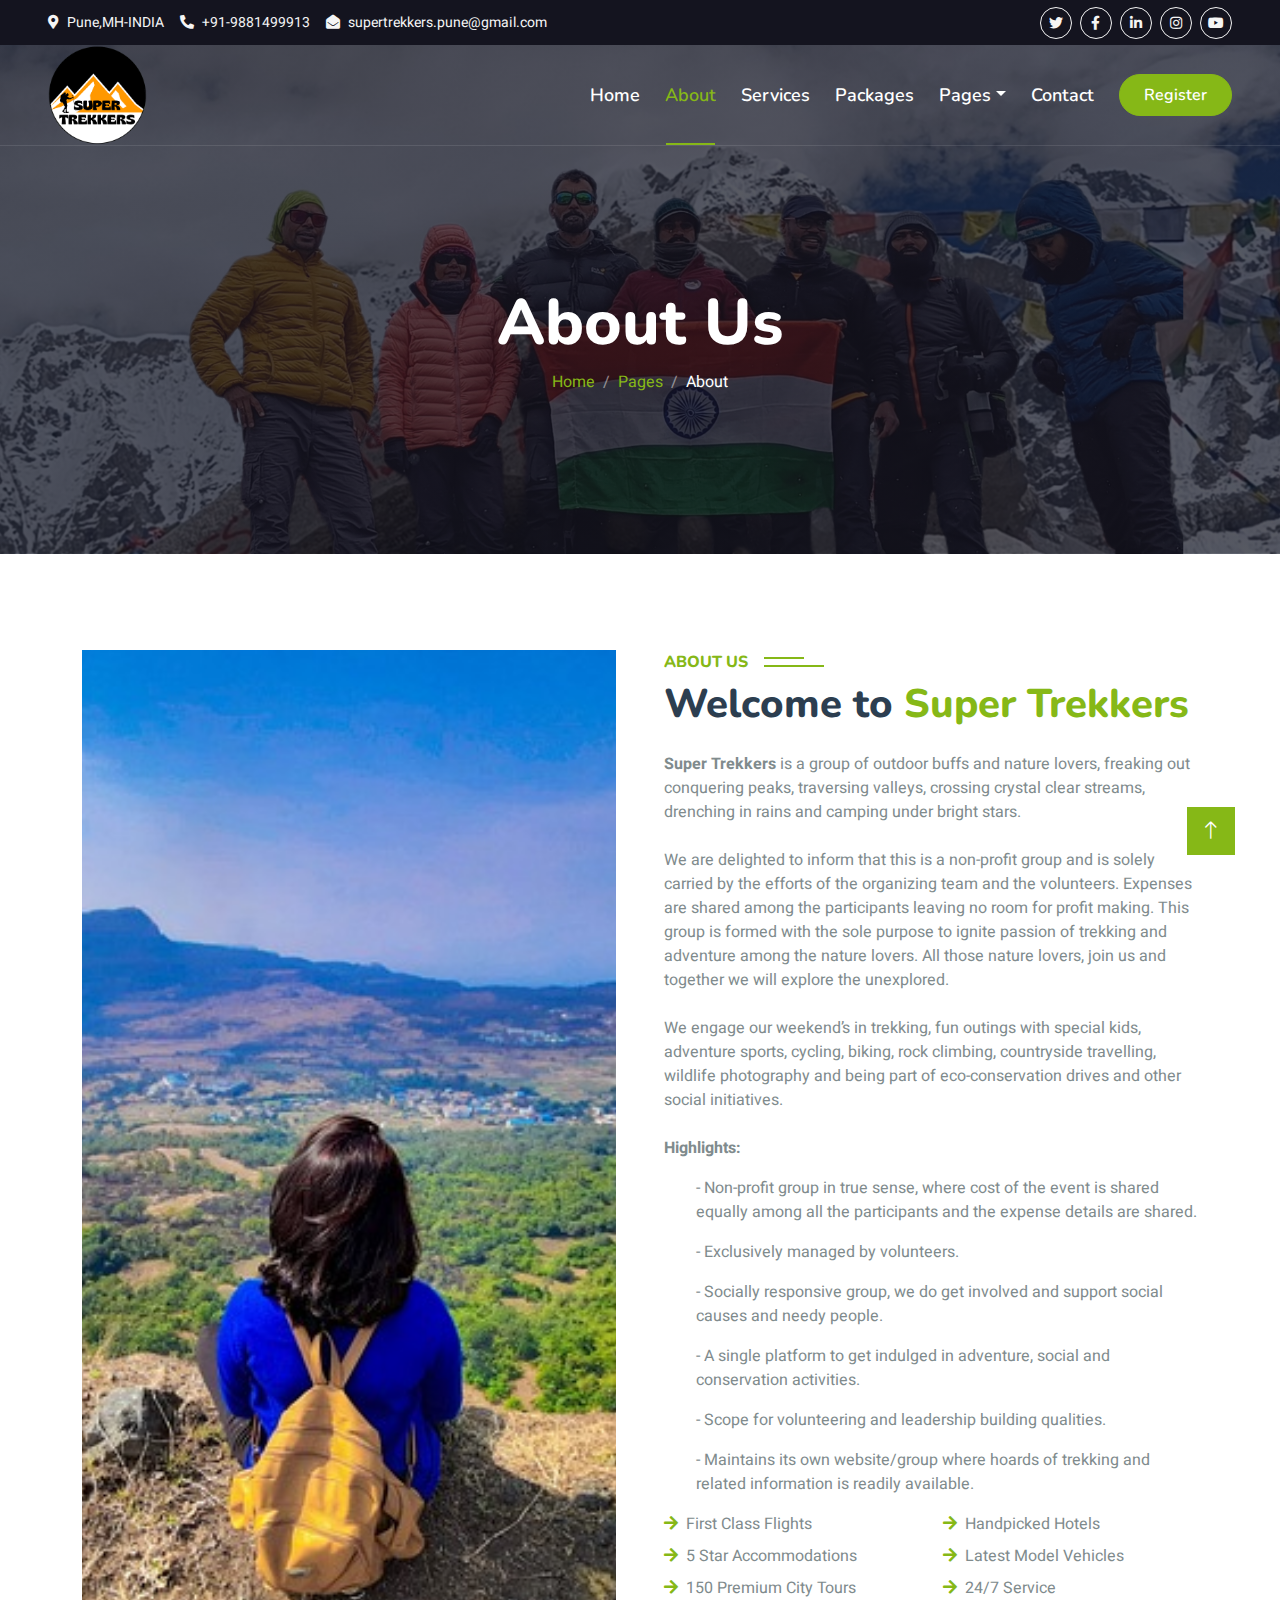
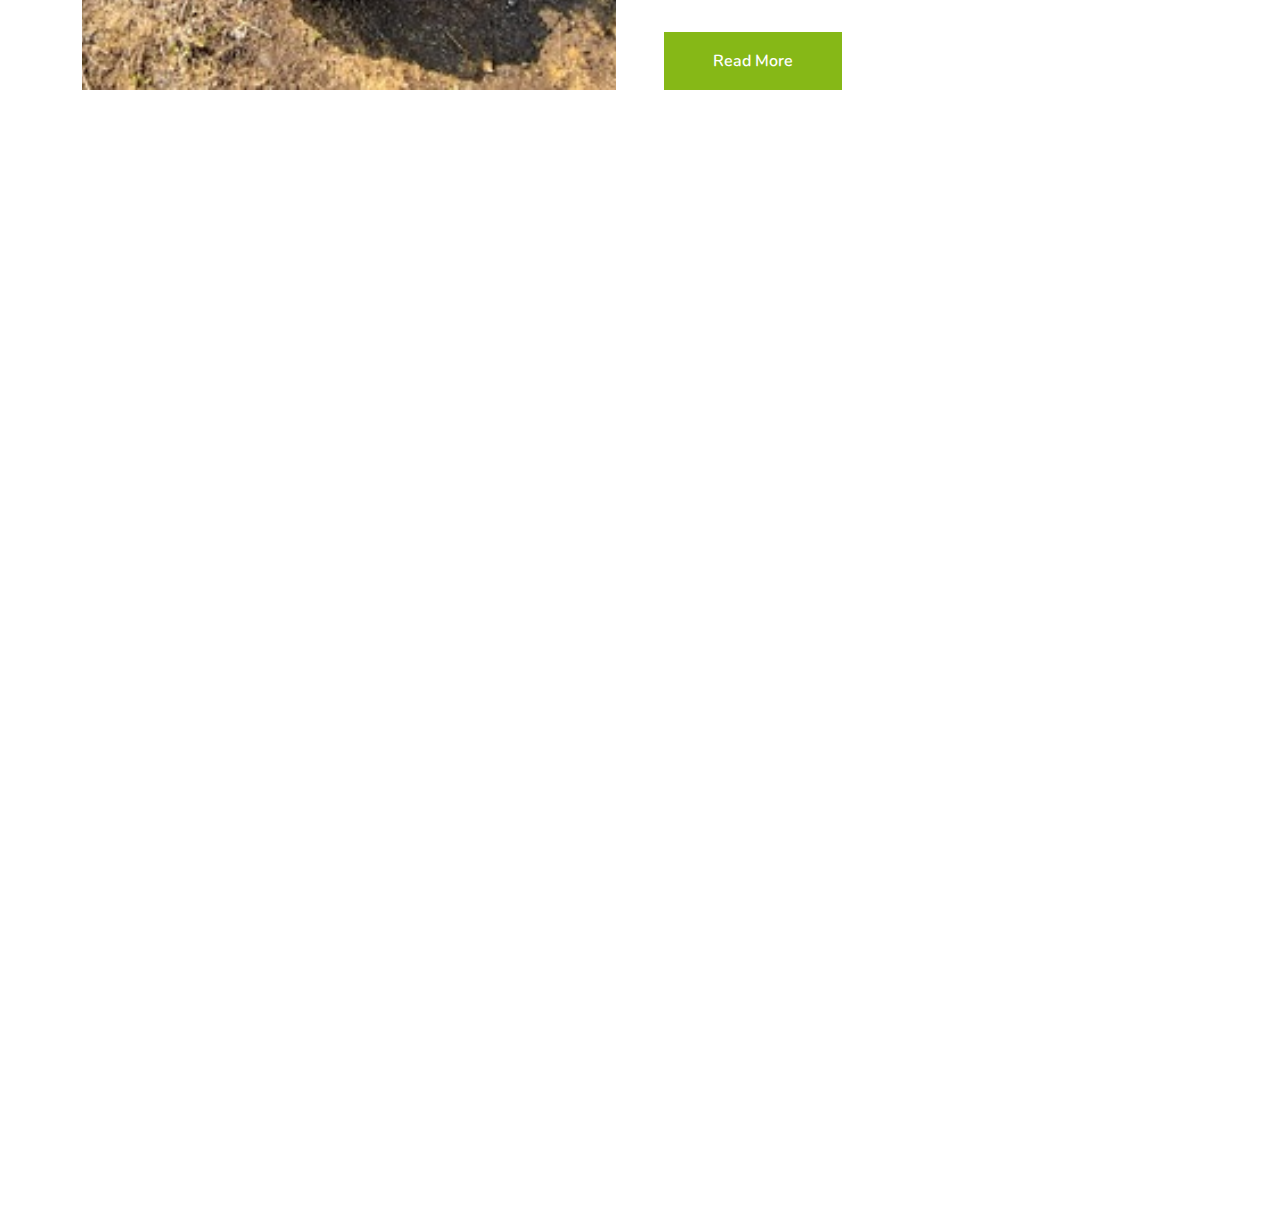
<file: about.html>
<!DOCTYPE html>
<html lang="en">

<head>
    <meta charset="utf-8">
    <title>Super Trekkers - Let's be in life with nature</title>
    <meta content="width=device-width, initial-scale=1.0" name="viewport">
    <meta content="" name="keywords">
    <meta content="" name="description">

    <!-- Favicon -->
    <link href="img/favicon.ico" rel="icon">

    <!-- Google Web Fonts -->
    <link rel="preconnect" href="https://fonts.googleapis.com">
    <link rel="preconnect" href="https://fonts.gstatic.com" crossorigin>
    <link href="https://fonts.googleapis.com/css2?family=Heebo:wght@400;500;600&family=Nunito:wght@600;700;800&display=swap" rel="stylesheet">

    <!-- Icon Font Stylesheet -->
    <link href="https://cdnjs.cloudflare.com/ajax/libs/font-awesome/5.10.0/css/all.min.css" rel="stylesheet">
    <link href="https://cdn.jsdelivr.net/npm/bootstrap-icons@1.4.1/font/bootstrap-icons.css" rel="stylesheet">

    <!-- Libraries Stylesheet -->
    <link href="lib/animate/animate.min.css" rel="stylesheet">
    <link href="lib/owlcarousel/assets/owl.carousel.min.css" rel="stylesheet">
    <link href="lib/tempusdominus/css/tempusdominus-bootstrap-4.min.css" rel="stylesheet" />

    <!-- Customized Bootstrap Stylesheet -->
    <link href="css/bootstrap.min.css" rel="stylesheet">

    <!-- Template Stylesheet -->
    <link href="css/style.css" rel="stylesheet">
</head>

<body>
    <!-- Spinner Start -->
    <div id="spinner" class="show bg-white position-fixed translate-middle w-100 vh-100 top-50 start-50 d-flex align-items-center justify-content-center">
        <div class="spinner-border text-primary" style="width: 3rem; height: 3rem;" role="status">
            <span class="sr-only">Loading...</span>
        </div>
    </div>
    <!-- Spinner End -->


    <!-- Topbar Start -->
    <div class="container-fluid bg-dark px-5 d-none d-lg-block">
        <div class="row gx-0">
            <div class="col-lg-8 text-center text-lg-start mb-2 mb-lg-0">
                <div class="d-inline-flex align-items-center" style="height: 45px;">
                    <small class="me-3 text-light"><i class="fa fa-map-marker-alt me-2"></i>Pune,MH-INDIA</small>
                    <small class="me-3 text-light"><i class="fa fa-phone-alt me-2"></i>+91-9881499913</small>
                    <small class="text-light"><i class="fa fa-envelope-open me-2"></i>supertrekkers.pune@gmail.com</small>
                </div>
            </div>
            <div class="col-lg-4 text-center text-lg-end">
                <div class="d-inline-flex align-items-center" style="height: 45px;">
                    <a class="btn btn-sm btn-outline-light btn-sm-square rounded-circle me-2" href=""><i class="fab fa-twitter fw-normal"></i></a>
                    <a class="btn btn-sm btn-outline-light btn-sm-square rounded-circle me-2" href=""><i class="fab fa-facebook-f fw-normal"></i></a>
                    <a class="btn btn-sm btn-outline-light btn-sm-square rounded-circle me-2" href=""><i class="fab fa-linkedin-in fw-normal"></i></a>
                    <a class="btn btn-sm btn-outline-light btn-sm-square rounded-circle me-2" href=""><i class="fab fa-instagram fw-normal"></i></a>
                    <a class="btn btn-sm btn-outline-light btn-sm-square rounded-circle" href=""><i class="fab fa-youtube fw-normal"></i></a>
                </div>
            </div>
        </div>
    </div>
    <!-- Topbar End -->


    <!-- Navbar & Hero Start -->
    <div class="container-fluid position-relative p-0">
        <nav class="navbar navbar-expand-lg navbar-light px-4 px-lg-5 py-3 py-lg-0">
            <a href="" class="navbar-brand p-0">
                <!-- <h1 class="text-primary m-0"><i class="fa fa-map-marker-alt me-3"></i>Super Trekkers</h1> -->
                <img src="img/logo.png" alt="Logo" >
            </a>
            <button class="navbar-toggler" type="button" data-bs-toggle="collapse" data-bs-target="#navbarCollapse">
                <span class="fa fa-bars"></span>
            </button>
            <div class="collapse navbar-collapse" id="navbarCollapse">
                <div class="navbar-nav ms-auto py-0">
                    <a href="index.html" class="nav-item nav-link">Home</a>
                    <a href="about.html" class="nav-item nav-link active">About</a>
                    <a href="service.html" class="nav-item nav-link">Services</a>
                    <a href="package.html" class="nav-item nav-link">Packages</a>
                    <div class="nav-item dropdown">
                        <a href="#" class="nav-link dropdown-toggle" data-bs-toggle="dropdown">Pages</a>
                        <div class="dropdown-menu m-0">
                            <a href="destination.html" class="dropdown-item">Destination</a>
                            <a href="booking.html" class="dropdown-item">Booking</a>
                            <a href="team.html" class="dropdown-item">Travel Guides</a>
                            <a href="testimonial.html" class="dropdown-item">Testimonial</a>
                            <a href="404.html" class="dropdown-item">404 Page</a>
                        </div>
                    </div>
                    <a href="contact.html" class="nav-item nav-link">Contact</a>
                </div>
                <a href="" class="btn btn-primary rounded-pill py-2 px-4">Register</a>
            </div>
        </nav>

        <div class="container-fluid bg-primary py-5 mb-5 hero-header">
            <div class="container py-5">
                <div class="row justify-content-center py-5">
                    <div class="col-lg-10 pt-lg-5 mt-lg-5 text-center">
                        <h1 class="display-3 text-white animated slideInDown">About Us</h1>
                        <nav aria-label="breadcrumb">
                            <ol class="breadcrumb justify-content-center">
                                <li class="breadcrumb-item"><a href="#">Home</a></li>
                                <li class="breadcrumb-item"><a href="#">Pages</a></li>
                                <li class="breadcrumb-item text-white active" aria-current="page">About</li>
                            </ol>
                        </nav>
                    </div>
                </div>
            </div>
        </div>
    </div>
    <!-- Navbar & Hero End -->

   <!-- About Start -->
   <div class="container-xxl py-5">
    <div class="container">
        <div class="row g-5">
            <div class="col-lg-6 wow fadeInUp" data-wow-delay="0.1s" style="min-height: 400px;">
                <div class="position-relative h-100">
                    <img class="img-fluid position-absolute w-100 h-100" src="img/about.jpg" alt="" style="object-fit: cover;">
                </div>
            </div>
            <div class="col-lg-6 wow fadeInUp" data-wow-delay="0.3s">
                <h6 class="section-title bg-white text-start text-primary pe-3">About Us</h6>
                <h1 class="mb-4">Welcome to <span class="text-primary">Super Trekkers</span></h1>
                <p class="mb-4"><strong>Super Trekkers</strong> is a group of outdoor buffs and nature lovers, freaking out  conquering peaks, traversing valleys, crossing crystal clear streams, drenching in rains and camping under bright stars.
      
                <p class="mb-4">We are delighted to inform that this is a non-profit group and is solely carried by the efforts of the organizing team and the volunteers. Expenses are shared among the participants leaving no room for profit making. This group is formed with the sole purpose to ignite passion of trekking and adventure among the nature lovers. All those nature lovers, join us and together we will explore the unexplored. </p>
                <p class="mb-4">We engage our weekend’s in trekking, fun outings with special kids, adventure sports, cycling, biking, rock climbing, countryside travelling, wildlife photography and being part of eco-conservation drives and other social initiatives.
                </p>
                <p><strong> Highlights:</strong></p>
                    <ul>- Non-profit group in true sense, where cost of the event is shared equally among all the participants and the expense details  are shared.</ul>
                    <ul>    - Exclusively managed by volunteers.</ul>
                    <ul>  - Socially responsive group, we do get involved and support social causes and needy people.</ul>
                    <ul>  - A single platform to get indulged in adventure, social and conservation activities.</ul>
                    <ul> - Scope for volunteering and leadership building qualities.</ul>
                    <ul>  - Maintains its own website/group where hoards of trekking and related information is readily available. </ul>

                </p>

                <div class="row gy-2 gx-4 mb-4">
                    <div class="col-sm-6">
                        <p class="mb-0"><i class="fa fa-arrow-right text-primary me-2"></i>First Class Flights</p>
                    </div>
                    <div class="col-sm-6">
                        <p class="mb-0"><i class="fa fa-arrow-right text-primary me-2"></i>Handpicked Hotels</p>
                    </div>
                    <div class="col-sm-6">
                        <p class="mb-0"><i class="fa fa-arrow-right text-primary me-2"></i>5 Star Accommodations</p>
                    </div>
                    <div class="col-sm-6">
                        <p class="mb-0"><i class="fa fa-arrow-right text-primary me-2"></i>Latest Model Vehicles</p>
                    </div>
                    <div class="col-sm-6">
                        <p class="mb-0"><i class="fa fa-arrow-right text-primary me-2"></i>150 Premium City Tours</p>
                    </div>
                    <div class="col-sm-6">
                        <p class="mb-0"><i class="fa fa-arrow-right text-primary me-2"></i>24/7 Service</p>
                    </div>
                </div>
                <a class="btn btn-primary py-3 px-5 mt-2" href="">Read More</a>
            </div>
        </div>
    </div>
</div>
<!-- About End -->
 


    <!-- Team Start -->
    <div class="container-xxl py-5">
        <div class="container">
            <div class="text-center wow fadeInUp" data-wow-delay="0.1s">
                <h6 class="section-title bg-white text-center text-primary px-3">Travel Guide</h6>
                <h1 class="mb-5">Meet Our Guide</h1>
            </div>
            <div class="row g-4">
                <div class="col-lg-3 col-md-6 wow fadeInUp" data-wow-delay="0.1s">
                    <div class="team-item">
                        <div class="overflow-hidden">
                            <img class="img-fluid" src="img/team-1.jpg" alt="">
                        </div>
                        <div class="position-relative d-flex justify-content-center" style="margin-top: -19px;">
                            <a class="btn btn-square mx-1" href=""><i class="fab fa-facebook-f"></i></a>
                            <a class="btn btn-square mx-1" href=""><i class="fab fa-twitter"></i></a>
                            <a class="btn btn-square mx-1" href=""><i class="fab fa-instagram"></i></a>
                        </div>
                        <div class="text-center p-4">
                            <h5 class="mb-0">Full Name</h5>
                            <small>Designation</small>
                        </div>
                    </div>
                </div>
                <div class="col-lg-3 col-md-6 wow fadeInUp" data-wow-delay="0.3s">
                    <div class="team-item">
                        <div class="overflow-hidden">
                            <img class="img-fluid" src="img/team-2.jpg" alt="">
                        </div>
                        <div class="position-relative d-flex justify-content-center" style="margin-top: -19px;">
                            <a class="btn btn-square mx-1" href=""><i class="fab fa-facebook-f"></i></a>
                            <a class="btn btn-square mx-1" href=""><i class="fab fa-twitter"></i></a>
                            <a class="btn btn-square mx-1" href=""><i class="fab fa-instagram"></i></a>
                        </div>
                        <div class="text-center p-4">
                            <h5 class="mb-0">Full Name</h5>
                            <small>Designation</small>
                        </div>
                    </div>
                </div>
                <div class="col-lg-3 col-md-6 wow fadeInUp" data-wow-delay="0.5s">
                    <div class="team-item">
                        <div class="overflow-hidden">
                            <img class="img-fluid" src="img/team-3.jpg" alt="">
                        </div>
                        <div class="position-relative d-flex justify-content-center" style="margin-top: -19px;">
                            <a class="btn btn-square mx-1" href=""><i class="fab fa-facebook-f"></i></a>
                            <a class="btn btn-square mx-1" href=""><i class="fab fa-twitter"></i></a>
                            <a class="btn btn-square mx-1" href=""><i class="fab fa-instagram"></i></a>
                        </div>
                        <div class="text-center p-4">
                            <h5 class="mb-0">Full Name</h5>
                            <small>Designation</small>
                        </div>
                    </div>
                </div>
                <div class="col-lg-3 col-md-6 wow fadeInUp" data-wow-delay="0.7s">
                    <div class="team-item">
                        <div class="overflow-hidden">
                            <img class="img-fluid" src="img/team-4.jpg" alt="">
                        </div>
                        <div class="position-relative d-flex justify-content-center" style="margin-top: -19px;">
                            <a class="btn btn-square mx-1" href=""><i class="fab fa-facebook-f"></i></a>
                            <a class="btn btn-square mx-1" href=""><i class="fab fa-twitter"></i></a>
                            <a class="btn btn-square mx-1" href=""><i class="fab fa-instagram"></i></a>
                        </div>
                        <div class="text-center p-4">
                            <h5 class="mb-0">Full Name</h5>
                            <small>Designation</small>
                        </div>
                    </div>
                </div>
            </div>
        </div>
    </div>
    <!-- Team End -->
        

    <!-- Footer Start -->
    <div class="container-fluid bg-dark text-light footer pt-5 mt-5 wow fadeIn" data-wow-delay="0.1s">
        <div class="container py-5">
            <div class="row g-5">
                <div class="col-lg-3 col-md-6">
                    <h4 class="text-white mb-3">Company</h4>
                    <a class="btn btn-link" href="">About Us</a>
                    <a class="btn btn-link" href="">Contact Us</a>
                    <a class="btn btn-link" href="">Privacy Policy</a>
                    <a class="btn btn-link" href="">Terms & Condition</a>
                    <a class="btn btn-link" href="">FAQs & Help</a>
                </div>
                <div class="col-lg-3 col-md-6">
                    <h4 class="text-white mb-3">Contact</h4>
                    <p class="mb-2"><i class="fa fa-map-marker-alt me-3"></i>Pune,MH-INDIA</p>
                    <p class="mb-2"><i class="fa fa-phone-alt me-3"></i>+91-98814999130</p>
                    <p class="mb-2"><i class="fa fa-envelope me-3"></i>supertrekkers.pune@gmail.com</p>
                    <div class="d-flex pt-2">
                        <a class="btn btn-outline-light btn-social" href=""><i class="fab fa-twitter"></i></a>
                        <a class="btn btn-outline-light btn-social" href=""><i class="fab fa-facebook-f"></i></a>
                        <a class="btn btn-outline-light btn-social" href=""><i class="fab fa-youtube"></i></a>
                        <a class="btn btn-outline-light btn-social" href=""><i class="fab fa-linkedin-in"></i></a>
                    </div>
                </div>
                <div class="col-lg-3 col-md-6">
                    <h4 class="text-white mb-3">Gallery</h4>
                    <div class="row g-2 pt-2">
                        <div class="col-4">
                            <img class="img-fluid bg-light p-1" src="img/package-1.jpg" alt="">
                        </div>
                        <div class="col-4">
                            <img class="img-fluid bg-light p-1" src="img/package-2.jpg" alt="">
                        </div>
                        <div class="col-4">
                            <img class="img-fluid bg-light p-1" src="img/package-3.jpg" alt="">
                        </div>
                        <div class="col-4">
                            <img class="img-fluid bg-light p-1" src="img/package-2.jpg" alt="">
                        </div>
                        <div class="col-4">
                            <img class="img-fluid bg-light p-1" src="img/package-3.jpg" alt="">
                        </div>
                        <div class="col-4">
                            <img class="img-fluid bg-light p-1" src="img/package-1.jpg" alt="">
                        </div>
                    </div>
                </div>
                <div class="col-lg-3 col-md-6">
                    <h4 class="text-white mb-3">Newsletter</h4>
                    <p>Dolor amet sit justo amet elitr clita ipsum elitr est.</p>
                    <div class="position-relative mx-auto" style="max-width: 400px;">
                        <input class="form-control border-primary w-100 py-3 ps-4 pe-5" type="text" placeholder="Your email">
                        <button type="button" class="btn btn-primary py-2 position-absolute top-0 end-0 mt-2 me-2">SignUp</button>
                    </div>
                </div>
            </div>
        </div>
        <div class="container">
            <div class="copyright">
                <div class="row">
                    <div class="col-md-6 text-center text-md-start mb-3 mb-md-0">
                        &copy; <a class="border-bottom" href="#">Your Site Name</a>, All Right Reserved.

                        <!--/*** This template is free as long as you keep the footer author’s credit link/attribution link/backlink. If you'd like to use the template without the footer author’s credit link/attribution link/backlink, you can purchase the Credit Removal License from "https://htmlcodex.com/credit-removal". Thank you for your support. ***/-->
                        Designed By <a class="border-bottom" href="https://htmlcodex.com">HTML Codex</a>
                    </div>
                    <div class="col-md-6 text-center text-md-end">
                        <div class="footer-menu">
                            <a href="">Home</a>
                            <a href="">Cookies</a>
                            <a href="">Help</a>
                            <a href="">FQAs</a>
                        </div>
                    </div>
                </div>
            </div>
        </div>
    </div>
    <!-- Footer End -->


    <!-- Back to Top -->
    <a href="#" class="btn btn-lg btn-primary btn-lg-square back-to-top"><i class="bi bi-arrow-up"></i></a>


    <!-- JavaScript Libraries -->
    <script src="https://code.jquery.com/jquery-3.4.1.min.js"></script>
    <script src="https://cdn.jsdelivr.net/npm/bootstrap@5.0.0/dist/js/bootstrap.bundle.min.js"></script>
    <script src="lib/wow/wow.min.js"></script>
    <script src="lib/easing/easing.min.js"></script>
    <script src="lib/waypoints/waypoints.min.js"></script>
    <script src="lib/owlcarousel/owl.carousel.min.js"></script>
    <script src="lib/tempusdominus/js/moment.min.js"></script>
    <script src="lib/tempusdominus/js/moment-timezone.min.js"></script>
    <script src="lib/tempusdominus/js/tempusdominus-bootstrap-4.min.js"></script>

    <!-- Template Javascript -->
    <script src="js/main.js"></script>
</body>

</html>
</file>
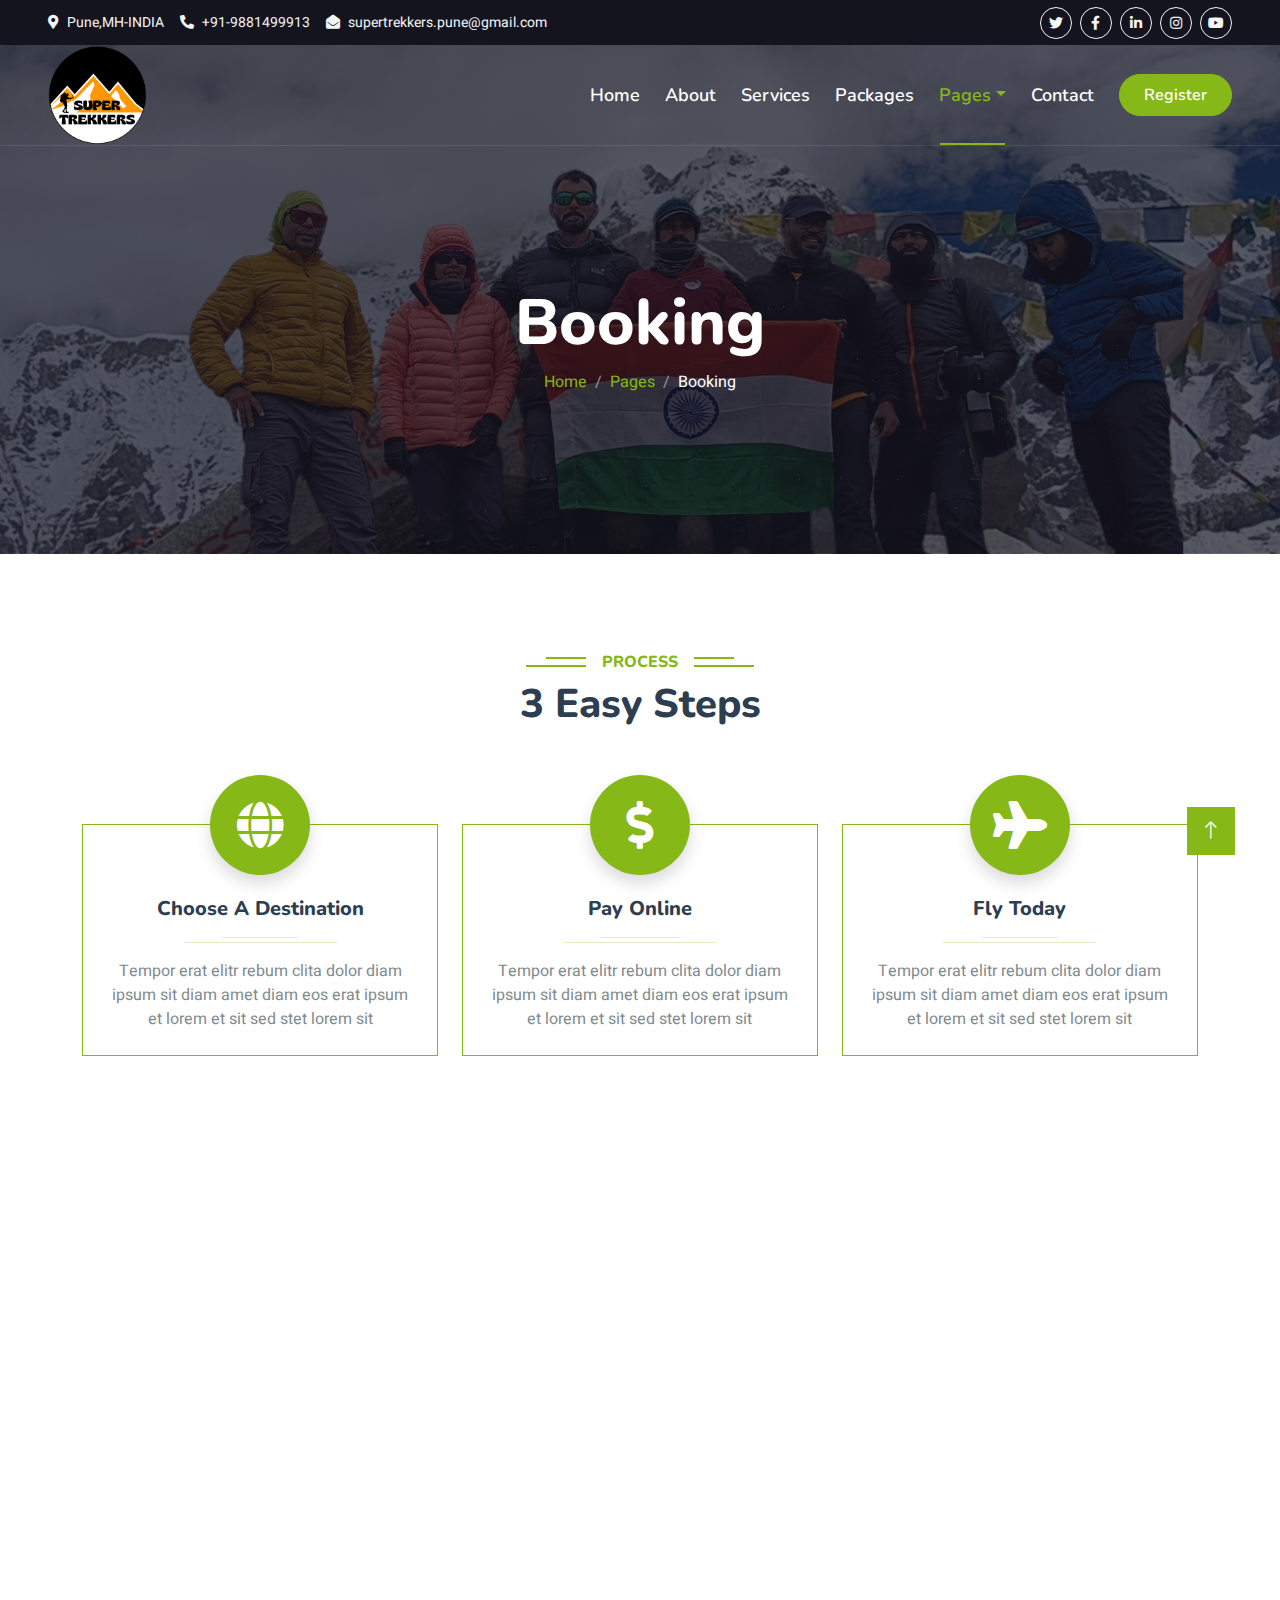
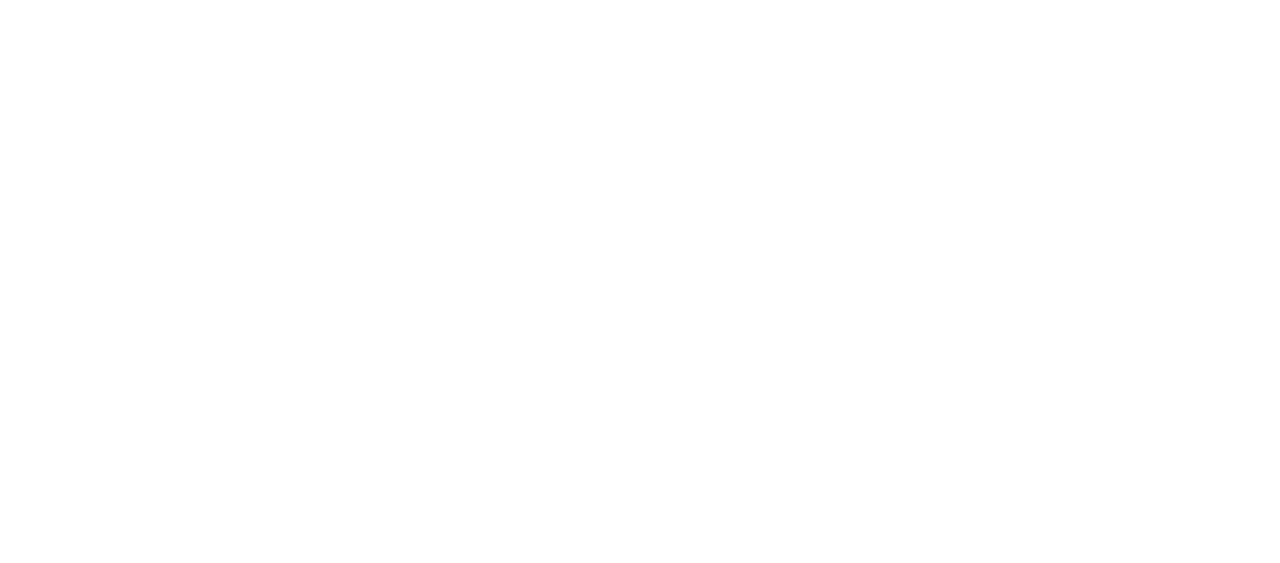
<file: booking.html>
<!DOCTYPE html>
<html lang="en">

<head>
    <meta charset="utf-8">
    <title>Tourist - Travel Agency HTML Template</title>
    <meta content="width=device-width, initial-scale=1.0" name="viewport">
    <meta content="" name="keywords">
    <meta content="" name="description">

    <!-- Favicon -->
    <link href="img/favicon.ico" rel="icon">

    <!-- Google Web Fonts -->
    <link rel="preconnect" href="https://fonts.googleapis.com">
    <link rel="preconnect" href="https://fonts.gstatic.com" crossorigin>
    <link href="https://fonts.googleapis.com/css2?family=Heebo:wght@400;500;600&family=Nunito:wght@600;700;800&display=swap" rel="stylesheet">

    <!-- Icon Font Stylesheet -->
    <link href="https://cdnjs.cloudflare.com/ajax/libs/font-awesome/5.10.0/css/all.min.css" rel="stylesheet">
    <link href="https://cdn.jsdelivr.net/npm/bootstrap-icons@1.4.1/font/bootstrap-icons.css" rel="stylesheet">

    <!-- Libraries Stylesheet -->
    <link href="lib/animate/animate.min.css" rel="stylesheet">
    <link href="lib/owlcarousel/assets/owl.carousel.min.css" rel="stylesheet">
    <link href="lib/tempusdominus/css/tempusdominus-bootstrap-4.min.css" rel="stylesheet" />

    <!-- Customized Bootstrap Stylesheet -->
    <link href="css/bootstrap.min.css" rel="stylesheet">

    <!-- Template Stylesheet -->
    <link href="css/style.css" rel="stylesheet">
</head>

<body>
    <!-- Spinner Start -->
    <div id="spinner" class="show bg-white position-fixed translate-middle w-100 vh-100 top-50 start-50 d-flex align-items-center justify-content-center">
        <div class="spinner-border text-primary" style="width: 3rem; height: 3rem;" role="status">
            <span class="sr-only">Loading...</span>
        </div>
    </div>
    <!-- Spinner End -->


    <!-- Topbar Start -->
    <div class="container-fluid bg-dark px-5 d-none d-lg-block">
        <div class="row gx-0">
            <div class="col-lg-8 text-center text-lg-start mb-2 mb-lg-0">
                <div class="d-inline-flex align-items-center" style="height: 45px;">
                    <small class="me-3 text-light"><i class="fa fa-map-marker-alt me-2"></i>Pune,MH-INDIA</small>
                    <small class="me-3 text-light"><i class="fa fa-phone-alt me-2"></i>+91-9881499913</small>
                    <small class="text-light"><i class="fa fa-envelope-open me-2"></i>supertrekkers.pune@gmail.com</small>
                </div>
            </div>
            <div class="col-lg-4 text-center text-lg-end">
                <div class="d-inline-flex align-items-center" style="height: 45px;">
                    <a class="btn btn-sm btn-outline-light btn-sm-square rounded-circle me-2" href=""><i class="fab fa-twitter fw-normal"></i></a>
                    <a class="btn btn-sm btn-outline-light btn-sm-square rounded-circle me-2" href=""><i class="fab fa-facebook-f fw-normal"></i></a>
                    <a class="btn btn-sm btn-outline-light btn-sm-square rounded-circle me-2" href=""><i class="fab fa-linkedin-in fw-normal"></i></a>
                    <a class="btn btn-sm btn-outline-light btn-sm-square rounded-circle me-2" href=""><i class="fab fa-instagram fw-normal"></i></a>
                    <a class="btn btn-sm btn-outline-light btn-sm-square rounded-circle" href=""><i class="fab fa-youtube fw-normal"></i></a>
                </div>
            </div>
        </div>
    </div>
    <!-- Topbar End -->


    <!-- Navbar & Hero Start -->
    <div class="container-fluid position-relative p-0">
        <nav class="navbar navbar-expand-lg navbar-light px-4 px-lg-5 py-3 py-lg-0">
            <a href="" class="navbar-brand p-0">
                <!-- <h1 class="text-primary m-0"><i class="fa fa-map-marker-alt me-3"></i>Super Trekkers</h1> -->
                <img src="img/logo.png" alt="Logo" >
            </a>
            <button class="navbar-toggler" type="button" data-bs-toggle="collapse" data-bs-target="#navbarCollapse">
                <span class="fa fa-bars"></span>
            </button>
            <div class="collapse navbar-collapse" id="navbarCollapse">
                <div class="navbar-nav ms-auto py-0">
                    <a href="index.html" class="nav-item nav-link">Home</a>
                    <a href="about.html" class="nav-item nav-link">About</a>
                    <a href="service.html" class="nav-item nav-link">Services</a>
                    <a href="package.html" class="nav-item nav-link">Packages</a>
                    <div class="nav-item dropdown">
                        <a href="#" class="nav-link dropdown-toggle active" data-bs-toggle="dropdown">Pages</a>
                        <div class="dropdown-menu m-0">
                            <a href="destination.html" class="dropdown-item">Destination</a>
                            <a href="booking.html" class="dropdown-item active">Booking</a>
                            <a href="team.html" class="dropdown-item">Travel Guides</a>
                            <a href="testimonial.html" class="dropdown-item">Testimonial</a>
                            <a href="404.html" class="dropdown-item">404 Page</a>
                        </div>
                    </div>
                    <a href="contact.html" class="nav-item nav-link">Contact</a>
                </div>
                <a href="" class="btn btn-primary rounded-pill py-2 px-4">Register</a>
            </div>
        </nav>

        <div class="container-fluid bg-primary py-5 mb-5 hero-header">
            <div class="container py-5">
                <div class="row justify-content-center py-5">
                    <div class="col-lg-10 pt-lg-5 mt-lg-5 text-center">
                        <h1 class="display-3 text-white animated slideInDown">Booking</h1>
                        <nav aria-label="breadcrumb">
                            <ol class="breadcrumb justify-content-center">
                                <li class="breadcrumb-item"><a href="#">Home</a></li>
                                <li class="breadcrumb-item"><a href="#">Pages</a></li>
                                <li class="breadcrumb-item text-white active" aria-current="page">Booking</li>
                            </ol>
                        </nav>
                    </div>
                </div>
            </div>
        </div>
    </div>
    <!-- Navbar & Hero End -->


    <!-- Process Start -->
    <div class="container-xxl py-5">
        <div class="container">
            <div class="text-center pb-4 wow fadeInUp" data-wow-delay="0.1s">
                <h6 class="section-title bg-white text-center text-primary px-3">Process</h6>
                <h1 class="mb-5">3 Easy Steps</h1>
            </div>
            <div class="row gy-5 gx-4 justify-content-center">
                <div class="col-lg-4 col-sm-6 text-center pt-4 wow fadeInUp" data-wow-delay="0.1s">
                    <div class="position-relative border border-primary pt-5 pb-4 px-4">
                        <div class="d-inline-flex align-items-center justify-content-center bg-primary rounded-circle position-absolute top-0 start-50 translate-middle shadow" style="width: 100px; height: 100px;">
                            <i class="fa fa-globe fa-3x text-white"></i>
                        </div>
                        <h5 class="mt-4">Choose A Destination</h5>
                        <hr class="w-25 mx-auto bg-primary mb-1">
                        <hr class="w-50 mx-auto bg-primary mt-0">
                        <p class="mb-0">Tempor erat elitr rebum clita dolor diam ipsum sit diam amet diam eos erat ipsum et lorem et sit sed stet lorem sit</p>
                    </div>
                </div>
                <div class="col-lg-4 col-sm-6 text-center pt-4 wow fadeInUp" data-wow-delay="0.3s">
                    <div class="position-relative border border-primary pt-5 pb-4 px-4">
                        <div class="d-inline-flex align-items-center justify-content-center bg-primary rounded-circle position-absolute top-0 start-50 translate-middle shadow" style="width: 100px; height: 100px;">
                            <i class="fa fa-dollar-sign fa-3x text-white"></i>
                        </div>
                        <h5 class="mt-4">Pay Online</h5>
                        <hr class="w-25 mx-auto bg-primary mb-1">
                        <hr class="w-50 mx-auto bg-primary mt-0">
                        <p class="mb-0">Tempor erat elitr rebum clita dolor diam ipsum sit diam amet diam eos erat ipsum et lorem et sit sed stet lorem sit</p>
                    </div>
                </div>
                <div class="col-lg-4 col-sm-6 text-center pt-4 wow fadeInUp" data-wow-delay="0.5s">
                    <div class="position-relative border border-primary pt-5 pb-4 px-4">
                        <div class="d-inline-flex align-items-center justify-content-center bg-primary rounded-circle position-absolute top-0 start-50 translate-middle shadow" style="width: 100px; height: 100px;">
                            <i class="fa fa-plane fa-3x text-white"></i>
                        </div>
                        <h5 class="mt-4">Fly Today</h5>
                        <hr class="w-25 mx-auto bg-primary mb-1">
                        <hr class="w-50 mx-auto bg-primary mt-0">
                        <p class="mb-0">Tempor erat elitr rebum clita dolor diam ipsum sit diam amet diam eos erat ipsum et lorem et sit sed stet lorem sit</p>
                    </div>
                </div>
            </div>
        </div>
    </div>
    <!-- Process Start -->


    <!-- Booking Start -->
    <div class="container-xxl py-5 wow fadeInUp" data-wow-delay="0.1s">
        <div class="container">
            <div class="booking p-5">
                <div class="row g-5 align-items-center">
                    <div class="col-md-6 text-white">
                        <h6 class="text-white text-uppercase">Booking</h6>
                        <h1 class="text-white mb-4">Online Booking</h1>
                        <p class="mb-4">Tempor erat elitr rebum at clita. Diam dolor diam ipsum sit. Aliqu diam amet diam et eos. Clita erat ipsum et lorem et sit.</p>
                        <p class="mb-4">Tempor erat elitr rebum at clita. Diam dolor diam ipsum sit. Aliqu diam amet diam et eos. Clita erat ipsum et lorem et sit, sed stet lorem sit clita duo justo magna dolore erat amet</p>
                        <a class="btn btn-outline-light py-3 px-5 mt-2" href="">Read More</a>
                    </div>
                    <div class="col-md-6">
                        <h1 class="text-white mb-4">Book A Tour</h1>
                        <form>
                            <div class="row g-3">
                                <div class="col-md-6">
                                    <div class="form-floating">
                                        <input type="text" class="form-control bg-transparent" id="name" placeholder="Your Name">
                                        <label for="name">Your Name</label>
                                    </div>
                                </div>
                                <div class="col-md-6">
                                    <div class="form-floating">
                                        <input type="email" class="form-control bg-transparent" id="email" placeholder="Your Email">
                                        <label for="email">Your Email</label>
                                    </div>
                                </div>
                                <div class="col-md-6">
                                    <div class="form-floating date" id="date3" data-target-input="nearest">
                                        <input type="text" class="form-control bg-transparent datetimepicker-input" id="datetime" placeholder="Date & Time" data-target="#date3" data-toggle="datetimepicker" />
                                        <label for="datetime">Date & Time</label>
                                    </div>
                                </div>
                                <div class="col-md-6">
                                    <div class="form-floating">
                                        <select class="form-select bg-transparent" id="select1">
                                            <option value="1">Destination 1</option>
                                            <option value="2">Destination 2</option>
                                            <option value="3">Destination 3</option>
                                        </select>
                                        <label for="select1">Destination</label>
                                    </div>
                                </div>
                                <div class="col-12">
                                    <div class="form-floating">
                                        <textarea class="form-control bg-transparent" placeholder="Special Request" id="message" style="height: 100px"></textarea>
                                        <label for="message">Special Request</label>
                                    </div>
                                </div>
                                <div class="col-12">
                                    <button class="btn btn-outline-light w-100 py-3" type="submit">Book Now</button>
                                </div>
                            </div>
                        </form>
                    </div>
                </div>
            </div>
        </div>
    </div>
    <!-- Booking Start -->
        

    <!-- Footer Start -->
    <div class="container-fluid bg-dark text-light footer pt-5 mt-5 wow fadeIn" data-wow-delay="0.1s">
        <div class="container py-5">
            <div class="row g-5">
                <div class="col-lg-3 col-md-6">
                    <h4 class="text-white mb-3">Company</h4>
                    <a class="btn btn-link" href="">About Us</a>
                    <a class="btn btn-link" href="">Contact Us</a>
                    <a class="btn btn-link" href="">Privacy Policy</a>
                    <a class="btn btn-link" href="">Terms & Condition</a>
                    <a class="btn btn-link" href="">FAQs & Help</a>
                </div>
                <div class="col-lg-3 col-md-6">
                    <h4 class="text-white mb-3">Contact</h4>
                    <p class="mb-2"><i class="fa fa-map-marker-alt me-3"></i>Pune,MH-INDIA</p>
                    <p class="mb-2"><i class="fa fa-phone-alt me-3"></i>+91-98814999130</p>
                    <p class="mb-2"><i class="fa fa-envelope me-3"></i>supertrekkers.pune@gmail.com</p>
                    <div class="d-flex pt-2">
                        <a class="btn btn-outline-light btn-social" href=""><i class="fab fa-twitter"></i></a>
                        <a class="btn btn-outline-light btn-social" href=""><i class="fab fa-facebook-f"></i></a>
                        <a class="btn btn-outline-light btn-social" href=""><i class="fab fa-youtube"></i></a>
                        <a class="btn btn-outline-light btn-social" href=""><i class="fab fa-linkedin-in"></i></a>
                    </div>
                </div>
                <div class="col-lg-3 col-md-6">
                    <h4 class="text-white mb-3">Gallery</h4>
                    <div class="row g-2 pt-2">
                        <div class="col-4">
                            <img class="img-fluid bg-light p-1" src="img/package-1.jpg" alt="">
                        </div>
                        <div class="col-4">
                            <img class="img-fluid bg-light p-1" src="img/package-2.jpg" alt="">
                        </div>
                        <div class="col-4">
                            <img class="img-fluid bg-light p-1" src="img/package-3.jpg" alt="">
                        </div>
                        <div class="col-4">
                            <img class="img-fluid bg-light p-1" src="img/package-2.jpg" alt="">
                        </div>
                        <div class="col-4">
                            <img class="img-fluid bg-light p-1" src="img/package-3.jpg" alt="">
                        </div>
                        <div class="col-4">
                            <img class="img-fluid bg-light p-1" src="img/package-1.jpg" alt="">
                        </div>
                    </div>
                </div>
                <div class="col-lg-3 col-md-6">
                    <h4 class="text-white mb-3">Newsletter</h4>
                    <p>Dolor amet sit justo amet elitr clita ipsum elitr est.</p>
                    <div class="position-relative mx-auto" style="max-width: 400px;">
                        <input class="form-control border-primary w-100 py-3 ps-4 pe-5" type="text" placeholder="Your email">
                        <button type="button" class="btn btn-primary py-2 position-absolute top-0 end-0 mt-2 me-2">SignUp</button>
                    </div>
                </div>
            </div>
        </div>
        <div class="container">
            <div class="copyright">
                <div class="row">
                    <div class="col-md-6 text-center text-md-start mb-3 mb-md-0">
                        &copy; <a class="border-bottom" href="#">Your Site Name</a>, All Right Reserved.

                        <!--/*** This template is free as long as you keep the footer author’s credit link/attribution link/backlink. If you'd like to use the template without the footer author’s credit link/attribution link/backlink, you can purchase the Credit Removal License from "https://htmlcodex.com/credit-removal". Thank you for your support. ***/-->
                        Designed By <a class="border-bottom" href="https://htmlcodex.com">HTML Codex</a>
                    </div>
                    <div class="col-md-6 text-center text-md-end">
                        <div class="footer-menu">
                            <a href="">Home</a>
                            <a href="">Cookies</a>
                            <a href="">Help</a>
                            <a href="">FQAs</a>
                        </div>
                    </div>
                </div>
            </div>
        </div>
    </div>
    <!-- Footer End -->


    <!-- Back to Top -->
    <a href="#" class="btn btn-lg btn-primary btn-lg-square back-to-top"><i class="bi bi-arrow-up"></i></a>


    <!-- JavaScript Libraries -->
    <script src="https://code.jquery.com/jquery-3.4.1.min.js"></script>
    <script src="https://cdn.jsdelivr.net/npm/bootstrap@5.0.0/dist/js/bootstrap.bundle.min.js"></script>
    <script src="lib/wow/wow.min.js"></script>
    <script src="lib/easing/easing.min.js"></script>
    <script src="lib/waypoints/waypoints.min.js"></script>
    <script src="lib/owlcarousel/owl.carousel.min.js"></script>
    <script src="lib/tempusdominus/js/moment.min.js"></script>
    <script src="lib/tempusdominus/js/moment-timezone.min.js"></script>
    <script src="lib/tempusdominus/js/tempusdominus-bootstrap-4.min.js"></script>

    <!-- Template Javascript -->
    <script src="js/main.js"></script>
</body>

</html>
</file>
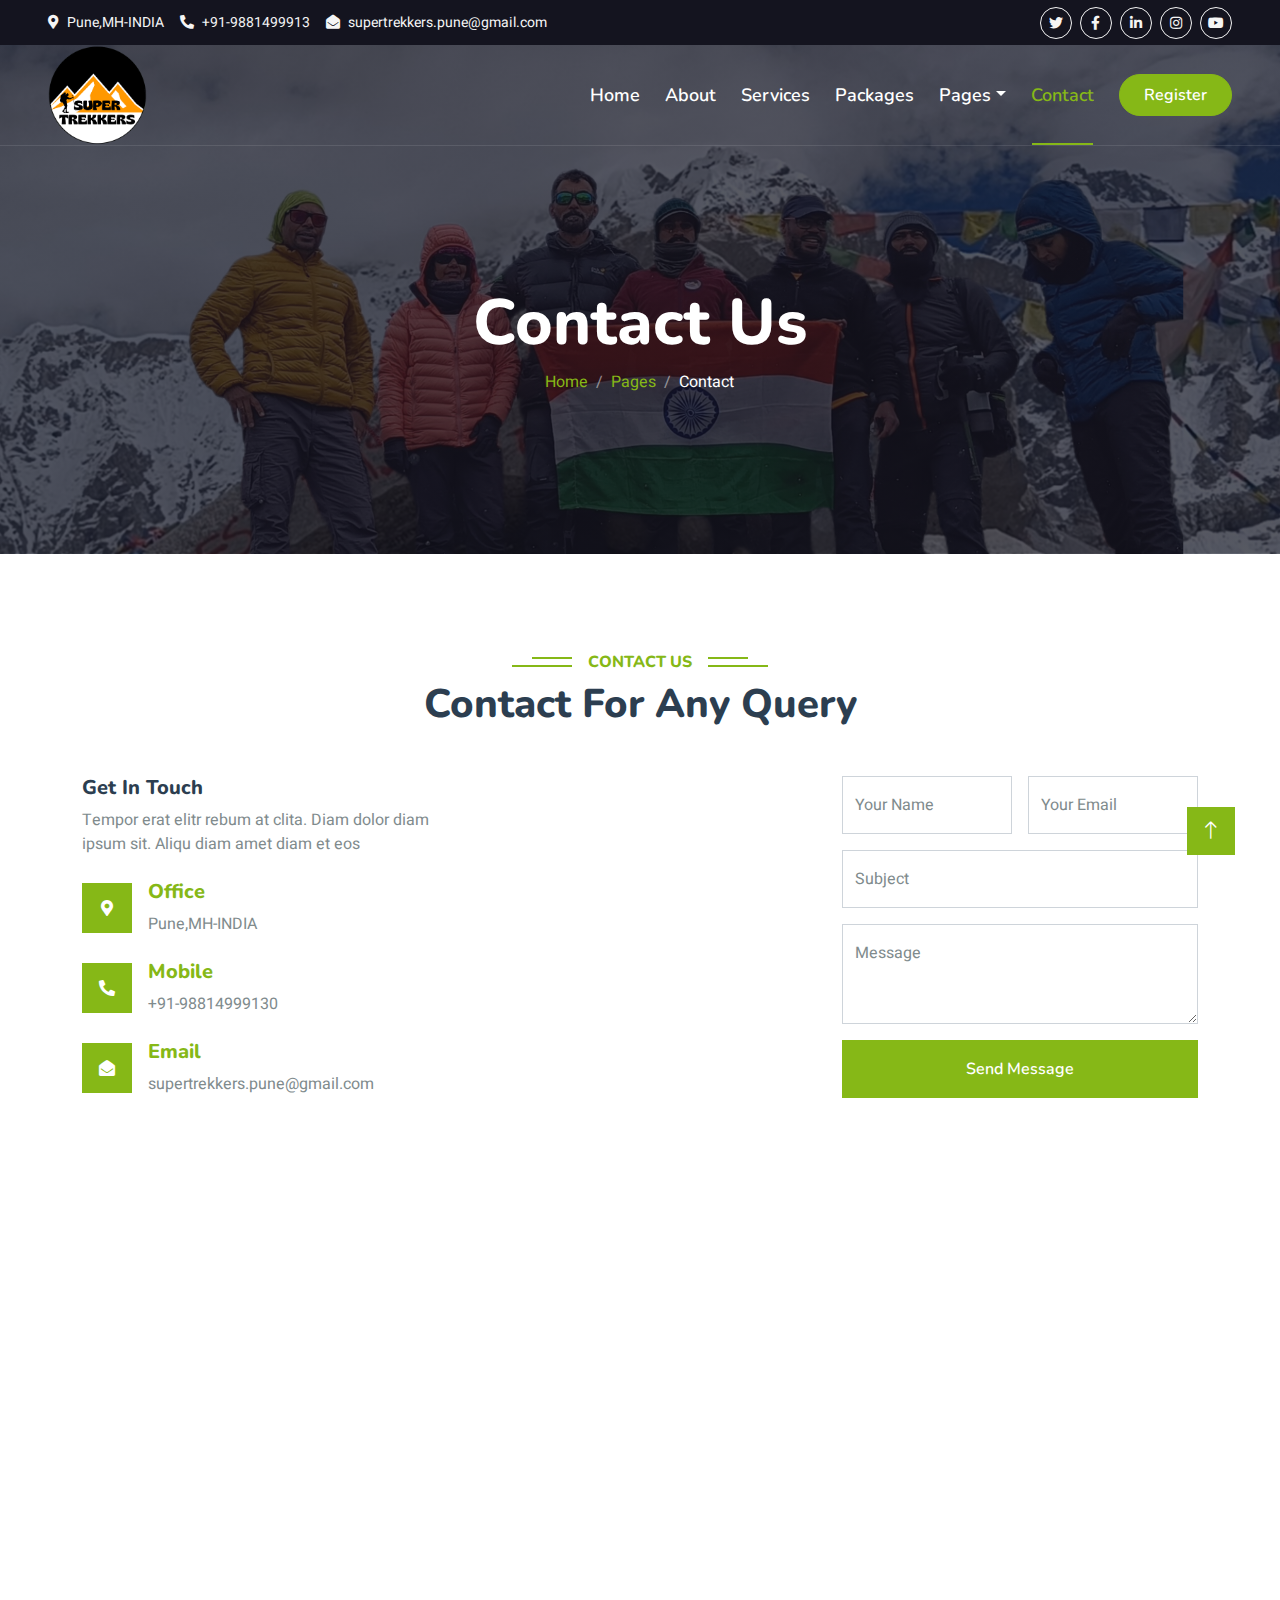
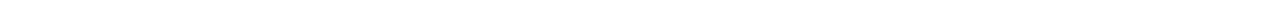
<file: contact.html>
<!DOCTYPE html>
<html lang="en">

<head>
    <meta charset="utf-8">
    <title>Super Trekkers - Let's be in life with nature</title>
    <meta content="width=device-width, initial-scale=1.0" name="viewport">
    <meta content="" name="keywords">
    <meta content="" name="description">

    <!-- Favicon -->
    <link href="img/favicon.ico" rel="icon">

    <!-- Google Web Fonts -->
    <link rel="preconnect" href="https://fonts.googleapis.com">
    <link rel="preconnect" href="https://fonts.gstatic.com" crossorigin>
    <link href="https://fonts.googleapis.com/css2?family=Heebo:wght@400;500;600&family=Nunito:wght@600;700;800&display=swap" rel="stylesheet">

    <!-- Icon Font Stylesheet -->
    <link href="https://cdnjs.cloudflare.com/ajax/libs/font-awesome/5.10.0/css/all.min.css" rel="stylesheet">
    <link href="https://cdn.jsdelivr.net/npm/bootstrap-icons@1.4.1/font/bootstrap-icons.css" rel="stylesheet">

    <!-- Libraries Stylesheet -->
    <link href="lib/animate/animate.min.css" rel="stylesheet">
    <link href="lib/owlcarousel/assets/owl.carousel.min.css" rel="stylesheet">
    <link href="lib/tempusdominus/css/tempusdominus-bootstrap-4.min.css" rel="stylesheet" />

    <!-- Customized Bootstrap Stylesheet -->
    <link href="css/bootstrap.min.css" rel="stylesheet">

    <!-- Template Stylesheet -->
    <link href="css/style.css" rel="stylesheet">
</head>

<body>
    <!-- Spinner Start -->
    <div id="spinner" class="show bg-white position-fixed translate-middle w-100 vh-100 top-50 start-50 d-flex align-items-center justify-content-center">
        <div class="spinner-border text-primary" style="width: 3rem; height: 3rem;" role="status">
            <span class="sr-only">Loading...</span>
        </div>
    </div>
    <!-- Spinner End -->


    <!-- Topbar Start -->
    <div class="container-fluid bg-dark px-5 d-none d-lg-block">
        <div class="row gx-0">
            <div class="col-lg-8 text-center text-lg-start mb-2 mb-lg-0">
                <div class="d-inline-flex align-items-center" style="height: 45px;">
                    <small class="me-3 text-light"><i class="fa fa-map-marker-alt me-2"></i>Pune,MH-INDIA</small>
                    <small class="me-3 text-light"><i class="fa fa-phone-alt me-2"></i>+91-9881499913</small>
                    <small class="text-light"><i class="fa fa-envelope-open me-2"></i>supertrekkers.pune@gmail.com</small>
                </div>
            </div>
            <div class="col-lg-4 text-center text-lg-end">
                <div class="d-inline-flex align-items-center" style="height: 45px;">
                    <a class="btn btn-sm btn-outline-light btn-sm-square rounded-circle me-2" href=""><i class="fab fa-twitter fw-normal"></i></a>
                    <a class="btn btn-sm btn-outline-light btn-sm-square rounded-circle me-2" href=""><i class="fab fa-facebook-f fw-normal"></i></a>
                    <a class="btn btn-sm btn-outline-light btn-sm-square rounded-circle me-2" href=""><i class="fab fa-linkedin-in fw-normal"></i></a>
                    <a class="btn btn-sm btn-outline-light btn-sm-square rounded-circle me-2" href=""><i class="fab fa-instagram fw-normal"></i></a>
                    <a class="btn btn-sm btn-outline-light btn-sm-square rounded-circle" href=""><i class="fab fa-youtube fw-normal"></i></a>
                </div>
            </div>
        </div>
    </div>
    <!-- Topbar End -->


    <!-- Navbar & Hero Start -->
    <div class="container-fluid position-relative p-0">
        <nav class="navbar navbar-expand-lg navbar-light px-4 px-lg-5 py-3 py-lg-0">
            <a href="" class="navbar-brand p-0">
                <!-- <h1 class="text-primary m-0"><i class="fa fa-map-marker-alt me-3"></i>Super Trekkers</h1> -->
                <img src="img/logo.png" alt="Logo" >
            </a>
            <button class="navbar-toggler" type="button" data-bs-toggle="collapse" data-bs-target="#navbarCollapse">
                <span class="fa fa-bars"></span>
            </button>
            <div class="collapse navbar-collapse" id="navbarCollapse">
                <div class="navbar-nav ms-auto py-0">
                    <a href="index.html" class="nav-item nav-link">Home</a>
                    <a href="about.html" class="nav-item nav-link">About</a>
                    <a href="service.html" class="nav-item nav-link">Services</a>
                    <a href="package.html" class="nav-item nav-link">Packages</a>
                    <div class="nav-item dropdown">
                        <a href="#" class="nav-link dropdown-toggle" data-bs-toggle="dropdown">Pages</a>
                        <div class="dropdown-menu m-0">
                            <a href="destination.html" class="dropdown-item">Destination</a>
                            <a href="booking.html" class="dropdown-item">Booking</a>
                            <a href="team.html" class="dropdown-item">Travel Guides</a>
                            <a href="testimonial.html" class="dropdown-item">Testimonial</a>
                            <a href="404.html" class="dropdown-item">404 Page</a>
                        </div>
                    </div>
                    <a href="contact.html" class="nav-item nav-link active">Contact</a>
                </div>
                <a href="" class="btn btn-primary rounded-pill py-2 px-4">Register</a>
            </div>
        </nav>

        <div class="container-fluid bg-primary py-5 mb-5 hero-header">
            <div class="container py-5">
                <div class="row justify-content-center py-5">
                    <div class="col-lg-10 pt-lg-5 mt-lg-5 text-center">
                        <h1 class="display-3 text-white animated slideInDown">Contact Us</h1>
                        <nav aria-label="breadcrumb">
                            <ol class="breadcrumb justify-content-center">
                                <li class="breadcrumb-item"><a href="#">Home</a></li>
                                <li class="breadcrumb-item"><a href="#">Pages</a></li>
                                <li class="breadcrumb-item text-white active" aria-current="page">Contact</li>
                            </ol>
                        </nav>
                    </div>
                </div>
            </div>
        </div>
    </div>
    <!-- Navbar & Hero End -->


    <!-- Contact Start -->
    <div class="container-xxl py-5">
        <div class="container">
            <div class="text-center wow fadeInUp" data-wow-delay="0.1s">
                <h6 class="section-title bg-white text-center text-primary px-3">Contact Us</h6>
                <h1 class="mb-5">Contact For Any Query</h1>
            </div>
            <div class="row g-4">
                <div class="col-lg-4 col-md-6 wow fadeInUp" data-wow-delay="0.1s">
                    <h5>Get In Touch</h5>
                    <p class="mb-4">Tempor erat elitr rebum at clita. Diam dolor diam ipsum sit. Aliqu diam amet diam et eos</p>
                    <div class="d-flex align-items-center mb-4">
                        <div class="d-flex align-items-center justify-content-center flex-shrink-0 bg-primary" style="width: 50px; height: 50px;">
                            <i class="fa fa-map-marker-alt text-white"></i>
                        </div>
                        <div class="ms-3">
                            <h5 class="text-primary">Office</h5>
                            <p class="mb-0">Pune,MH-INDIA</p>
                        </div>
                    </div>
                    <div class="d-flex align-items-center mb-4">
                        <div class="d-flex align-items-center justify-content-center flex-shrink-0 bg-primary" style="width: 50px; height: 50px;">
                            <i class="fa fa-phone-alt text-white"></i>
                        </div>
                        <div class="ms-3">
                            <h5 class="text-primary">Mobile</h5>
                            <p class="mb-0">+91-98814999130</p>
                        </div>
                    </div>
                    <div class="d-flex align-items-center">
                        <div class="d-flex align-items-center justify-content-center flex-shrink-0 bg-primary" style="width: 50px; height: 50px;">
                            <i class="fa fa-envelope-open text-white"></i>
                        </div>
                        <div class="ms-3">
                            <h5 class="text-primary">Email</h5>
                            <p class="mb-0">supertrekkers.pune@gmail.com</p>
                        </div>
                    </div>
                </div>
                <div class="col-lg-4 col-md-6 wow fadeInUp" data-wow-delay="0.3s">
                    <iframe class="position-relative rounded w-100 h-100"
                        src="https://www.google.com/maps/embed?pb=!1m18!1m12!1m3!1d3001156.4288297426!2d-78.01371936852176!3d42.72876761954724!2m3!1f0!2f0!3f0!3m2!1i1024!2i768!4f13.1!3m3!1m2!1s0x4ccc4bf0f123a5a9%3A0xddcfc6c1de189567!2sNew%20York%2C%20USA!5e0!3m2!1sen!2sbd!4v1603794290143!5m2!1sen!2sbd"
                        frameborder="0" style="min-height: 300px; border:0;" allowfullscreen="" aria-hidden="false"
                        tabindex="0"></iframe>
                </div>
                <div class="col-lg-4 col-md-12 wow fadeInUp" data-wow-delay="0.5s">
                    <form>
                        <div class="row g-3">
                            <div class="col-md-6">
                                <div class="form-floating">
                                    <input type="text" class="form-control" id="name" placeholder="Your Name">
                                    <label for="name">Your Name</label>
                                </div>
                            </div>
                            <div class="col-md-6">
                                <div class="form-floating">
                                    <input type="email" class="form-control" id="email" placeholder="Your Email">
                                    <label for="email">Your Email</label>
                                </div>
                            </div>
                            <div class="col-12">
                                <div class="form-floating">
                                    <input type="text" class="form-control" id="subject" placeholder="Subject">
                                    <label for="subject">Subject</label>
                                </div>
                            </div>
                            <div class="col-12">
                                <div class="form-floating">
                                    <textarea class="form-control" placeholder="Leave a message here" id="message" style="height: 100px"></textarea>
                                    <label for="message">Message</label>
                                </div>
                            </div>
                            <div class="col-12">
                                <button class="btn btn-primary w-100 py-3" type="submit">Send Message</button>
                            </div>
                        </div>
                    </form>
                </div>
            </div>
        </div>
    </div>
    <!-- Contact End -->


    <!-- Footer Start -->
    <div class="container-fluid bg-dark text-light footer pt-5 mt-5 wow fadeIn" data-wow-delay="0.1s">
        <div class="container py-5">
            <div class="row g-5">
                <div class="col-lg-3 col-md-6">
                    <h4 class="text-white mb-3">Company</h4>
                    <a class="btn btn-link" href="">About Us</a>
                    <a class="btn btn-link" href="">Contact Us</a>
                    <a class="btn btn-link" href="">Privacy Policy</a>
                    <a class="btn btn-link" href="">Terms & Condition</a>
                    <a class="btn btn-link" href="">FAQs & Help</a>
                </div>
                <div class="col-lg-3 col-md-6">
                    <h4 class="text-white mb-3">Contact</h4>
                    <p class="mb-2"><i class="fa fa-map-marker-alt me-3"></i>Pune,MH-INDIA</p>
                    <p class="mb-2"><i class="fa fa-phone-alt me-3"></i>+91-98814999130</p>
                    <p class="mb-2"><i class="fa fa-envelope me-3"></i>supertrekkers.pune@gmail.com</p>
                    <div class="d-flex pt-2">
                        <a class="btn btn-outline-light btn-social" href=""><i class="fab fa-twitter"></i></a>
                        <a class="btn btn-outline-light btn-social" href=""><i class="fab fa-facebook-f"></i></a>
                        <a class="btn btn-outline-light btn-social" href=""><i class="fab fa-youtube"></i></a>
                        <a class="btn btn-outline-light btn-social" href=""><i class="fab fa-linkedin-in"></i></a>
                    </div>
                </div>
                <div class="col-lg-3 col-md-6">
                    <h4 class="text-white mb-3">Gallery</h4>
                    <div class="row g-2 pt-2">
                        <div class="col-4">
                            <img class="img-fluid bg-light p-1" src="img/package-1.jpg" alt="">
                        </div>
                        <div class="col-4">
                            <img class="img-fluid bg-light p-1" src="img/package-2.jpg" alt="">
                        </div>
                        <div class="col-4">
                            <img class="img-fluid bg-light p-1" src="img/package-3.jpg" alt="">
                        </div>
                        <div class="col-4">
                            <img class="img-fluid bg-light p-1" src="img/package-2.jpg" alt="">
                        </div>
                        <div class="col-4">
                            <img class="img-fluid bg-light p-1" src="img/package-3.jpg" alt="">
                        </div>
                        <div class="col-4">
                            <img class="img-fluid bg-light p-1" src="img/package-1.jpg" alt="">
                        </div>
                    </div>
                </div>
                <div class="col-lg-3 col-md-6">
                    <h4 class="text-white mb-3">Newsletter</h4>
                    <p>Dolor amet sit justo amet elitr clita ipsum elitr est.</p>
                    <div class="position-relative mx-auto" style="max-width: 400px;">
                        <input class="form-control border-primary w-100 py-3 ps-4 pe-5" type="text" placeholder="Your email">
                        <button type="button" class="btn btn-primary py-2 position-absolute top-0 end-0 mt-2 me-2">SignUp</button>
                    </div>
                </div>
            </div>
        </div>
        <div class="container">
            <div class="copyright">
                <div class="row">
                    <div class="col-md-6 text-center text-md-start mb-3 mb-md-0">
                        &copy; <a class="border-bottom" href="#">Your Site Name</a>, All Right Reserved.

                        <!--/*** This template is free as long as you keep the footer author’s credit link/attribution link/backlink. If you'd like to use the template without the footer author’s credit link/attribution link/backlink, you can purchase the Credit Removal License from "https://htmlcodex.com/credit-removal". Thank you for your support. ***/-->
                        Designed By <a class="border-bottom" href="https://htmlcodex.com">HTML Codex</a>
                    </div>
                    <div class="col-md-6 text-center text-md-end">
                        <div class="footer-menu">
                            <a href="">Home</a>
                            <a href="">Cookies</a>
                            <a href="">Help</a>
                            <a href="">FQAs</a>
                        </div>
                    </div>
                </div>
            </div>
        </div>
    </div>
    <!-- Footer End -->


    <!-- Back to Top -->
    <a href="#" class="btn btn-lg btn-primary btn-lg-square back-to-top"><i class="bi bi-arrow-up"></i></a>


    <!-- JavaScript Libraries -->
    <script src="https://code.jquery.com/jquery-3.4.1.min.js"></script>
    <script src="https://cdn.jsdelivr.net/npm/bootstrap@5.0.0/dist/js/bootstrap.bundle.min.js"></script>
    <script src="lib/wow/wow.min.js"></script>
    <script src="lib/easing/easing.min.js"></script>
    <script src="lib/waypoints/waypoints.min.js"></script>
    <script src="lib/owlcarousel/owl.carousel.min.js"></script>
    <script src="lib/tempusdominus/js/moment.min.js"></script>
    <script src="lib/tempusdominus/js/moment-timezone.min.js"></script>
    <script src="lib/tempusdominus/js/tempusdominus-bootstrap-4.min.js"></script>

    <!-- Template Javascript -->
    <script src="js/main.js"></script>
</body>

</html>
</file>
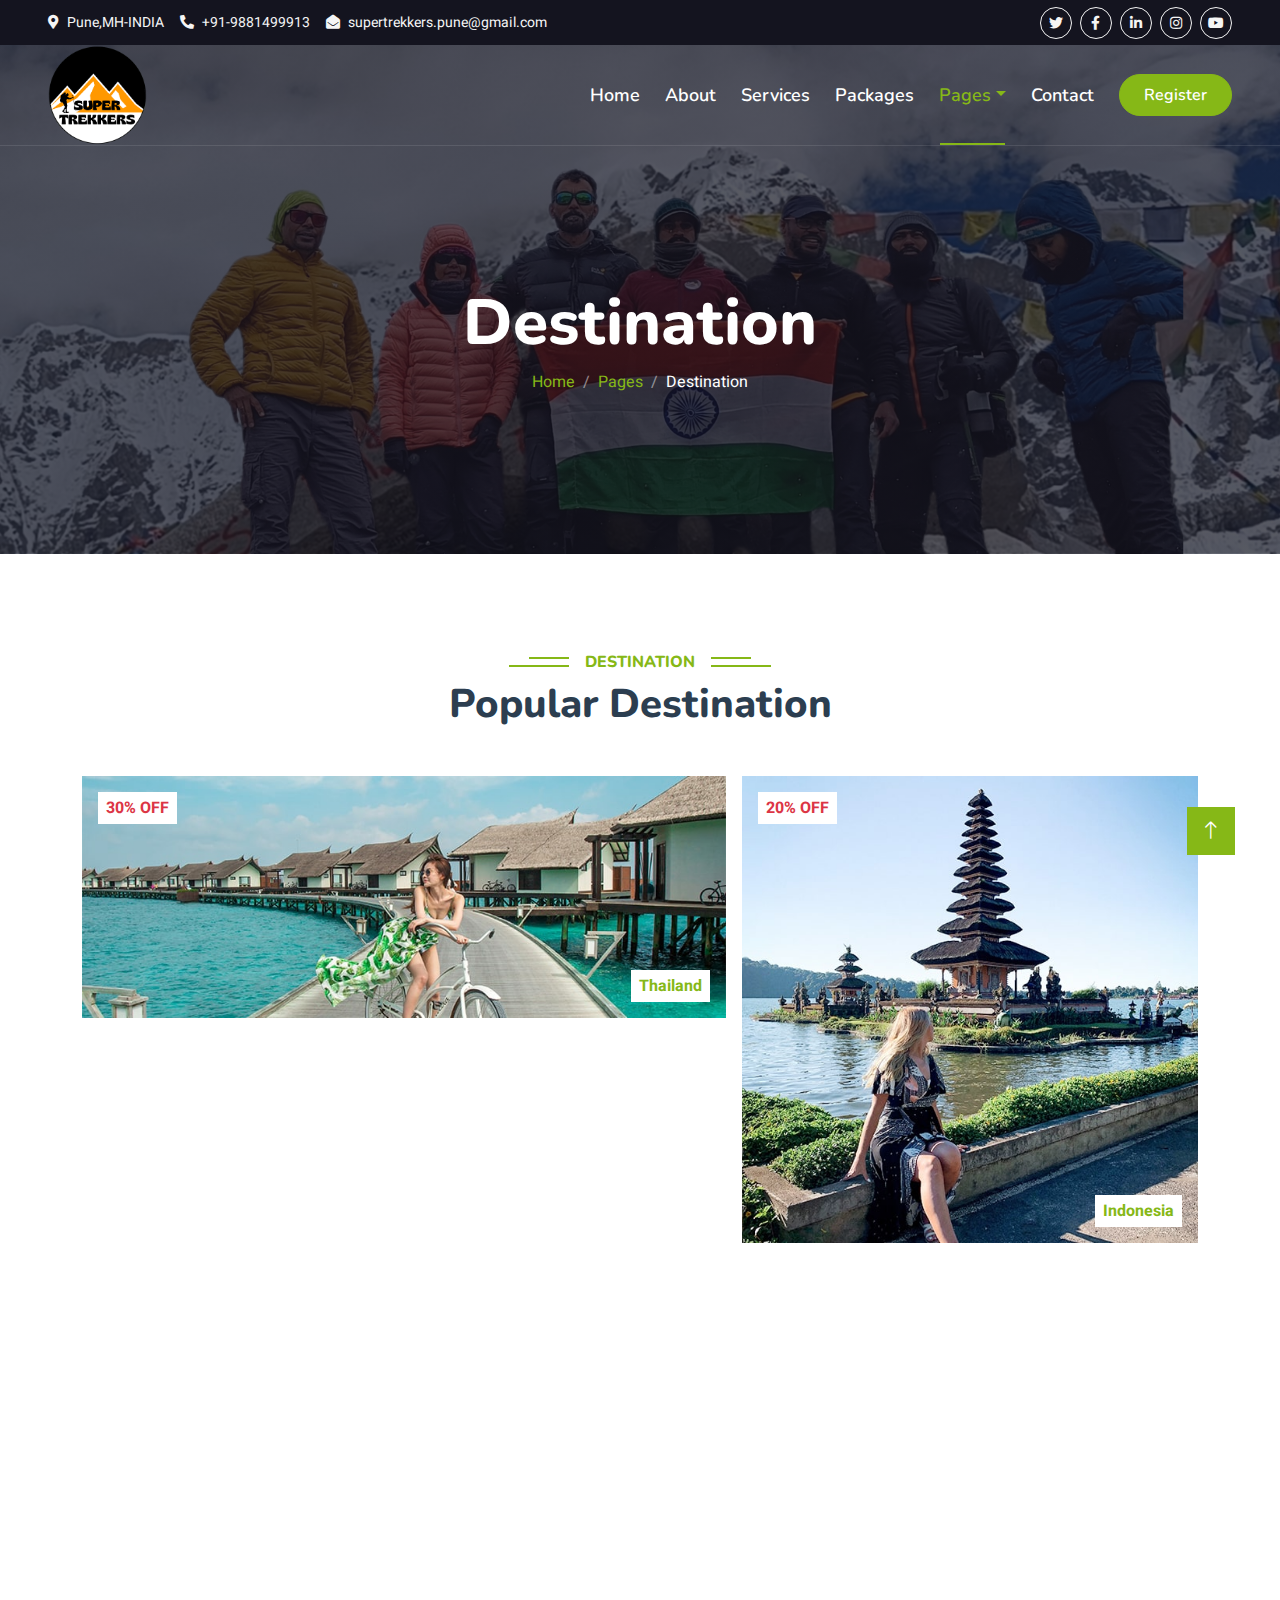
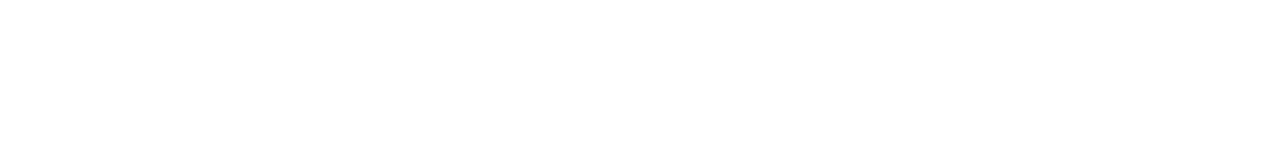
<file: destination.html>
<!DOCTYPE html>
<html lang="en">

<head>
    <meta charset="utf-8">
    <title>Super Trekkers - Let's be in life with nature</title>
    <meta content="width=device-width, initial-scale=1.0" name="viewport">
    <meta content="" name="keywords">
    <meta content="" name="description">

    <!-- Favicon -->
    <link href="img/favicon.ico" rel="icon">

    <!-- Google Web Fonts -->
    <link rel="preconnect" href="https://fonts.googleapis.com">
    <link rel="preconnect" href="https://fonts.gstatic.com" crossorigin>
    <link href="https://fonts.googleapis.com/css2?family=Heebo:wght@400;500;600&family=Nunito:wght@600;700;800&display=swap" rel="stylesheet">

    <!-- Icon Font Stylesheet -->
    <link href="https://cdnjs.cloudflare.com/ajax/libs/font-awesome/5.10.0/css/all.min.css" rel="stylesheet">
    <link href="https://cdn.jsdelivr.net/npm/bootstrap-icons@1.4.1/font/bootstrap-icons.css" rel="stylesheet">

    <!-- Libraries Stylesheet -->
    <link href="lib/animate/animate.min.css" rel="stylesheet">
    <link href="lib/owlcarousel/assets/owl.carousel.min.css" rel="stylesheet">
    <link href="lib/tempusdominus/css/tempusdominus-bootstrap-4.min.css" rel="stylesheet" />

    <!-- Customized Bootstrap Stylesheet -->
    <link href="css/bootstrap.min.css" rel="stylesheet">

    <!-- Template Stylesheet -->
    <link href="css/style.css" rel="stylesheet">
</head>

<body>
    <!-- Spinner Start -->
    <div id="spinner" class="show bg-white position-fixed translate-middle w-100 vh-100 top-50 start-50 d-flex align-items-center justify-content-center">
        <div class="spinner-border text-primary" style="width: 3rem; height: 3rem;" role="status">
            <span class="sr-only">Loading...</span>
        </div>
    </div>
    <!-- Spinner End -->


    <!-- Topbar Start -->
    <div class="container-fluid bg-dark px-5 d-none d-lg-block">
        <div class="row gx-0">
            <div class="col-lg-8 text-center text-lg-start mb-2 mb-lg-0">
                <div class="d-inline-flex align-items-center" style="height: 45px;">
                    <small class="me-3 text-light"><i class="fa fa-map-marker-alt me-2"></i>Pune,MH-INDIA</small>
                    <small class="me-3 text-light"><i class="fa fa-phone-alt me-2"></i>+91-9881499913</small>
                    <small class="text-light"><i class="fa fa-envelope-open me-2"></i>supertrekkers.pune@gmail.com</small>
                </div>
            </div>
            <div class="col-lg-4 text-center text-lg-end">
                <div class="d-inline-flex align-items-center" style="height: 45px;">
                    <a class="btn btn-sm btn-outline-light btn-sm-square rounded-circle me-2" href=""><i class="fab fa-twitter fw-normal"></i></a>
                    <a class="btn btn-sm btn-outline-light btn-sm-square rounded-circle me-2" href=""><i class="fab fa-facebook-f fw-normal"></i></a>
                    <a class="btn btn-sm btn-outline-light btn-sm-square rounded-circle me-2" href=""><i class="fab fa-linkedin-in fw-normal"></i></a>
                    <a class="btn btn-sm btn-outline-light btn-sm-square rounded-circle me-2" href=""><i class="fab fa-instagram fw-normal"></i></a>
                    <a class="btn btn-sm btn-outline-light btn-sm-square rounded-circle" href=""><i class="fab fa-youtube fw-normal"></i></a>
                </div>
            </div>
        </div>
    </div>
    <!-- Topbar End -->


    <!-- Navbar & Hero Start -->
    <div class="container-fluid position-relative p-0">
        <nav class="navbar navbar-expand-lg navbar-light px-4 px-lg-5 py-3 py-lg-0">
            <a href="" class="navbar-brand p-0">
                <!-- <h1 class="text-primary m-0"><i class="fa fa-map-marker-alt me-3"></i>Super Trekkers</h1> -->
                <img src="img/logo.png" alt="Logo" >
            </a>
            <button class="navbar-toggler" type="button" data-bs-toggle="collapse" data-bs-target="#navbarCollapse">
                <span class="fa fa-bars"></span>
            </button>
            <div class="collapse navbar-collapse" id="navbarCollapse">
                <div class="navbar-nav ms-auto py-0">
                    <a href="index.html" class="nav-item nav-link">Home</a>
                    <a href="about.html" class="nav-item nav-link">About</a>
                    <a href="service.html" class="nav-item nav-link">Services</a>
                    <a href="package.html" class="nav-item nav-link">Packages</a>
                    <div class="nav-item dropdown">
                        <a href="#" class="nav-link dropdown-toggle active" data-bs-toggle="dropdown">Pages</a>
                        <div class="dropdown-menu m-0">
                            <a href="destination.html" class="dropdown-item active">Destination</a>
                            <a href="booking.html" class="dropdown-item">Booking</a>
                            <a href="team.html" class="dropdown-item">Travel Guides</a>
                            <a href="testimonial.html" class="dropdown-item">Testimonial</a>
                            <a href="404.html" class="dropdown-item">404 Page</a>
                        </div>
                    </div>
                    <a href="contact.html" class="nav-item nav-link">Contact</a>
                </div>
                <a href="" class="btn btn-primary rounded-pill py-2 px-4">Register</a>
            </div>
        </nav>

        <div class="container-fluid bg-primary py-5 mb-5 hero-header">
            <div class="container py-5">
                <div class="row justify-content-center py-5">
                    <div class="col-lg-10 pt-lg-5 mt-lg-5 text-center">
                        <h1 class="display-3 text-white animated slideInDown">Destination</h1>
                        <nav aria-label="breadcrumb">
                            <ol class="breadcrumb justify-content-center">
                                <li class="breadcrumb-item"><a href="#">Home</a></li>
                                <li class="breadcrumb-item"><a href="#">Pages</a></li>
                                <li class="breadcrumb-item text-white active" aria-current="page">Destination</li>
                            </ol>
                        </nav>
                    </div>
                </div>
            </div>
        </div>
    </div>
    <!-- Navbar & Hero End -->


    <!-- Destination Start -->
    <div class="container-xxl py-5 destination">
        <div class="container">
            <div class="text-center wow fadeInUp" data-wow-delay="0.1s">
                <h6 class="section-title bg-white text-center text-primary px-3">Destination</h6>
                <h1 class="mb-5">Popular Destination</h1>
            </div>
            <div class="row g-3">
                <div class="col-lg-7 col-md-6">
                    <div class="row g-3">
                        <div class="col-lg-12 col-md-12 wow zoomIn" data-wow-delay="0.1s">
                            <a class="position-relative d-block overflow-hidden" href="">
                                <img class="img-fluid" src="img/destination-1.jpg" alt="">
                                <div class="bg-white text-danger fw-bold position-absolute top-0 start-0 m-3 py-1 px-2">30% OFF</div>
                                <div class="bg-white text-primary fw-bold position-absolute bottom-0 end-0 m-3 py-1 px-2">Thailand</div>
                            </a>
                        </div>
                        <div class="col-lg-6 col-md-12 wow zoomIn" data-wow-delay="0.3s">
                            <a class="position-relative d-block overflow-hidden" href="">
                                <img class="img-fluid" src="img/destination-2.jpg" alt="">
                                <div class="bg-white text-danger fw-bold position-absolute top-0 start-0 m-3 py-1 px-2">25% OFF</div>
                                <div class="bg-white text-primary fw-bold position-absolute bottom-0 end-0 m-3 py-1 px-2">Malaysia</div>
                            </a>
                        </div>
                        <div class="col-lg-6 col-md-12 wow zoomIn" data-wow-delay="0.5s">
                            <a class="position-relative d-block overflow-hidden" href="">
                                <img class="img-fluid" src="img/destination-3.jpg" alt="">
                                <div class="bg-white text-danger fw-bold position-absolute top-0 start-0 m-3 py-1 px-2">35% OFF</div>
                                <div class="bg-white text-primary fw-bold position-absolute bottom-0 end-0 m-3 py-1 px-2">Australia</div>
                            </a>
                        </div>
                    </div>
                </div>
                <div class="col-lg-5 col-md-6 wow zoomIn" data-wow-delay="0.7s" style="min-height: 350px;">
                    <a class="position-relative d-block h-100 overflow-hidden" href="">
                        <img class="img-fluid position-absolute w-100 h-100" src="img/destination-4.jpg" alt="" style="object-fit: cover;">
                        <div class="bg-white text-danger fw-bold position-absolute top-0 start-0 m-3 py-1 px-2">20% OFF</div>
                        <div class="bg-white text-primary fw-bold position-absolute bottom-0 end-0 m-3 py-1 px-2">Indonesia</div>
                    </a>
                </div>
            </div>
        </div>
    </div>
    <!-- Destination Start -->
        

    <!-- Footer Start -->
    <div class="container-fluid bg-dark text-light footer pt-5 mt-5 wow fadeIn" data-wow-delay="0.1s">
        <div class="container py-5">
            <div class="row g-5">
                <div class="col-lg-3 col-md-6">
                    <h4 class="text-white mb-3">Company</h4>
                    <a class="btn btn-link" href="">About Us</a>
                    <a class="btn btn-link" href="">Contact Us</a>
                    <a class="btn btn-link" href="">Privacy Policy</a>
                    <a class="btn btn-link" href="">Terms & Condition</a>
                    <a class="btn btn-link" href="">FAQs & Help</a>
                </div>
                <div class="col-lg-3 col-md-6">
                    <h4 class="text-white mb-3">Contact</h4>
                    <p class="mb-2"><i class="fa fa-map-marker-alt me-3"></i>Pune,MH-INDIA</p>
                    <p class="mb-2"><i class="fa fa-phone-alt me-3"></i>+91-98814999130</p>
                    <p class="mb-2"><i class="fa fa-envelope me-3"></i>supertrekkers.pune@gmail.com</p>
                    <div class="d-flex pt-2">
                        <a class="btn btn-outline-light btn-social" href=""><i class="fab fa-twitter"></i></a>
                        <a class="btn btn-outline-light btn-social" href=""><i class="fab fa-facebook-f"></i></a>
                        <a class="btn btn-outline-light btn-social" href=""><i class="fab fa-youtube"></i></a>
                        <a class="btn btn-outline-light btn-social" href=""><i class="fab fa-linkedin-in"></i></a>
                    </div>
                </div>
                <div class="col-lg-3 col-md-6">
                    <h4 class="text-white mb-3">Gallery</h4>
                    <div class="row g-2 pt-2">
                        <div class="col-4">
                            <img class="img-fluid bg-light p-1" src="img/package-1.jpg" alt="">
                        </div>
                        <div class="col-4">
                            <img class="img-fluid bg-light p-1" src="img/package-2.jpg" alt="">
                        </div>
                        <div class="col-4">
                            <img class="img-fluid bg-light p-1" src="img/package-3.jpg" alt="">
                        </div>
                        <div class="col-4">
                            <img class="img-fluid bg-light p-1" src="img/package-2.jpg" alt="">
                        </div>
                        <div class="col-4">
                            <img class="img-fluid bg-light p-1" src="img/package-3.jpg" alt="">
                        </div>
                        <div class="col-4">
                            <img class="img-fluid bg-light p-1" src="img/package-1.jpg" alt="">
                        </div>
                    </div>
                </div>
                <div class="col-lg-3 col-md-6">
                    <h4 class="text-white mb-3">Newsletter</h4>
                    <p>Dolor amet sit justo amet elitr clita ipsum elitr est.</p>
                    <div class="position-relative mx-auto" style="max-width: 400px;">
                        <input class="form-control border-primary w-100 py-3 ps-4 pe-5" type="text" placeholder="Your email">
                        <button type="button" class="btn btn-primary py-2 position-absolute top-0 end-0 mt-2 me-2">SignUp</button>
                    </div>
                </div>
            </div>
        </div>
        <div class="container">
            <div class="copyright">
                <div class="row">
                    <div class="col-md-6 text-center text-md-start mb-3 mb-md-0">
                        &copy; <a class="border-bottom" href="#">Your Site Name</a>, All Right Reserved.

                        <!--/*** This template is free as long as you keep the footer author’s credit link/attribution link/backlink. If you'd like to use the template without the footer author’s credit link/attribution link/backlink, you can purchase the Credit Removal License from "https://htmlcodex.com/credit-removal". Thank you for your support. ***/-->
                        Designed By <a class="border-bottom" href="https://htmlcodex.com">HTML Codex</a>
                    </div>
                    <div class="col-md-6 text-center text-md-end">
                        <div class="footer-menu">
                            <a href="">Home</a>
                            <a href="">Cookies</a>
                            <a href="">Help</a>
                            <a href="">FQAs</a>
                        </div>
                    </div>
                </div>
            </div>
        </div>
    </div>
    <!-- Footer End -->


    <!-- Back to Top -->
    <a href="#" class="btn btn-lg btn-primary btn-lg-square back-to-top"><i class="bi bi-arrow-up"></i></a>


    <!-- JavaScript Libraries -->
    <script src="https://code.jquery.com/jquery-3.4.1.min.js"></script>
    <script src="https://cdn.jsdelivr.net/npm/bootstrap@5.0.0/dist/js/bootstrap.bundle.min.js"></script>
    <script src="lib/wow/wow.min.js"></script>
    <script src="lib/easing/easing.min.js"></script>
    <script src="lib/waypoints/waypoints.min.js"></script>
    <script src="lib/owlcarousel/owl.carousel.min.js"></script>
    <script src="lib/tempusdominus/js/moment.min.js"></script>
    <script src="lib/tempusdominus/js/moment-timezone.min.js"></script>
    <script src="lib/tempusdominus/js/tempusdominus-bootstrap-4.min.js"></script>

    <!-- Template Javascript -->
    <script src="js/main.js"></script>
</body>

</html>
</file>
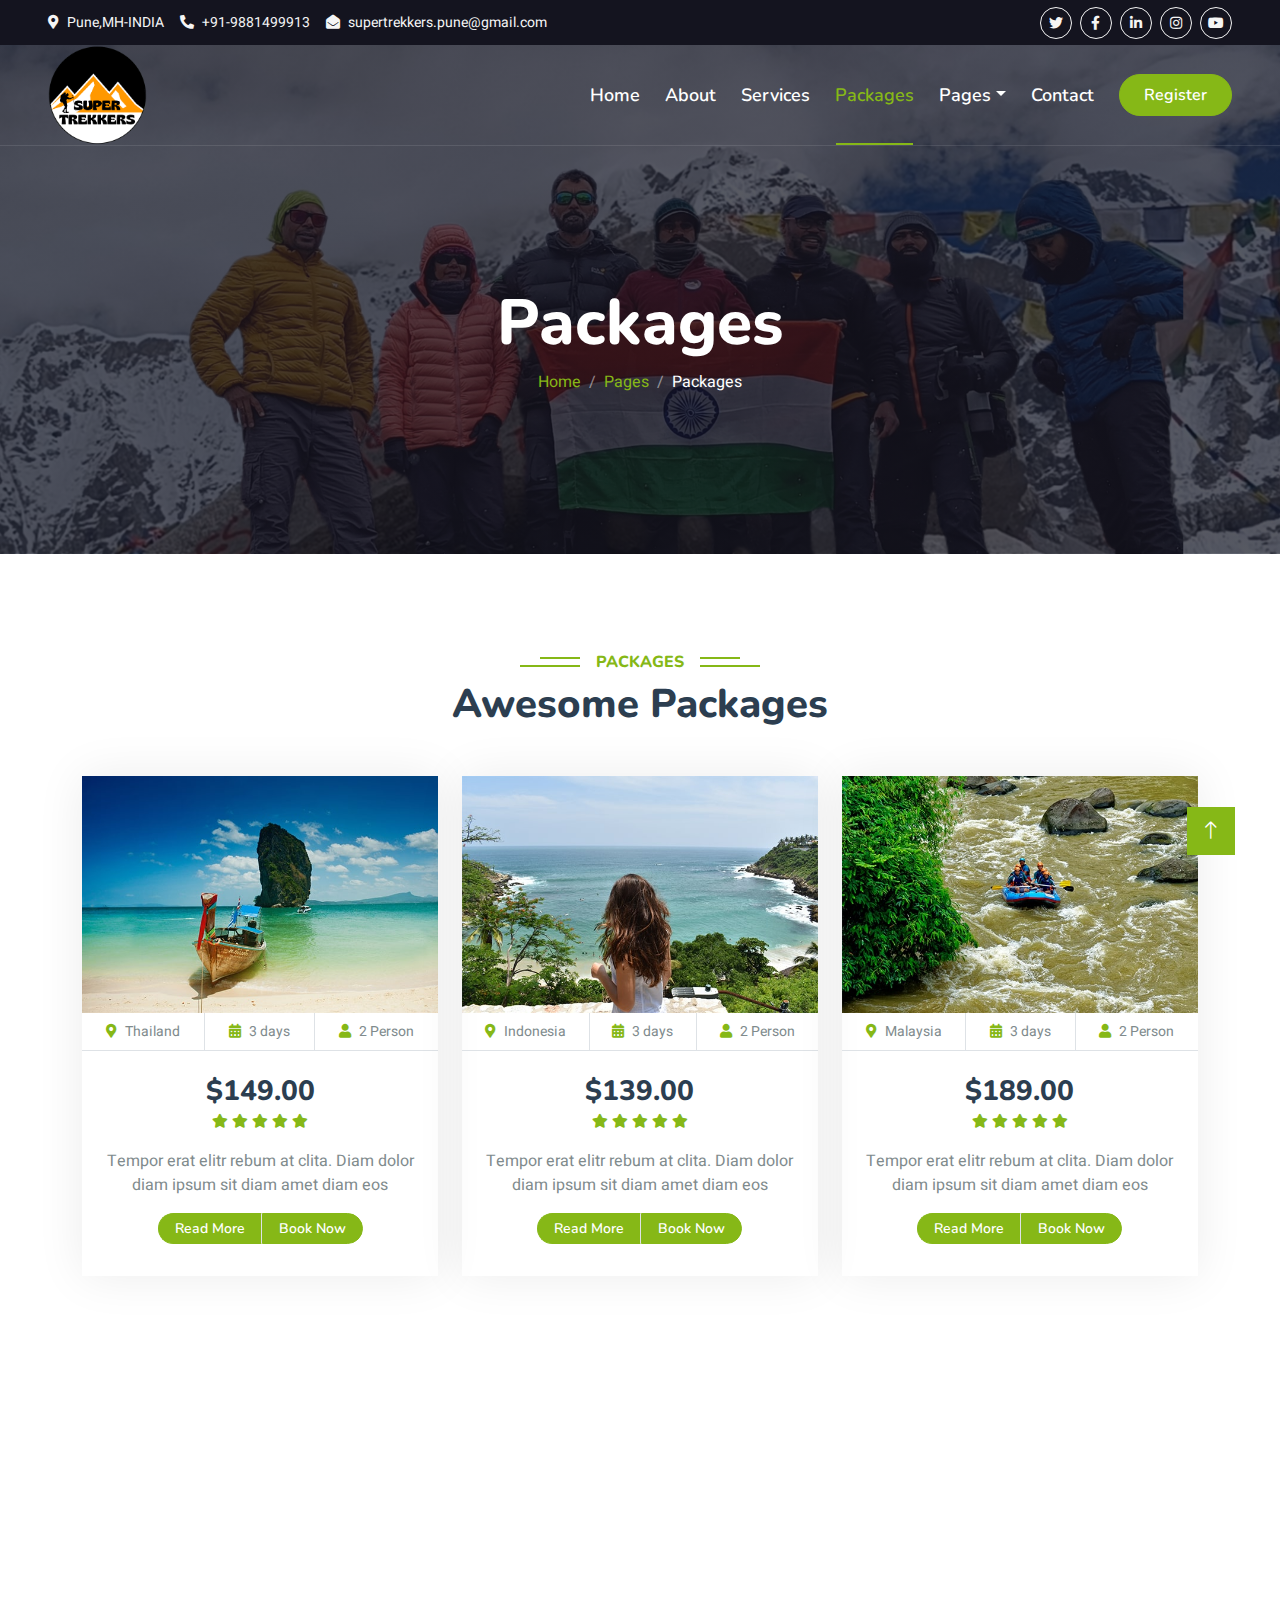
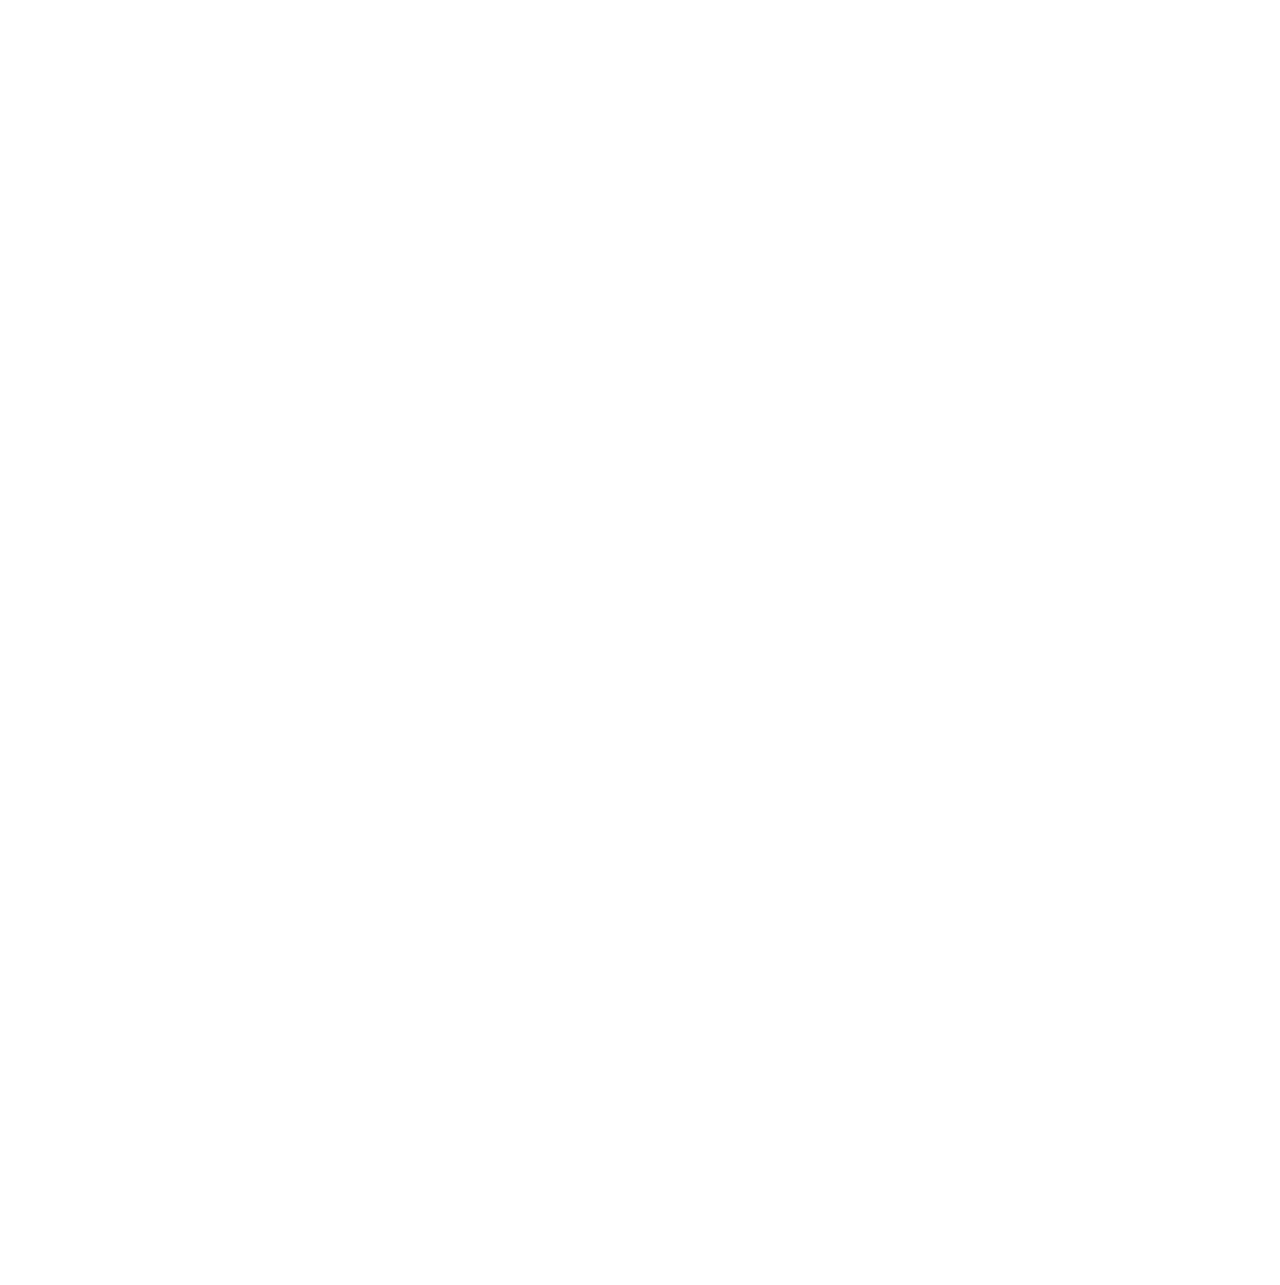
<file: package.html>
<!DOCTYPE html>
<html lang="en">

<head>
    <meta charset="utf-8">
    <title>Super Trekkers - Let's be in life with nature</title>
    <meta content="width=device-width, initial-scale=1.0" name="viewport">
    <meta content="" name="keywords">
    <meta content="" name="description">

    <!-- Favicon -->
    <link href="img/favicon.ico" rel="icon">

    <!-- Google Web Fonts -->
    <link rel="preconnect" href="https://fonts.googleapis.com">
    <link rel="preconnect" href="https://fonts.gstatic.com" crossorigin>
    <link href="https://fonts.googleapis.com/css2?family=Heebo:wght@400;500;600&family=Nunito:wght@600;700;800&display=swap" rel="stylesheet">

    <!-- Icon Font Stylesheet -->
    <link href="https://cdnjs.cloudflare.com/ajax/libs/font-awesome/5.10.0/css/all.min.css" rel="stylesheet">
    <link href="https://cdn.jsdelivr.net/npm/bootstrap-icons@1.4.1/font/bootstrap-icons.css" rel="stylesheet">

    <!-- Libraries Stylesheet -->
    <link href="lib/animate/animate.min.css" rel="stylesheet">
    <link href="lib/owlcarousel/assets/owl.carousel.min.css" rel="stylesheet">
    <link href="lib/tempusdominus/css/tempusdominus-bootstrap-4.min.css" rel="stylesheet" />

    <!-- Customized Bootstrap Stylesheet -->
    <link href="css/bootstrap.min.css" rel="stylesheet">

    <!-- Template Stylesheet -->
    <link href="css/style.css" rel="stylesheet">
</head>

<body>
    <!-- Spinner Start -->
    <div id="spinner" class="show bg-white position-fixed translate-middle w-100 vh-100 top-50 start-50 d-flex align-items-center justify-content-center">
        <div class="spinner-border text-primary" style="width: 3rem; height: 3rem;" role="status">
            <span class="sr-only">Loading...</span>
        </div>
    </div>
    <!-- Spinner End -->


    <!-- Topbar Start -->
    <div class="container-fluid bg-dark px-5 d-none d-lg-block">
        <div class="row gx-0">
            <div class="col-lg-8 text-center text-lg-start mb-2 mb-lg-0">
                <div class="d-inline-flex align-items-center" style="height: 45px;">
                    <small class="me-3 text-light"><i class="fa fa-map-marker-alt me-2"></i>Pune,MH-INDIA</small>
                    <small class="me-3 text-light"><i class="fa fa-phone-alt me-2"></i>+91-9881499913</small>
                    <small class="text-light"><i class="fa fa-envelope-open me-2"></i>supertrekkers.pune@gmail.com</small>
                </div>
            </div>
            <div class="col-lg-4 text-center text-lg-end">
                <div class="d-inline-flex align-items-center" style="height: 45px;">
                    <a class="btn btn-sm btn-outline-light btn-sm-square rounded-circle me-2" href=""><i class="fab fa-twitter fw-normal"></i></a>
                    <a class="btn btn-sm btn-outline-light btn-sm-square rounded-circle me-2" href=""><i class="fab fa-facebook-f fw-normal"></i></a>
                    <a class="btn btn-sm btn-outline-light btn-sm-square rounded-circle me-2" href=""><i class="fab fa-linkedin-in fw-normal"></i></a>
                    <a class="btn btn-sm btn-outline-light btn-sm-square rounded-circle me-2" href=""><i class="fab fa-instagram fw-normal"></i></a>
                    <a class="btn btn-sm btn-outline-light btn-sm-square rounded-circle" href=""><i class="fab fa-youtube fw-normal"></i></a>
                </div>
            </div>
        </div>
    </div>
    <!-- Topbar End -->


    <!-- Navbar & Hero Start -->
    <div class="container-fluid position-relative p-0">
        <nav class="navbar navbar-expand-lg navbar-light px-4 px-lg-5 py-3 py-lg-0">
            <a href="" class="navbar-brand p-0">
                <!-- <h1 class="text-primary m-0"><i class="fa fa-map-marker-alt me-3"></i>Super Trekkers</h1> -->
                <img src="img/logo.png" alt="Logo" >
            </a>
            <button class="navbar-toggler" type="button" data-bs-toggle="collapse" data-bs-target="#navbarCollapse">
                <span class="fa fa-bars"></span>
            </button>
            <div class="collapse navbar-collapse" id="navbarCollapse">
                <div class="navbar-nav ms-auto py-0">
                    <a href="index.html" class="nav-item nav-link">Home</a>
                    <a href="about.html" class="nav-item nav-link">About</a>
                    <a href="service.html" class="nav-item nav-link">Services</a>
                    <a href="package.html" class="nav-item nav-link active">Packages</a>
                    <div class="nav-item dropdown">
                        <a href="#" class="nav-link dropdown-toggle" data-bs-toggle="dropdown">Pages</a>
                        <div class="dropdown-menu m-0">
                            <a href="destination.html" class="dropdown-item">Destination</a>
                            <a href="booking.html" class="dropdown-item">Booking</a>
                            <a href="team.html" class="dropdown-item">Travel Guides</a>
                            <a href="testimonial.html" class="dropdown-item">Testimonial</a>
                            <a href="404.html" class="dropdown-item">404 Page</a>
                        </div>
                    </div>
                    <a href="contact.html" class="nav-item nav-link">Contact</a>
                </div>
                <a href="" class="btn btn-primary rounded-pill py-2 px-4">Register</a>
            </div>
        </nav>

        <div class="container-fluid bg-primary py-5 mb-5 hero-header">
            <div class="container py-5">
                <div class="row justify-content-center py-5">
                    <div class="col-lg-10 pt-lg-5 mt-lg-5 text-center">
                        <h1 class="display-3 text-white animated slideInDown">Packages</h1>
                        <nav aria-label="breadcrumb">
                            <ol class="breadcrumb justify-content-center">
                                <li class="breadcrumb-item"><a href="#">Home</a></li>
                                <li class="breadcrumb-item"><a href="#">Pages</a></li>
                                <li class="breadcrumb-item text-white active" aria-current="page">Packages</li>
                            </ol>
                        </nav>
                    </div>
                </div>
            </div>
        </div>
    </div>
    <!-- Navbar & Hero End -->


    <!-- Package Start -->
    <div class="container-xxl py-5">
        <div class="container">
            <div class="text-center wow fadeInUp" data-wow-delay="0.1s">
                <h6 class="section-title bg-white text-center text-primary px-3">Packages</h6>
                <h1 class="mb-5">Awesome Packages</h1>
            </div>
            <div class="row g-4 justify-content-center">
                <div class="col-lg-4 col-md-6 wow fadeInUp" data-wow-delay="0.1s">
                    <div class="package-item">
                        <div class="overflow-hidden">
                            <img class="img-fluid" src="img/package-1.jpg" alt="">
                        </div>
                        <div class="d-flex border-bottom">
                            <small class="flex-fill text-center border-end py-2"><i class="fa fa-map-marker-alt text-primary me-2"></i>Thailand</small>
                            <small class="flex-fill text-center border-end py-2"><i class="fa fa-calendar-alt text-primary me-2"></i>3 days</small>
                            <small class="flex-fill text-center py-2"><i class="fa fa-user text-primary me-2"></i>2 Person</small>
                        </div>
                        <div class="text-center p-4">
                            <h3 class="mb-0">$149.00</h3>
                            <div class="mb-3">
                                <small class="fa fa-star text-primary"></small>
                                <small class="fa fa-star text-primary"></small>
                                <small class="fa fa-star text-primary"></small>
                                <small class="fa fa-star text-primary"></small>
                                <small class="fa fa-star text-primary"></small>
                            </div>
                            <p>Tempor erat elitr rebum at clita. Diam dolor diam ipsum sit diam amet diam eos</p>
                            <div class="d-flex justify-content-center mb-2">
                                <a href="#" class="btn btn-sm btn-primary px-3 border-end" style="border-radius: 30px 0 0 30px;">Read More</a>
                                <a href="#" class="btn btn-sm btn-primary px-3" style="border-radius: 0 30px 30px 0;">Book Now</a>
                            </div>
                        </div>
                    </div>
                </div>
                <div class="col-lg-4 col-md-6 wow fadeInUp" data-wow-delay="0.3s">
                    <div class="package-item">
                        <div class="overflow-hidden">
                            <img class="img-fluid" src="img/package-2.jpg" alt="">
                        </div>
                        <div class="d-flex border-bottom">
                            <small class="flex-fill text-center border-end py-2"><i class="fa fa-map-marker-alt text-primary me-2"></i>Indonesia</small>
                            <small class="flex-fill text-center border-end py-2"><i class="fa fa-calendar-alt text-primary me-2"></i>3 days</small>
                            <small class="flex-fill text-center py-2"><i class="fa fa-user text-primary me-2"></i>2 Person</small>
                        </div>
                        <div class="text-center p-4">
                            <h3 class="mb-0">$139.00</h3>
                            <div class="mb-3">
                                <small class="fa fa-star text-primary"></small>
                                <small class="fa fa-star text-primary"></small>
                                <small class="fa fa-star text-primary"></small>
                                <small class="fa fa-star text-primary"></small>
                                <small class="fa fa-star text-primary"></small>
                            </div>
                            <p>Tempor erat elitr rebum at clita. Diam dolor diam ipsum sit diam amet diam eos</p>
                            <div class="d-flex justify-content-center mb-2">
                                <a href="#" class="btn btn-sm btn-primary px-3 border-end" style="border-radius: 30px 0 0 30px;">Read More</a>
                                <a href="#" class="btn btn-sm btn-primary px-3" style="border-radius: 0 30px 30px 0;">Book Now</a>
                            </div>
                        </div>
                    </div>
                </div>
                <div class="col-lg-4 col-md-6 wow fadeInUp" data-wow-delay="0.5s">
                    <div class="package-item">
                        <div class="overflow-hidden">
                            <img class="img-fluid" src="img/package-3.jpg" alt="">
                        </div>
                        <div class="d-flex border-bottom">
                            <small class="flex-fill text-center border-end py-2"><i class="fa fa-map-marker-alt text-primary me-2"></i>Malaysia</small>
                            <small class="flex-fill text-center border-end py-2"><i class="fa fa-calendar-alt text-primary me-2"></i>3 days</small>
                            <small class="flex-fill text-center py-2"><i class="fa fa-user text-primary me-2"></i>2 Person</small>
                        </div>
                        <div class="text-center p-4">
                            <h3 class="mb-0">$189.00</h3>
                            <div class="mb-3">
                                <small class="fa fa-star text-primary"></small>
                                <small class="fa fa-star text-primary"></small>
                                <small class="fa fa-star text-primary"></small>
                                <small class="fa fa-star text-primary"></small>
                                <small class="fa fa-star text-primary"></small>
                            </div>
                            <p>Tempor erat elitr rebum at clita. Diam dolor diam ipsum sit diam amet diam eos</p>
                            <div class="d-flex justify-content-center mb-2">
                                <a href="#" class="btn btn-sm btn-primary px-3 border-end" style="border-radius: 30px 0 0 30px;">Read More</a>
                                <a href="#" class="btn btn-sm btn-primary px-3" style="border-radius: 0 30px 30px 0;">Book Now</a>
                            </div>
                        </div>
                    </div>
                </div>
            </div>
        </div>
    </div>
    <!-- Package End -->


    <!-- Booking Start -->
    <div class="container-xxl py-5 wow fadeInUp" data-wow-delay="0.1s">
        <div class="container">
            <div class="booking p-5">
                <div class="row g-5 align-items-center">
                    <div class="col-md-6 text-white">
                        <h6 class="text-white text-uppercase">Booking</h6>
                        <h1 class="text-white mb-4">Online Booking</h1>
                        <p class="mb-4">Tempor erat elitr rebum at clita. Diam dolor diam ipsum sit. Aliqu diam amet diam et eos. Clita erat ipsum et lorem et sit.</p>
                        <p class="mb-4">Tempor erat elitr rebum at clita. Diam dolor diam ipsum sit. Aliqu diam amet diam et eos. Clita erat ipsum et lorem et sit, sed stet lorem sit clita duo justo magna dolore erat amet</p>
                        <a class="btn btn-outline-light py-3 px-5 mt-2" href="">Read More</a>
                    </div>
                    <div class="col-md-6">
                        <h1 class="text-white mb-4">Book A Tour</h1>
                        <form>
                            <div class="row g-3">
                                <div class="col-md-6">
                                    <div class="form-floating">
                                        <input type="text" class="form-control bg-transparent" id="name" placeholder="Your Name">
                                        <label for="name">Your Name</label>
                                    </div>
                                </div>
                                <div class="col-md-6">
                                    <div class="form-floating">
                                        <input type="email" class="form-control bg-transparent" id="email" placeholder="Your Email">
                                        <label for="email">Your Email</label>
                                    </div>
                                </div>
                                <div class="col-md-6">
                                    <div class="form-floating date" id="date3" data-target-input="nearest">
                                        <input type="text" class="form-control bg-transparent datetimepicker-input" id="datetime" placeholder="Date & Time" data-target="#date3" data-toggle="datetimepicker" />
                                        <label for="datetime">Date & Time</label>
                                    </div>
                                </div>
                                <div class="col-md-6">
                                    <div class="form-floating">
                                        <select class="form-select bg-transparent" id="select1">
                                            <option value="1">Destination 1</option>
                                            <option value="2">Destination 2</option>
                                            <option value="3">Destination 3</option>
                                        </select>
                                        <label for="select1">Destination</label>
                                    </div>
                                </div>
                                <div class="col-12">
                                    <div class="form-floating">
                                        <textarea class="form-control bg-transparent" placeholder="Special Request" id="message" style="height: 100px"></textarea>
                                        <label for="message">Special Request</label>
                                    </div>
                                </div>
                                <div class="col-12">
                                    <button class="btn btn-outline-light w-100 py-3" type="submit">Book Now</button>
                                </div>
                            </div>
                        </form>
                    </div>
                </div>
            </div>
        </div>
    </div>
    <!-- Booking Start -->


    <!-- Process Start -->
    <div class="container-xxl py-5">
        <div class="container">
            <div class="text-center pb-4 wow fadeInUp" data-wow-delay="0.1s">
                <h6 class="section-title bg-white text-center text-primary px-3">Process</h6>
                <h1 class="mb-5">3 Easy Steps</h1>
            </div>
            <div class="row gy-5 gx-4 justify-content-center">
                <div class="col-lg-4 col-sm-6 text-center pt-4 wow fadeInUp" data-wow-delay="0.1s">
                    <div class="position-relative border border-primary pt-5 pb-4 px-4">
                        <div class="d-inline-flex align-items-center justify-content-center bg-primary rounded-circle position-absolute top-0 start-50 translate-middle shadow" style="width: 100px; height: 100px;">
                            <i class="fa fa-globe fa-3x text-white"></i>
                        </div>
                        <h5 class="mt-4">Choose A Destination</h5>
                        <hr class="w-25 mx-auto bg-primary mb-1">
                        <hr class="w-50 mx-auto bg-primary mt-0">
                        <p class="mb-0">Tempor erat elitr rebum clita dolor diam ipsum sit diam amet diam eos erat ipsum et lorem et sit sed stet lorem sit</p>
                    </div>
                </div>
                <div class="col-lg-4 col-sm-6 text-center pt-4 wow fadeInUp" data-wow-delay="0.3s">
                    <div class="position-relative border border-primary pt-5 pb-4 px-4">
                        <div class="d-inline-flex align-items-center justify-content-center bg-primary rounded-circle position-absolute top-0 start-50 translate-middle shadow" style="width: 100px; height: 100px;">
                            <i class="fa fa-dollar-sign fa-3x text-white"></i>
                        </div>
                        <h5 class="mt-4">Pay Online</h5>
                        <hr class="w-25 mx-auto bg-primary mb-1">
                        <hr class="w-50 mx-auto bg-primary mt-0">
                        <p class="mb-0">Tempor erat elitr rebum clita dolor diam ipsum sit diam amet diam eos erat ipsum et lorem et sit sed stet lorem sit</p>
                    </div>
                </div>
                <div class="col-lg-4 col-sm-6 text-center pt-4 wow fadeInUp" data-wow-delay="0.5s">
                    <div class="position-relative border border-primary pt-5 pb-4 px-4">
                        <div class="d-inline-flex align-items-center justify-content-center bg-primary rounded-circle position-absolute top-0 start-50 translate-middle shadow" style="width: 100px; height: 100px;">
                            <i class="fa fa-plane fa-3x text-white"></i>
                        </div>
                        <h5 class="mt-4">Fly Today</h5>
                        <hr class="w-25 mx-auto bg-primary mb-1">
                        <hr class="w-50 mx-auto bg-primary mt-0">
                        <p class="mb-0">Tempor erat elitr rebum clita dolor diam ipsum sit diam amet diam eos erat ipsum et lorem et sit sed stet lorem sit</p>
                    </div>
                </div>
            </div>
        </div>
    </div>
    <!-- Process Start -->
        

    <!-- Footer Start -->
    <div class="container-fluid bg-dark text-light footer pt-5 mt-5 wow fadeIn" data-wow-delay="0.1s">
        <div class="container py-5">
            <div class="row g-5">
                <div class="col-lg-3 col-md-6">
                    <h4 class="text-white mb-3">Company</h4>
                    <a class="btn btn-link" href="">About Us</a>
                    <a class="btn btn-link" href="">Contact Us</a>
                    <a class="btn btn-link" href="">Privacy Policy</a>
                    <a class="btn btn-link" href="">Terms & Condition</a>
                    <a class="btn btn-link" href="">FAQs & Help</a>
                </div>
                <div class="col-lg-3 col-md-6">
                    <h4 class="text-white mb-3">Contact</h4>
                    <p class="mb-2"><i class="fa fa-map-marker-alt me-3"></i>Pune,MH-INDIA</p>
                    <p class="mb-2"><i class="fa fa-phone-alt me-3"></i>+91-98814999130</p>
                    <p class="mb-2"><i class="fa fa-envelope me-3"></i>supertrekkers.pune@gmail.com</p>
                    <div class="d-flex pt-2">
                        <a class="btn btn-outline-light btn-social" href=""><i class="fab fa-twitter"></i></a>
                        <a class="btn btn-outline-light btn-social" href=""><i class="fab fa-facebook-f"></i></a>
                        <a class="btn btn-outline-light btn-social" href=""><i class="fab fa-youtube"></i></a>
                        <a class="btn btn-outline-light btn-social" href=""><i class="fab fa-linkedin-in"></i></a>
                    </div>
                </div>
                <div class="col-lg-3 col-md-6">
                    <h4 class="text-white mb-3">Gallery</h4>
                    <div class="row g-2 pt-2">
                        <div class="col-4">
                            <img class="img-fluid bg-light p-1" src="img/package-1.jpg" alt="">
                        </div>
                        <div class="col-4">
                            <img class="img-fluid bg-light p-1" src="img/package-2.jpg" alt="">
                        </div>
                        <div class="col-4">
                            <img class="img-fluid bg-light p-1" src="img/package-3.jpg" alt="">
                        </div>
                        <div class="col-4">
                            <img class="img-fluid bg-light p-1" src="img/package-2.jpg" alt="">
                        </div>
                        <div class="col-4">
                            <img class="img-fluid bg-light p-1" src="img/package-3.jpg" alt="">
                        </div>
                        <div class="col-4">
                            <img class="img-fluid bg-light p-1" src="img/package-1.jpg" alt="">
                        </div>
                    </div>
                </div>
                <div class="col-lg-3 col-md-6">
                    <h4 class="text-white mb-3">Newsletter</h4>
                    <p>Dolor amet sit justo amet elitr clita ipsum elitr est.</p>
                    <div class="position-relative mx-auto" style="max-width: 400px;">
                        <input class="form-control border-primary w-100 py-3 ps-4 pe-5" type="text" placeholder="Your email">
                        <button type="button" class="btn btn-primary py-2 position-absolute top-0 end-0 mt-2 me-2">SignUp</button>
                    </div>
                </div>
            </div>
        </div>
        <div class="container">
            <div class="copyright">
                <div class="row">
                    <div class="col-md-6 text-center text-md-start mb-3 mb-md-0">
                        &copy; <a class="border-bottom" href="#">Your Site Name</a>, All Right Reserved.

                        <!--/*** This template is free as long as you keep the footer author’s credit link/attribution link/backlink. If you'd like to use the template without the footer author’s credit link/attribution link/backlink, you can purchase the Credit Removal License from "https://htmlcodex.com/credit-removal". Thank you for your support. ***/-->
                        Designed By <a class="border-bottom" href="https://htmlcodex.com">HTML Codex</a>
                    </div>
                    <div class="col-md-6 text-center text-md-end">
                        <div class="footer-menu">
                            <a href="">Home</a>
                            <a href="">Cookies</a>
                            <a href="">Help</a>
                            <a href="">FQAs</a>
                        </div>
                    </div>
                </div>
            </div>
        </div>
    </div>
    <!-- Footer End -->


    <!-- Back to Top -->
    <a href="#" class="btn btn-lg btn-primary btn-lg-square back-to-top"><i class="bi bi-arrow-up"></i></a>


    <!-- JavaScript Libraries -->
    <script src="https://code.jquery.com/jquery-3.4.1.min.js"></script>
    <script src="https://cdn.jsdelivr.net/npm/bootstrap@5.0.0/dist/js/bootstrap.bundle.min.js"></script>
    <script src="lib/wow/wow.min.js"></script>
    <script src="lib/easing/easing.min.js"></script>
    <script src="lib/waypoints/waypoints.min.js"></script>
    <script src="lib/owlcarousel/owl.carousel.min.js"></script>
    <script src="lib/tempusdominus/js/moment.min.js"></script>
    <script src="lib/tempusdominus/js/moment-timezone.min.js"></script>
    <script src="lib/tempusdominus/js/tempusdominus-bootstrap-4.min.js"></script>

    <!-- Template Javascript -->
    <script src="js/main.js"></script>
</body>

</html>
</file>
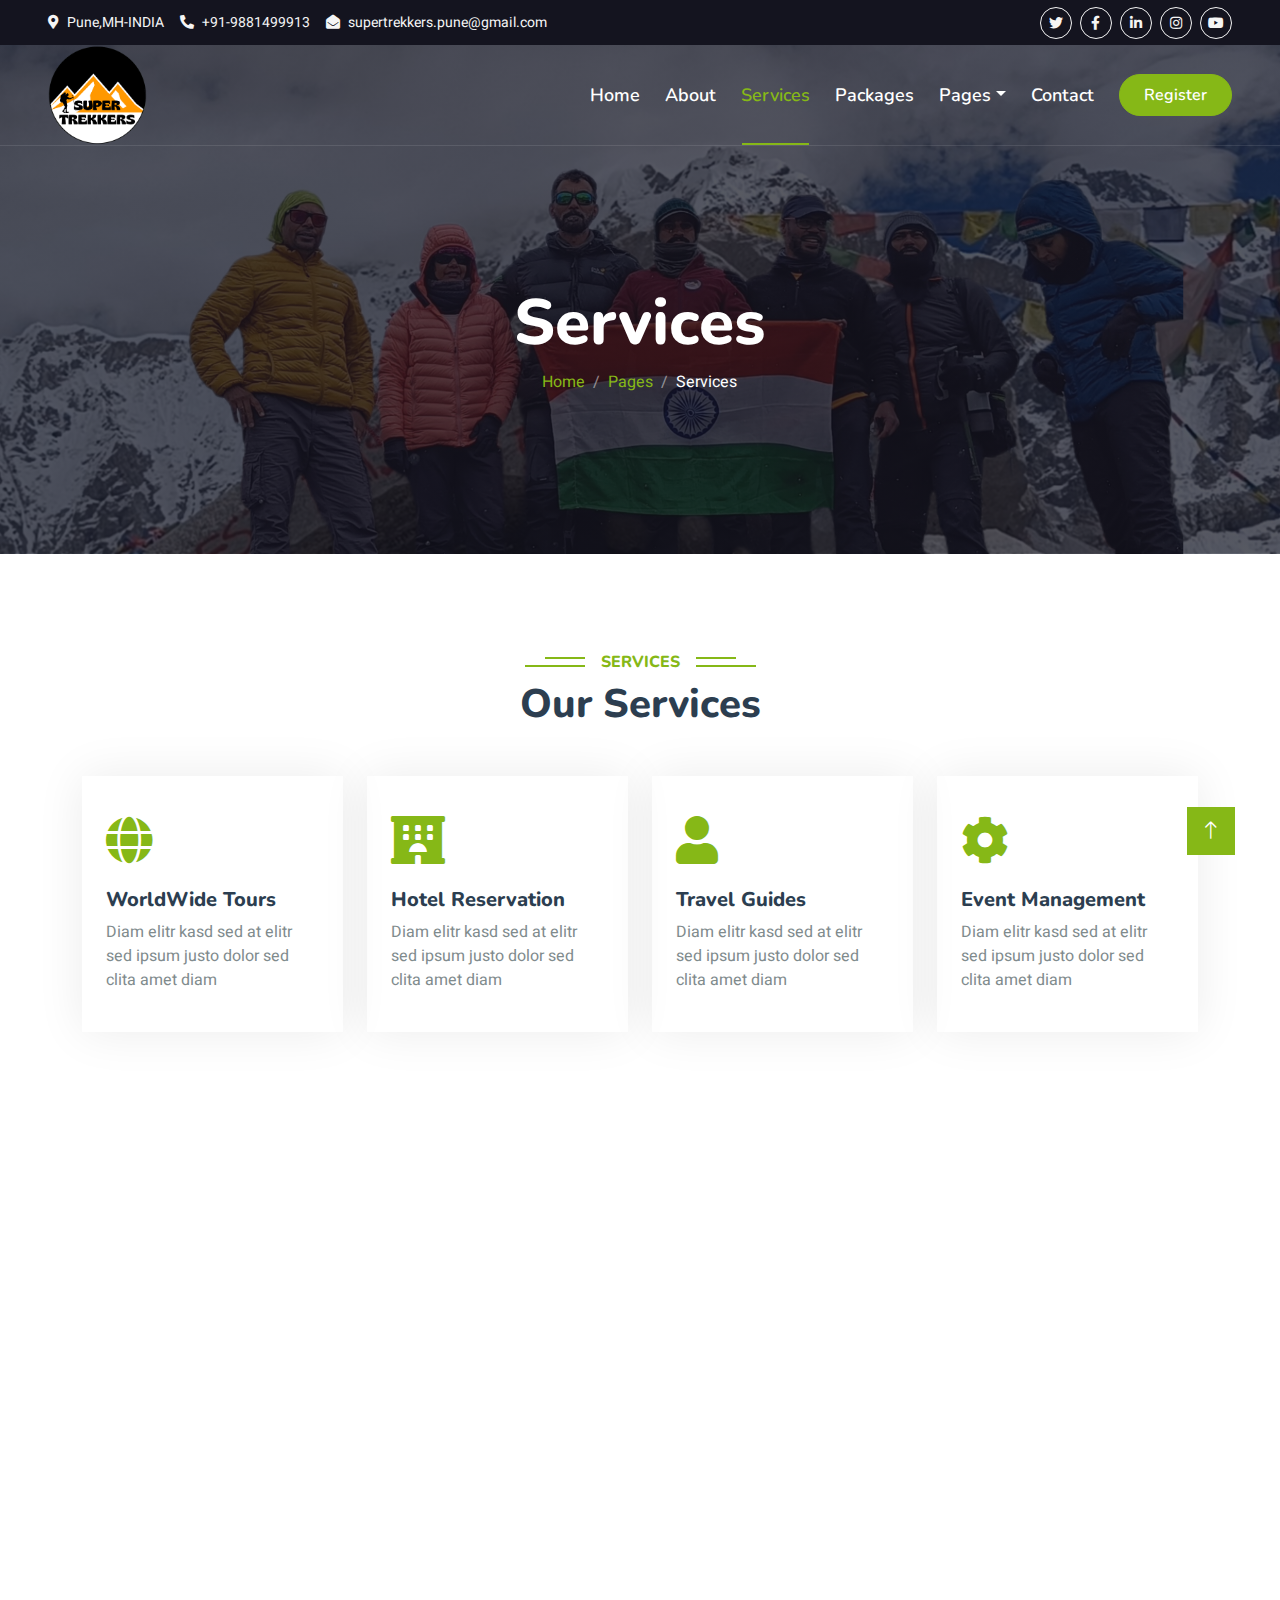
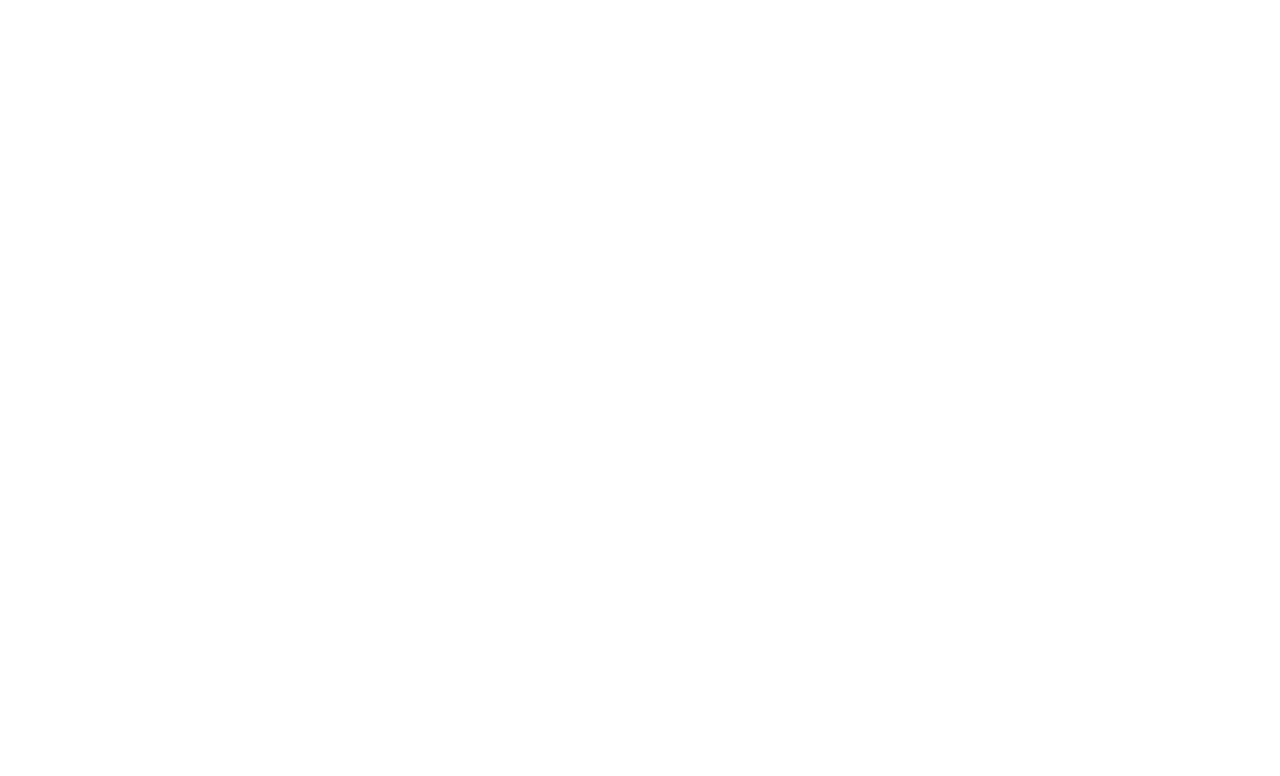
<file: service.html>
<!DOCTYPE html>
<html lang="en">

<head>
    <meta charset="utf-8">
    <title>Super Trekkers - Let's be in life with nature</title>
    <meta content="width=device-width, initial-scale=1.0" name="viewport">
    <meta content="" name="keywords">
    <meta content="" name="description">

    <!-- Favicon -->
    <link href="img/favicon.ico" rel="icon">

    <!-- Google Web Fonts -->
    <link rel="preconnect" href="https://fonts.googleapis.com">
    <link rel="preconnect" href="https://fonts.gstatic.com" crossorigin>
    <link href="https://fonts.googleapis.com/css2?family=Heebo:wght@400;500;600&family=Nunito:wght@600;700;800&display=swap" rel="stylesheet">

    <!-- Icon Font Stylesheet -->
    <link href="https://cdnjs.cloudflare.com/ajax/libs/font-awesome/5.10.0/css/all.min.css" rel="stylesheet">
    <link href="https://cdn.jsdelivr.net/npm/bootstrap-icons@1.4.1/font/bootstrap-icons.css" rel="stylesheet">

    <!-- Libraries Stylesheet -->
    <link href="lib/animate/animate.min.css" rel="stylesheet">
    <link href="lib/owlcarousel/assets/owl.carousel.min.css" rel="stylesheet">
    <link href="lib/tempusdominus/css/tempusdominus-bootstrap-4.min.css" rel="stylesheet" />

    <!-- Customized Bootstrap Stylesheet -->
    <link href="css/bootstrap.min.css" rel="stylesheet">

    <!-- Template Stylesheet -->
    <link href="css/style.css" rel="stylesheet">
</head>

<body>
    <!-- Spinner Start -->
    <div id="spinner" class="show bg-white position-fixed translate-middle w-100 vh-100 top-50 start-50 d-flex align-items-center justify-content-center">
        <div class="spinner-border text-primary" style="width: 3rem; height: 3rem;" role="status">
            <span class="sr-only">Loading...</span>
        </div>
    </div>
    <!-- Spinner End -->


    <!-- Topbar Start -->
    <div class="container-fluid bg-dark px-5 d-none d-lg-block">
        <div class="row gx-0">
            <div class="col-lg-8 text-center text-lg-start mb-2 mb-lg-0">
                <div class="d-inline-flex align-items-center" style="height: 45px;">
                    <small class="me-3 text-light"><i class="fa fa-map-marker-alt me-2"></i>Pune,MH-INDIA</small>
                    <small class="me-3 text-light"><i class="fa fa-phone-alt me-2"></i>+91-9881499913</small>
                    <small class="text-light"><i class="fa fa-envelope-open me-2"></i>supertrekkers.pune@gmail.com</small>
                </div>
            </div>
            <div class="col-lg-4 text-center text-lg-end">
                <div class="d-inline-flex align-items-center" style="height: 45px;">
                    <a class="btn btn-sm btn-outline-light btn-sm-square rounded-circle me-2" href=""><i class="fab fa-twitter fw-normal"></i></a>
                    <a class="btn btn-sm btn-outline-light btn-sm-square rounded-circle me-2" href=""><i class="fab fa-facebook-f fw-normal"></i></a>
                    <a class="btn btn-sm btn-outline-light btn-sm-square rounded-circle me-2" href=""><i class="fab fa-linkedin-in fw-normal"></i></a>
                    <a class="btn btn-sm btn-outline-light btn-sm-square rounded-circle me-2" href=""><i class="fab fa-instagram fw-normal"></i></a>
                    <a class="btn btn-sm btn-outline-light btn-sm-square rounded-circle" href=""><i class="fab fa-youtube fw-normal"></i></a>
                </div>
            </div>
        </div>
    </div>
    <!-- Topbar End -->
 

    <!-- Navbar & Hero Start -->
    <div class="container-fluid position-relative p-0">
        <nav class="navbar navbar-expand-lg navbar-light px-4 px-lg-5 py-3 py-lg-0">
            <a href="" class="navbar-brand p-0">
                <!-- <h1 class="text-primary m-0"><i class="fa fa-map-marker-alt me-3"></i>Super Trekkers</h1> -->
                <img src="img/logo.png" alt="Logo" >
            </a>
            <button class="navbar-toggler" type="button" data-bs-toggle="collapse" data-bs-target="#navbarCollapse">
                <span class="fa fa-bars"></span>
            </button>
            <div class="collapse navbar-collapse" id="navbarCollapse">
                <div class="navbar-nav ms-auto py-0">
                    <a href="index.html" class="nav-item nav-link">Home</a>
                    <a href="about.html" class="nav-item nav-link">About</a>
                    <a href="service.html" class="nav-item nav-link active">Services</a>
                    <a href="package.html" class="nav-item nav-link">Packages</a>
                    <div class="nav-item dropdown">
                        <a href="#" class="nav-link dropdown-toggle" data-bs-toggle="dropdown">Pages</a>
                        <div class="dropdown-menu m-0">
                            <a href="destination.html" class="dropdown-item">Destination</a>
                            <a href="booking.html" class="dropdown-item">Booking</a>
                            <a href="team.html" class="dropdown-item">Travel Guides</a>
                            <a href="testimonial.html" class="dropdown-item">Testimonial</a>
                            <a href="404.html" class="dropdown-item">404 Page</a>
                        </div>
                    </div>
                    <a href="contact.html" class="nav-item nav-link">Contact</a>
                </div>
                <a href="" class="btn btn-primary rounded-pill py-2 px-4">Register</a>
            </div>
        </nav>

        <div class="container-fluid bg-primary py-5 mb-5 hero-header">
            <div class="container py-5">
                <div class="row justify-content-center py-5">
                    <div class="col-lg-10 pt-lg-5 mt-lg-5 text-center">
                        <h1 class="display-3 text-white animated slideInDown">Services</h1>
                        <nav aria-label="breadcrumb">
                            <ol class="breadcrumb justify-content-center">
                                <li class="breadcrumb-item"><a href="#">Home</a></li>
                                <li class="breadcrumb-item"><a href="#">Pages</a></li>
                                <li class="breadcrumb-item text-white active" aria-current="page">Services</li>
                            </ol>
                        </nav>
                    </div>
                </div>
            </div>
        </div>
    </div>
    <!-- Navbar & Hero End -->


    <!-- Service Start -->
    <div class="container-xxl py-5">
        <div class="container">
            <div class="text-center wow fadeInUp" data-wow-delay="0.1s">
                <h6 class="section-title bg-white text-center text-primary px-3">Services</h6>
                <h1 class="mb-5">Our Services</h1>
            </div>
            <div class="row g-4">
                <div class="col-lg-3 col-sm-6 wow fadeInUp" data-wow-delay="0.1s">
                    <div class="service-item rounded pt-3">
                        <div class="p-4">
                            <i class="fa fa-3x fa-globe text-primary mb-4"></i>
                            <h5>WorldWide Tours</h5>
                            <p>Diam elitr kasd sed at elitr sed ipsum justo dolor sed clita amet diam</p>
                        </div>
                    </div>
                </div>
                <div class="col-lg-3 col-sm-6 wow fadeInUp" data-wow-delay="0.3s">
                    <div class="service-item rounded pt-3">
                        <div class="p-4">
                            <i class="fa fa-3x fa-hotel text-primary mb-4"></i>
                            <h5>Hotel Reservation</h5>
                            <p>Diam elitr kasd sed at elitr sed ipsum justo dolor sed clita amet diam</p>
                        </div>
                    </div>
                </div>
                <div class="col-lg-3 col-sm-6 wow fadeInUp" data-wow-delay="0.5s">
                    <div class="service-item rounded pt-3">
                        <div class="p-4">
                            <i class="fa fa-3x fa-user text-primary mb-4"></i>
                            <h5>Travel Guides</h5>
                            <p>Diam elitr kasd sed at elitr sed ipsum justo dolor sed clita amet diam</p>
                        </div>
                    </div>
                </div>
                <div class="col-lg-3 col-sm-6 wow fadeInUp" data-wow-delay="0.7s">
                    <div class="service-item rounded pt-3">
                        <div class="p-4">
                            <i class="fa fa-3x fa-cog text-primary mb-4"></i>
                            <h5>Event Management</h5>
                            <p>Diam elitr kasd sed at elitr sed ipsum justo dolor sed clita amet diam</p>
                        </div>
                    </div>
                </div>
                <div class="col-lg-3 col-sm-6 wow fadeInUp" data-wow-delay="0.1s">
                    <div class="service-item rounded pt-3">
                        <div class="p-4">
                            <i class="fa fa-3x fa-globe text-primary mb-4"></i>
                            <h5>WorldWide Tours</h5>
                            <p>Diam elitr kasd sed at elitr sed ipsum justo dolor sed clita amet diam</p>
                        </div>
                    </div>
                </div>
                <div class="col-lg-3 col-sm-6 wow fadeInUp" data-wow-delay="0.3s">
                    <div class="service-item rounded pt-3">
                        <div class="p-4">
                            <i class="fa fa-3x fa-hotel text-primary mb-4"></i>
                            <h5>Hotel Reservation</h5>
                            <p>Diam elitr kasd sed at elitr sed ipsum justo dolor sed clita amet diam</p>
                        </div>
                    </div>
                </div>
                <div class="col-lg-3 col-sm-6 wow fadeInUp" data-wow-delay="0.5s">
                    <div class="service-item rounded pt-3">
                        <div class="p-4">
                            <i class="fa fa-3x fa-user text-primary mb-4"></i>
                            <h5>Travel Guides</h5>
                            <p>Diam elitr kasd sed at elitr sed ipsum justo dolor sed clita amet diam</p>
                        </div>
                    </div>
                </div>
                <div class="col-lg-3 col-sm-6 wow fadeInUp" data-wow-delay="0.7s">
                    <div class="service-item rounded pt-3">
                        <div class="p-4">
                            <i class="fa fa-3x fa-cog text-primary mb-4"></i>
                            <h5>Event Management</h5>
                            <p>Diam elitr kasd sed at elitr sed ipsum justo dolor sed clita amet diam</p>
                        </div>
                    </div>
                </div>
            </div>
        </div>
    </div>
    <!-- Service End -->


    <!-- Testimonial Start -->
    <div class="container-xxl py-5 wow fadeInUp" data-wow-delay="0.1s">
        <div class="container">
            <div class="text-center">
                <h6 class="section-title bg-white text-center text-primary px-3">Testimonial</h6>
                <h1 class="mb-5">Our Clients Say!!!</h1>
            </div>
            <div class="owl-carousel testimonial-carousel position-relative">
                <div class="testimonial-item bg-white text-center border p-4">
                    <img class="bg-white rounded-circle shadow p-1 mx-auto mb-3" src="img/testimonial-1.jpg" style="width: 80px; height: 80px;">
                    <h5 class="mb-0">John Doe</h5>
                    <p>New York, USA</p>
                    <p class="mb-0">Tempor erat elitr rebum at clita. Diam dolor diam ipsum sit diam amet diam et eos. Clita erat ipsum et lorem et sit.</p>
                </div>
                <div class="testimonial-item bg-white text-center border p-4">
                    <img class="bg-white rounded-circle shadow p-1 mx-auto mb-3" src="img/testimonial-2.jpg" style="width: 80px; height: 80px;">
                    <h5 class="mb-0">John Doe</h5>
                    <p>New York, USA</p>
                    <p class="mt-2 mb-0">Tempor erat elitr rebum at clita. Diam dolor diam ipsum sit diam amet diam et eos. Clita erat ipsum et lorem et sit.</p>
                </div>
                <div class="testimonial-item bg-white text-center border p-4">
                    <img class="bg-white rounded-circle shadow p-1 mx-auto mb-3" src="img/testimonial-3.jpg" style="width: 80px; height: 80px;">
                    <h5 class="mb-0">John Doe</h5>
                    <p>New York, USA</p>
                    <p class="mt-2 mb-0">Tempor erat elitr rebum at clita. Diam dolor diam ipsum sit diam amet diam et eos. Clita erat ipsum et lorem et sit.</p>
                </div>
                <div class="testimonial-item bg-white text-center border p-4">
                    <img class="bg-white rounded-circle shadow p-1 mx-auto mb-3" src="img/testimonial-4.jpg" style="width: 80px; height: 80px;">
                    <h5 class="mb-0">John Doe</h5>
                    <p>New York, USA</p>
                    <p class="mt-2 mb-0">Tempor erat elitr rebum at clita. Diam dolor diam ipsum sit diam amet diam et eos. Clita erat ipsum et lorem et sit.</p>
                </div>
            </div>
        </div>
    </div>
    <!-- Testimonial End -->
        

    <!-- Footer Start -->
    <div class="container-fluid bg-dark text-light footer pt-5 mt-5 wow fadeIn" data-wow-delay="0.1s">
        <div class="container py-5">
            <div class="row g-5">
                <div class="col-lg-3 col-md-6">
                    <h4 class="text-white mb-3">Company</h4>
                    <a class="btn btn-link" href="">About Us</a>
                    <a class="btn btn-link" href="">Contact Us</a>
                    <a class="btn btn-link" href="">Privacy Policy</a>
                    <a class="btn btn-link" href="">Terms & Condition</a>
                    <a class="btn btn-link" href="">FAQs & Help</a>
                </div>
                <div class="col-lg-3 col-md-6">
                    <h4 class="text-white mb-3">Contact</h4>
                    <p class="mb-2"><i class="fa fa-map-marker-alt me-3"></i>Pune,MH-INDIA</p>
                    <p class="mb-2"><i class="fa fa-phone-alt me-3"></i>+91-98814999130</p>
                    <p class="mb-2"><i class="fa fa-envelope me-3"></i>supertrekkers.pune@gmail.com</p>
                    <div class="d-flex pt-2">
                        <a class="btn btn-outline-light btn-social" href=""><i class="fab fa-twitter"></i></a>
                        <a class="btn btn-outline-light btn-social" href=""><i class="fab fa-facebook-f"></i></a>
                        <a class="btn btn-outline-light btn-social" href=""><i class="fab fa-youtube"></i></a>
                        <a class="btn btn-outline-light btn-social" href=""><i class="fab fa-linkedin-in"></i></a>
                    </div>
                </div>
                <div class="col-lg-3 col-md-6">
                    <h4 class="text-white mb-3">Gallery</h4>
                    <div class="row g-2 pt-2">
                        <div class="col-4">
                            <img class="img-fluid bg-light p-1" src="img/package-1.jpg" alt="">
                        </div>
                        <div class="col-4">
                            <img class="img-fluid bg-light p-1" src="img/package-2.jpg" alt="">
                        </div>
                        <div class="col-4">
                            <img class="img-fluid bg-light p-1" src="img/package-3.jpg" alt="">
                        </div>
                        <div class="col-4">
                            <img class="img-fluid bg-light p-1" src="img/package-2.jpg" alt="">
                        </div>
                        <div class="col-4">
                            <img class="img-fluid bg-light p-1" src="img/package-3.jpg" alt="">
                        </div>
                        <div class="col-4">
                            <img class="img-fluid bg-light p-1" src="img/package-1.jpg" alt="">
                        </div>
                    </div>
                </div>
                <div class="col-lg-3 col-md-6">
                    <h4 class="text-white mb-3">Newsletter</h4>
                    <p>Dolor amet sit justo amet elitr clita ipsum elitr est.</p>
                    <div class="position-relative mx-auto" style="max-width: 400px;">
                        <input class="form-control border-primary w-100 py-3 ps-4 pe-5" type="text" placeholder="Your email">
                        <button type="button" class="btn btn-primary py-2 position-absolute top-0 end-0 mt-2 me-2">SignUp</button>
                    </div>
                </div>
            </div>
        </div>
        <div class="container">
            <div class="copyright">
                <div class="row">
                    <div class="col-md-6 text-center text-md-start mb-3 mb-md-0">
                        &copy; <a class="border-bottom" href="#">Your Site Name</a>, All Right Reserved.

                        <!--/*** This template is free as long as you keep the footer author’s credit link/attribution link/backlink. If you'd like to use the template without the footer author’s credit link/attribution link/backlink, you can purchase the Credit Removal License from "https://htmlcodex.com/credit-removal". Thank you for your support. ***/-->
                        Designed By <a class="border-bottom" href="https://htmlcodex.com">HTML Codex</a>
                    </div>
                    <div class="col-md-6 text-center text-md-end">
                        <div class="footer-menu">
                            <a href="">Home</a>
                            <a href="">Cookies</a>
                            <a href="">Help</a>
                            <a href="">FQAs</a>
                        </div>
                    </div>
                </div>
            </div>
        </div>
    </div>
    <!-- Footer End -->


    <!-- Back to Top -->
    <a href="#" class="btn btn-lg btn-primary btn-lg-square back-to-top"><i class="bi bi-arrow-up"></i></a>


    <!-- JavaScript Libraries -->
    <script src="https://code.jquery.com/jquery-3.4.1.min.js"></script>
    <script src="https://cdn.jsdelivr.net/npm/bootstrap@5.0.0/dist/js/bootstrap.bundle.min.js"></script>
    <script src="lib/wow/wow.min.js"></script>
    <script src="lib/easing/easing.min.js"></script>
    <script src="lib/waypoints/waypoints.min.js"></script>
    <script src="lib/owlcarousel/owl.carousel.min.js"></script>
    <script src="lib/tempusdominus/js/moment.min.js"></script>
    <script src="lib/tempusdominus/js/moment-timezone.min.js"></script>
    <script src="lib/tempusdominus/js/tempusdominus-bootstrap-4.min.js"></script>

    <!-- Template Javascript -->
    <script src="js/main.js"></script>
</body>

</html>
</file>
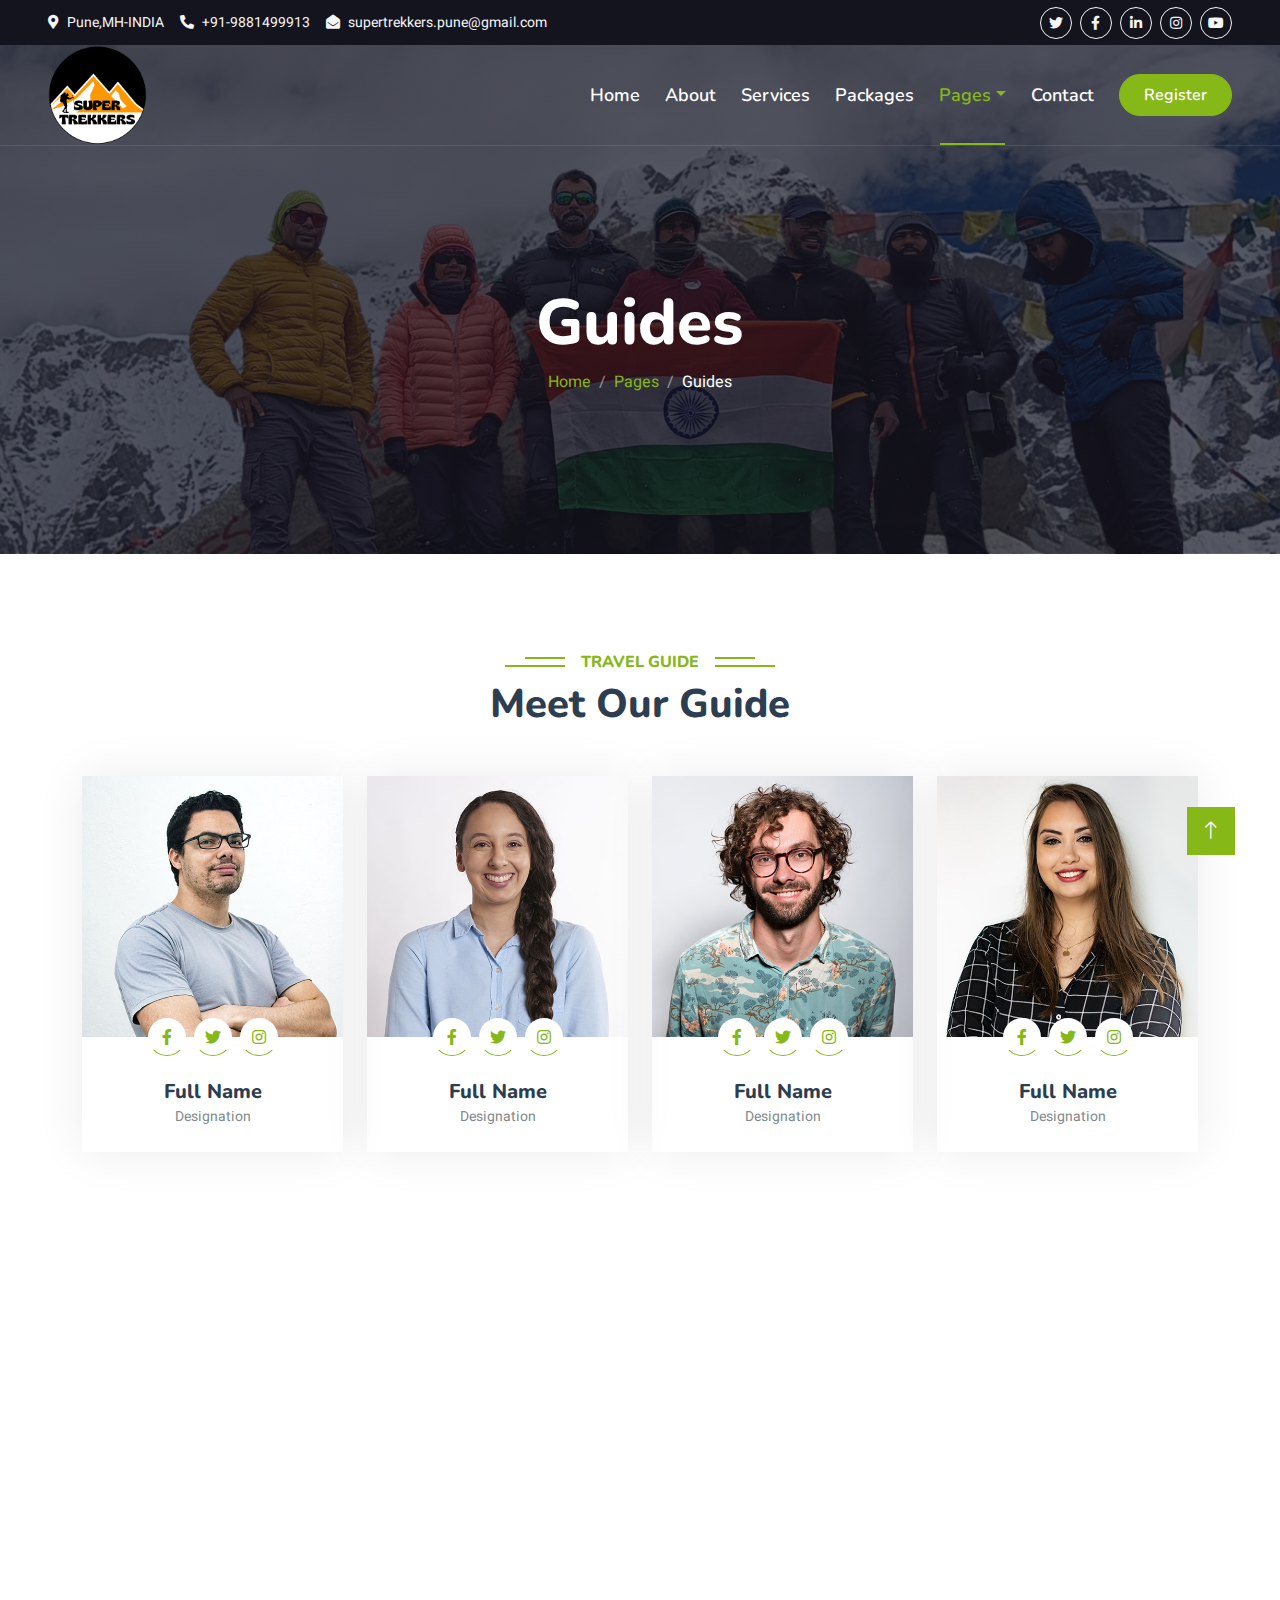
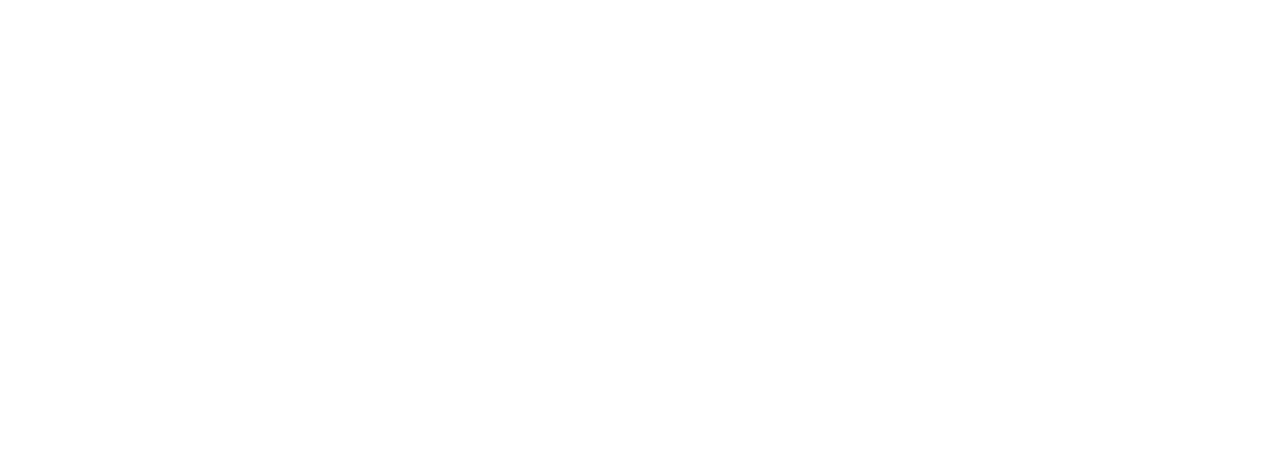
<file: team.html>
<!DOCTYPE html>
<html lang="en">

<head>
    <meta charset="utf-8">
    <title>Super Trekkers - Let's be in life with nature</title>
    <meta content="width=device-width, initial-scale=1.0" name="viewport">
    <meta content="" name="keywords">
    <meta content="" name="description">

    <!-- Favicon -->
    <link href="img/favicon.ico" rel="icon">

    <!-- Google Web Fonts -->
    <link rel="preconnect" href="https://fonts.googleapis.com">
    <link rel="preconnect" href="https://fonts.gstatic.com" crossorigin>
    <link href="https://fonts.googleapis.com/css2?family=Heebo:wght@400;500;600&family=Nunito:wght@600;700;800&display=swap" rel="stylesheet">

    <!-- Icon Font Stylesheet -->
    <link href="https://cdnjs.cloudflare.com/ajax/libs/font-awesome/5.10.0/css/all.min.css" rel="stylesheet">
    <link href="https://cdn.jsdelivr.net/npm/bootstrap-icons@1.4.1/font/bootstrap-icons.css" rel="stylesheet">

    <!-- Libraries Stylesheet -->
    <link href="lib/animate/animate.min.css" rel="stylesheet">
    <link href="lib/owlcarousel/assets/owl.carousel.min.css" rel="stylesheet">
    <link href="lib/tempusdominus/css/tempusdominus-bootstrap-4.min.css" rel="stylesheet" />

    <!-- Customized Bootstrap Stylesheet -->
    <link href="css/bootstrap.min.css" rel="stylesheet">

    <!-- Template Stylesheet -->
    <link href="css/style.css" rel="stylesheet">
</head>

<body>
    <!-- Spinner Start -->
    <div id="spinner" class="show bg-white position-fixed translate-middle w-100 vh-100 top-50 start-50 d-flex align-items-center justify-content-center">
        <div class="spinner-border text-primary" style="width: 3rem; height: 3rem;" role="status">
            <span class="sr-only">Loading...</span>
        </div>
    </div>
    <!-- Spinner End -->


    <!-- Topbar Start -->
    <div class="container-fluid bg-dark px-5 d-none d-lg-block">
        <div class="row gx-0">
            <div class="col-lg-8 text-center text-lg-start mb-2 mb-lg-0">
                <div class="d-inline-flex align-items-center" style="height: 45px;">
                    <small class="me-3 text-light"><i class="fa fa-map-marker-alt me-2"></i>Pune,MH-INDIA</small>
                    <small class="me-3 text-light"><i class="fa fa-phone-alt me-2"></i>+91-9881499913</small>
                    <small class="text-light"><i class="fa fa-envelope-open me-2"></i>supertrekkers.pune@gmail.com</small>
                </div>
            </div>
            <div class="col-lg-4 text-center text-lg-end">
                <div class="d-inline-flex align-items-center" style="height: 45px;">
                    <a class="btn btn-sm btn-outline-light btn-sm-square rounded-circle me-2" href=""><i class="fab fa-twitter fw-normal"></i></a>
                    <a class="btn btn-sm btn-outline-light btn-sm-square rounded-circle me-2" href=""><i class="fab fa-facebook-f fw-normal"></i></a>
                    <a class="btn btn-sm btn-outline-light btn-sm-square rounded-circle me-2" href=""><i class="fab fa-linkedin-in fw-normal"></i></a>
                    <a class="btn btn-sm btn-outline-light btn-sm-square rounded-circle me-2" href=""><i class="fab fa-instagram fw-normal"></i></a>
                    <a class="btn btn-sm btn-outline-light btn-sm-square rounded-circle" href=""><i class="fab fa-youtube fw-normal"></i></a>
                </div>
            </div>
        </div>
    </div>
    <!-- Topbar End -->


    <!-- Navbar & Hero Start -->
    <div class="container-fluid position-relative p-0">
        <nav class="navbar navbar-expand-lg navbar-light px-4 px-lg-5 py-3 py-lg-0">
            <a href="" class="navbar-brand p-0">
                <!-- <h1 class="text-primary m-0"><i class="fa fa-map-marker-alt me-3"></i>Super Trekkers</h1> -->
                <img src="img/logo.png" alt="Logo" >
            </a>
            <button class="navbar-toggler" type="button" data-bs-toggle="collapse" data-bs-target="#navbarCollapse">
                <span class="fa fa-bars"></span>
            </button>
            <div class="collapse navbar-collapse" id="navbarCollapse">
                <div class="navbar-nav ms-auto py-0">
                    <a href="index.html" class="nav-item nav-link">Home</a>
                    <a href="about.html" class="nav-item nav-link">About</a>
                    <a href="service.html" class="nav-item nav-link">Services</a>
                    <a href="package.html" class="nav-item nav-link">Packages</a>
                    <div class="nav-item dropdown">
                        <a href="#" class="nav-link dropdown-toggle active" data-bs-toggle="dropdown">Pages</a>
                        <div class="dropdown-menu m-0">
                            <a href="destination.html" class="dropdown-item">Destination</a>
                            <a href="booking.html" class="dropdown-item">Booking</a>
                            <a href="team.html" class="dropdown-item active">Travel Guides</a>
                            <a href="testimonial.html" class="dropdown-item">Testimonial</a>
                            <a href="404.html" class="dropdown-item">404 Page</a>
                        </div>
                    </div>
                    <a href="contact.html" class="nav-item nav-link">Contact</a>
                </div>
                <a href="" class="btn btn-primary rounded-pill py-2 px-4">Register</a>
            </div>
        </nav>

        <div class="container-fluid bg-primary py-5 mb-5 hero-header">
            <div class="container py-5">
                <div class="row justify-content-center py-5">
                    <div class="col-lg-10 pt-lg-5 mt-lg-5 text-center">
                        <h1 class="display-3 text-white animated slideInDown">Guides</h1>
                        <nav aria-label="breadcrumb">
                            <ol class="breadcrumb justify-content-center">
                                <li class="breadcrumb-item"><a href="#">Home</a></li>
                                <li class="breadcrumb-item"><a href="#">Pages</a></li>
                                <li class="breadcrumb-item text-white active" aria-current="page">Guides</li>
                            </ol>
                        </nav>
                    </div>
                </div>
            </div>
        </div>
    </div>
    <!-- Navbar & Hero End -->


    <!-- Team Start -->
    <div class="container-xxl py-5">
        <div class="container">
            <div class="text-center wow fadeInUp" data-wow-delay="0.1s">
                <h6 class="section-title bg-white text-center text-primary px-3">Travel Guide</h6>
                <h1 class="mb-5">Meet Our Guide</h1>
            </div>
            <div class="row g-4">
                <div class="col-lg-3 col-md-6 wow fadeInUp" data-wow-delay="0.1s">
                    <div class="team-item">
                        <div class="overflow-hidden">
                            <img class="img-fluid" src="img/team-1.jpg" alt="">
                        </div>
                        <div class="position-relative d-flex justify-content-center" style="margin-top: -19px;">
                            <a class="btn btn-square mx-1" href=""><i class="fab fa-facebook-f"></i></a>
                            <a class="btn btn-square mx-1" href=""><i class="fab fa-twitter"></i></a>
                            <a class="btn btn-square mx-1" href=""><i class="fab fa-instagram"></i></a>
                        </div>
                        <div class="text-center p-4">
                            <h5 class="mb-0">Full Name</h5>
                            <small>Designation</small>
                        </div>
                    </div>
                </div>
                <div class="col-lg-3 col-md-6 wow fadeInUp" data-wow-delay="0.3s">
                    <div class="team-item">
                        <div class="overflow-hidden">
                            <img class="img-fluid" src="img/team-2.jpg" alt="">
                        </div>
                        <div class="position-relative d-flex justify-content-center" style="margin-top: -19px;">
                            <a class="btn btn-square mx-1" href=""><i class="fab fa-facebook-f"></i></a>
                            <a class="btn btn-square mx-1" href=""><i class="fab fa-twitter"></i></a>
                            <a class="btn btn-square mx-1" href=""><i class="fab fa-instagram"></i></a>
                        </div>
                        <div class="text-center p-4">
                            <h5 class="mb-0">Full Name</h5>
                            <small>Designation</small>
                        </div>
                    </div>
                </div>
                <div class="col-lg-3 col-md-6 wow fadeInUp" data-wow-delay="0.5s">
                    <div class="team-item">
                        <div class="overflow-hidden">
                            <img class="img-fluid" src="img/team-3.jpg" alt="">
                        </div>
                        <div class="position-relative d-flex justify-content-center" style="margin-top: -19px;">
                            <a class="btn btn-square mx-1" href=""><i class="fab fa-facebook-f"></i></a>
                            <a class="btn btn-square mx-1" href=""><i class="fab fa-twitter"></i></a>
                            <a class="btn btn-square mx-1" href=""><i class="fab fa-instagram"></i></a>
                        </div>
                        <div class="text-center p-4">
                            <h5 class="mb-0">Full Name</h5>
                            <small>Designation</small>
                        </div>
                    </div>
                </div>
                <div class="col-lg-3 col-md-6 wow fadeInUp" data-wow-delay="0.7s">
                    <div class="team-item">
                        <div class="overflow-hidden">
                            <img class="img-fluid" src="img/team-4.jpg" alt="">
                        </div>
                        <div class="position-relative d-flex justify-content-center" style="margin-top: -19px;">
                            <a class="btn btn-square mx-1" href=""><i class="fab fa-facebook-f"></i></a>
                            <a class="btn btn-square mx-1" href=""><i class="fab fa-twitter"></i></a>
                            <a class="btn btn-square mx-1" href=""><i class="fab fa-instagram"></i></a>
                        </div>
                        <div class="text-center p-4">
                            <h5 class="mb-0">Full Name</h5>
                            <small>Designation</small>
                        </div>
                    </div>
                </div>
                <div class="col-lg-3 col-md-6 wow fadeInUp" data-wow-delay="0.1s">
                    <div class="team-item">
                        <div class="overflow-hidden">
                            <img class="img-fluid" src="img/team-2.jpg" alt="">
                        </div>
                        <div class="position-relative d-flex justify-content-center" style="margin-top: -19px;">
                            <a class="btn btn-square mx-1" href=""><i class="fab fa-facebook-f"></i></a>
                            <a class="btn btn-square mx-1" href=""><i class="fab fa-twitter"></i></a>
                            <a class="btn btn-square mx-1" href=""><i class="fab fa-instagram"></i></a>
                        </div>
                        <div class="text-center p-4">
                            <h5 class="mb-0">Full Name</h5>
                            <small>Designation</small>
                        </div>
                    </div>
                </div>
                <div class="col-lg-3 col-md-6 wow fadeInUp" data-wow-delay="0.3s">
                    <div class="team-item">
                        <div class="overflow-hidden">
                            <img class="img-fluid" src="img/team-3.jpg" alt="">
                        </div>
                        <div class="position-relative d-flex justify-content-center" style="margin-top: -19px;">
                            <a class="btn btn-square mx-1" href=""><i class="fab fa-facebook-f"></i></a>
                            <a class="btn btn-square mx-1" href=""><i class="fab fa-twitter"></i></a>
                            <a class="btn btn-square mx-1" href=""><i class="fab fa-instagram"></i></a>
                        </div>
                        <div class="text-center p-4">
                            <h5 class="mb-0">Full Name</h5>
                            <small>Designation</small>
                        </div>
                    </div>
                </div>
                <div class="col-lg-3 col-md-6 wow fadeInUp" data-wow-delay="0.5s">
                    <div class="team-item">
                        <div class="overflow-hidden">
                            <img class="img-fluid" src="img/team-4.jpg" alt="">
                        </div>
                        <div class="position-relative d-flex justify-content-center" style="margin-top: -19px;">
                            <a class="btn btn-square mx-1" href=""><i class="fab fa-facebook-f"></i></a>
                            <a class="btn btn-square mx-1" href=""><i class="fab fa-twitter"></i></a>
                            <a class="btn btn-square mx-1" href=""><i class="fab fa-instagram"></i></a>
                        </div>
                        <div class="text-center p-4">
                            <h5 class="mb-0">Full Name</h5>
                            <small>Designation</small>
                        </div>
                    </div>
                </div>
                <div class="col-lg-3 col-md-6 wow fadeInUp" data-wow-delay="0.7s">
                    <div class="team-item">
                        <div class="overflow-hidden">
                            <img class="img-fluid" src="img/team-1.jpg" alt="">
                        </div>
                        <div class="position-relative d-flex justify-content-center" style="margin-top: -19px;">
                            <a class="btn btn-square mx-1" href=""><i class="fab fa-facebook-f"></i></a>
                            <a class="btn btn-square mx-1" href=""><i class="fab fa-twitter"></i></a>
                            <a class="btn btn-square mx-1" href=""><i class="fab fa-instagram"></i></a>
                        </div>
                        <div class="text-center p-4">
                            <h5 class="mb-0">Full Name</h5>
                            <small>Designation</small>
                        </div>
                    </div>
                </div>
            </div>
        </div>
    </div>
    <!-- Team End -->
        

    <!-- Footer Start -->
    <div class="container-fluid bg-dark text-light footer pt-5 mt-5 wow fadeIn" data-wow-delay="0.1s">
        <div class="container py-5">
            <div class="row g-5">
                <div class="col-lg-3 col-md-6">
                    <h4 class="text-white mb-3">Company</h4>
                    <a class="btn btn-link" href="">About Us</a>
                    <a class="btn btn-link" href="">Contact Us</a>
                    <a class="btn btn-link" href="">Privacy Policy</a>
                    <a class="btn btn-link" href="">Terms & Condition</a>
                    <a class="btn btn-link" href="">FAQs & Help</a>
                </div>
                <div class="col-lg-3 col-md-6">
                    <h4 class="text-white mb-3">Contact</h4>
                    <p class="mb-2"><i class="fa fa-map-marker-alt me-3"></i>Pune,MH-INDIA</p>
                    <p class="mb-2"><i class="fa fa-phone-alt me-3"></i>+91-98814999130</p>
                    <p class="mb-2"><i class="fa fa-envelope me-3"></i>supertrekkers.pune@gmail.com</p>
                    <div class="d-flex pt-2">
                        <a class="btn btn-outline-light btn-social" href=""><i class="fab fa-twitter"></i></a>
                        <a class="btn btn-outline-light btn-social" href=""><i class="fab fa-facebook-f"></i></a>
                        <a class="btn btn-outline-light btn-social" href=""><i class="fab fa-youtube"></i></a>
                        <a class="btn btn-outline-light btn-social" href=""><i class="fab fa-linkedin-in"></i></a>
                    </div>
                </div>
                <div class="col-lg-3 col-md-6">
                    <h4 class="text-white mb-3">Gallery</h4>
                    <div class="row g-2 pt-2">
                        <div class="col-4">
                            <img class="img-fluid bg-light p-1" src="img/package-1.jpg" alt="">
                        </div>
                        <div class="col-4">
                            <img class="img-fluid bg-light p-1" src="img/package-2.jpg" alt="">
                        </div>
                        <div class="col-4">
                            <img class="img-fluid bg-light p-1" src="img/package-3.jpg" alt="">
                        </div>
                        <div class="col-4">
                            <img class="img-fluid bg-light p-1" src="img/package-2.jpg" alt="">
                        </div>
                        <div class="col-4">
                            <img class="img-fluid bg-light p-1" src="img/package-3.jpg" alt="">
                        </div>
                        <div class="col-4">
                            <img class="img-fluid bg-light p-1" src="img/package-1.jpg" alt="">
                        </div>
                    </div>
                </div>
                <div class="col-lg-3 col-md-6">
                    <h4 class="text-white mb-3">Newsletter</h4>
                    <p>Dolor amet sit justo amet elitr clita ipsum elitr est.</p>
                    <div class="position-relative mx-auto" style="max-width: 400px;">
                        <input class="form-control border-primary w-100 py-3 ps-4 pe-5" type="text" placeholder="Your email">
                        <button type="button" class="btn btn-primary py-2 position-absolute top-0 end-0 mt-2 me-2">SignUp</button>
                    </div>
                </div>
            </div>
        </div>
        <div class="container">
            <div class="copyright">
                <div class="row">
                    <div class="col-md-6 text-center text-md-start mb-3 mb-md-0">
                        &copy; <a class="border-bottom" href="#">Your Site Name</a>, All Right Reserved.

                        <!--/*** This template is free as long as you keep the footer author’s credit link/attribution link/backlink. If you'd like to use the template without the footer author’s credit link/attribution link/backlink, you can purchase the Credit Removal License from "https://htmlcodex.com/credit-removal". Thank you for your support. ***/-->
                        Designed By <a class="border-bottom" href="https://htmlcodex.com">HTML Codex</a>
                    </div>
                    <div class="col-md-6 text-center text-md-end">
                        <div class="footer-menu">
                            <a href="">Home</a>
                            <a href="">Cookies</a>
                            <a href="">Help</a>
                            <a href="">FQAs</a>
                        </div>
                    </div>
                </div>
            </div>
        </div>
    </div>
    <!-- Footer End -->


    <!-- Back to Top -->
    <a href="#" class="btn btn-lg btn-primary btn-lg-square back-to-top"><i class="bi bi-arrow-up"></i></a>


    <!-- JavaScript Libraries -->
    <script src="https://code.jquery.com/jquery-3.4.1.min.js"></script>
    <script src="https://cdn.jsdelivr.net/npm/bootstrap@5.0.0/dist/js/bootstrap.bundle.min.js"></script>
    <script src="lib/wow/wow.min.js"></script>
    <script src="lib/easing/easing.min.js"></script>
    <script src="lib/waypoints/waypoints.min.js"></script>
    <script src="lib/owlcarousel/owl.carousel.min.js"></script>
    <script src="lib/tempusdominus/js/moment.min.js"></script>
    <script src="lib/tempusdominus/js/moment-timezone.min.js"></script>
    <script src="lib/tempusdominus/js/tempusdominus-bootstrap-4.min.js"></script>

    <!-- Template Javascript -->
    <script src="js/main.js"></script>
</body>

</html>
</file>
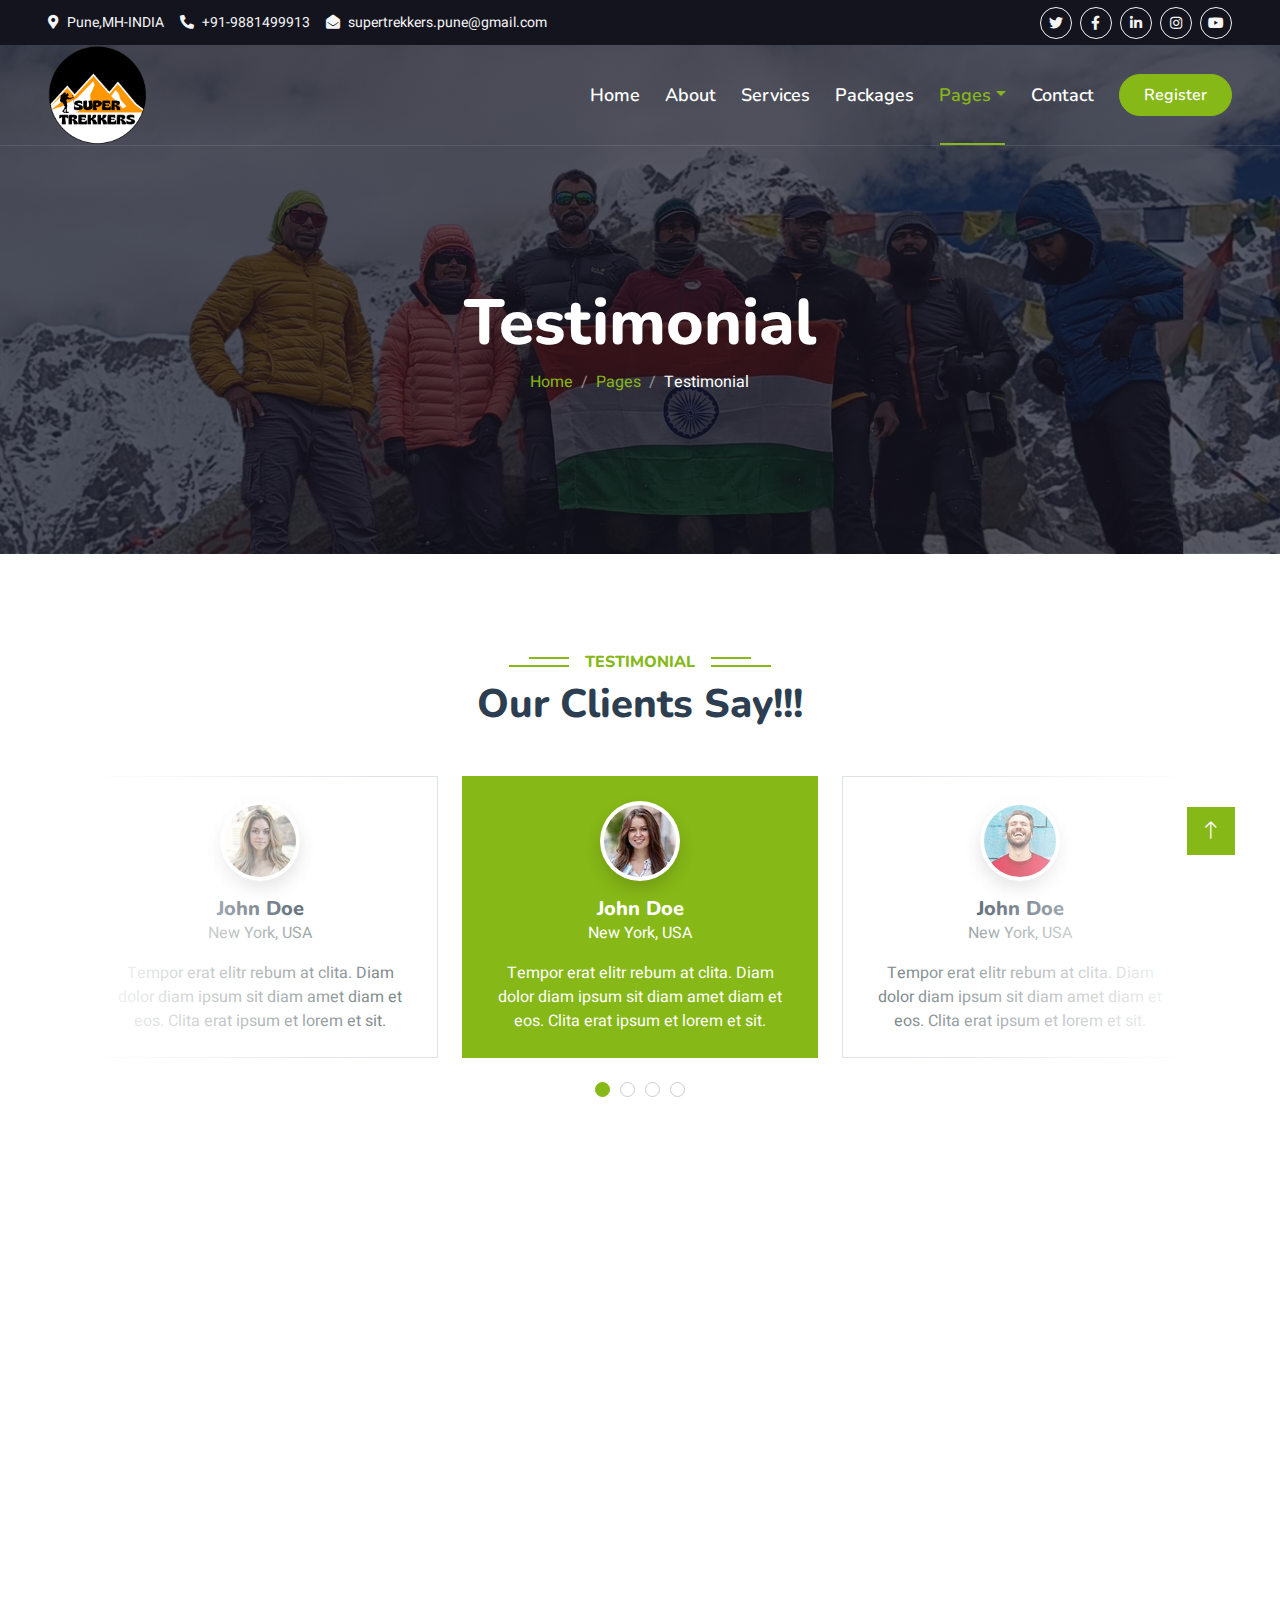
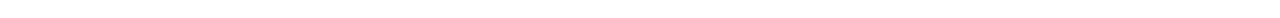
<file: testimonial.html>
<!DOCTYPE html>
<html lang="en">

<head>
    <meta charset="utf-8">
    <title>Super Trekkers - Let's be in life with nature</title>
    <meta content="width=device-width, initial-scale=1.0" name="viewport">
    <meta content="" name="keywords">
    <meta content="" name="description">

    <!-- Favicon -->
    <link href="img/favicon.ico" rel="icon">

    <!-- Google Web Fonts -->
    <link rel="preconnect" href="https://fonts.googleapis.com">
    <link rel="preconnect" href="https://fonts.gstatic.com" crossorigin>
    <link href="https://fonts.googleapis.com/css2?family=Heebo:wght@400;500;600&family=Nunito:wght@600;700;800&display=swap" rel="stylesheet">

    <!-- Icon Font Stylesheet -->
    <link href="https://cdnjs.cloudflare.com/ajax/libs/font-awesome/5.10.0/css/all.min.css" rel="stylesheet">
    <link href="https://cdn.jsdelivr.net/npm/bootstrap-icons@1.4.1/font/bootstrap-icons.css" rel="stylesheet">

    <!-- Libraries Stylesheet -->
    <link href="lib/animate/animate.min.css" rel="stylesheet">
    <link href="lib/owlcarousel/assets/owl.carousel.min.css" rel="stylesheet">
    <link href="lib/tempusdominus/css/tempusdominus-bootstrap-4.min.css" rel="stylesheet" />

    <!-- Customized Bootstrap Stylesheet -->
    <link href="css/bootstrap.min.css" rel="stylesheet">

    <!-- Template Stylesheet -->
    <link href="css/style.css" rel="stylesheet">
</head>

<body>
    <!-- Spinner Start -->
    <div id="spinner" class="show bg-white position-fixed translate-middle w-100 vh-100 top-50 start-50 d-flex align-items-center justify-content-center">
        <div class="spinner-border text-primary" style="width: 3rem; height: 3rem;" role="status">
            <span class="sr-only">Loading...</span>
        </div>
    </div>
    <!-- Spinner End -->


    <!-- Topbar Start -->
    <div class="container-fluid bg-dark px-5 d-none d-lg-block">
        <div class="row gx-0">
            <div class="col-lg-8 text-center text-lg-start mb-2 mb-lg-0">
                <div class="d-inline-flex align-items-center" style="height: 45px;">
                    <small class="me-3 text-light"><i class="fa fa-map-marker-alt me-2"></i>Pune,MH-INDIA</small>
                    <small class="me-3 text-light"><i class="fa fa-phone-alt me-2"></i>+91-9881499913</small>
                    <small class="text-light"><i class="fa fa-envelope-open me-2"></i>supertrekkers.pune@gmail.com</small>
                </div>
            </div>
            <div class="col-lg-4 text-center text-lg-end">
                <div class="d-inline-flex align-items-center" style="height: 45px;">
                    <a class="btn btn-sm btn-outline-light btn-sm-square rounded-circle me-2" href=""><i class="fab fa-twitter fw-normal"></i></a>
                    <a class="btn btn-sm btn-outline-light btn-sm-square rounded-circle me-2" href=""><i class="fab fa-facebook-f fw-normal"></i></a>
                    <a class="btn btn-sm btn-outline-light btn-sm-square rounded-circle me-2" href=""><i class="fab fa-linkedin-in fw-normal"></i></a>
                    <a class="btn btn-sm btn-outline-light btn-sm-square rounded-circle me-2" href=""><i class="fab fa-instagram fw-normal"></i></a>
                    <a class="btn btn-sm btn-outline-light btn-sm-square rounded-circle" href=""><i class="fab fa-youtube fw-normal"></i></a>
                </div>
            </div>
        </div>
    </div>
    <!-- Topbar End -->


    <!-- Navbar & Hero Start -->
    <div class="container-fluid position-relative p-0">
        <nav class="navbar navbar-expand-lg navbar-light px-4 px-lg-5 py-3 py-lg-0">
            <a href="" class="navbar-brand p-0">
                <!-- <h1 class="text-primary m-0"><i class="fa fa-map-marker-alt me-3"></i>Super Trekkers</h1> -->
                <img src="img/logo.png" alt="Logo" >
            </a>
            <button class="navbar-toggler" type="button" data-bs-toggle="collapse" data-bs-target="#navbarCollapse">
                <span class="fa fa-bars"></span>
            </button>
            <div class="collapse navbar-collapse" id="navbarCollapse">
                <div class="navbar-nav ms-auto py-0">
                    <a href="index.html" class="nav-item nav-link">Home</a>
                    <a href="about.html" class="nav-item nav-link">About</a>
                    <a href="service.html" class="nav-item nav-link">Services</a>
                    <a href="package.html" class="nav-item nav-link">Packages</a>
                    <div class="nav-item dropdown">
                        <a href="#" class="nav-link dropdown-toggle active" data-bs-toggle="dropdown">Pages</a>
                        <div class="dropdown-menu m-0">
                            <a href="destination.html" class="dropdown-item">Destination</a>
                            <a href="booking.html" class="dropdown-item">Booking</a>
                            <a href="team.html" class="dropdown-item">Travel Guides</a>
                            <a href="testimonial.html" class="dropdown-item active">Testimonial</a>
                            <a href="404.html" class="dropdown-item">404 Page</a>
                        </div>
                    </div>
                    <a href="contact.html" class="nav-item nav-link">Contact</a>
                </div>
                <a href="" class="btn btn-primary rounded-pill py-2 px-4">Register</a>
            </div>
        </nav>

        <div class="container-fluid bg-primary py-5 mb-5 hero-header">
            <div class="container py-5">
                <div class="row justify-content-center py-5">
                    <div class="col-lg-10 pt-lg-5 mt-lg-5 text-center">
                        <h1 class="display-3 text-white animated slideInDown">Testimonial</h1>
                        <nav aria-label="breadcrumb">
                            <ol class="breadcrumb justify-content-center">
                                <li class="breadcrumb-item"><a href="#">Home</a></li>
                                <li class="breadcrumb-item"><a href="#">Pages</a></li>
                                <li class="breadcrumb-item text-white active" aria-current="page">Testimonial</li>
                            </ol>
                        </nav>
                    </div>
                </div>
            </div>
        </div>
    </div>
    <!-- Navbar & Hero End -->


    <!-- Testimonial Start -->
    <div class="container-xxl py-5 wow fadeInUp" data-wow-delay="0.1s">
        <div class="container">
            <div class="text-center">
                <h6 class="section-title bg-white text-center text-primary px-3">Testimonial</h6>
                <h1 class="mb-5">Our Clients Say!!!</h1>
            </div>
            <div class="owl-carousel testimonial-carousel position-relative">
                <div class="testimonial-item bg-white text-center border p-4">
                    <img class="bg-white rounded-circle shadow p-1 mx-auto mb-3" src="img/testimonial-1.jpg" style="width: 80px; height: 80px;">
                    <h5 class="mb-0">John Doe</h5>
                    <p>New York, USA</p>
                    <p class="mb-0">Tempor erat elitr rebum at clita. Diam dolor diam ipsum sit diam amet diam et eos. Clita erat ipsum et lorem et sit.</p>
                </div>
                <div class="testimonial-item bg-white text-center border p-4">
                    <img class="bg-white rounded-circle shadow p-1 mx-auto mb-3" src="img/testimonial-2.jpg" style="width: 80px; height: 80px;">
                    <h5 class="mb-0">John Doe</h5>
                    <p>New York, USA</p>
                    <p class="mt-2 mb-0">Tempor erat elitr rebum at clita. Diam dolor diam ipsum sit diam amet diam et eos. Clita erat ipsum et lorem et sit.</p>
                </div>
                <div class="testimonial-item bg-white text-center border p-4">
                    <img class="bg-white rounded-circle shadow p-1 mx-auto mb-3" src="img/testimonial-3.jpg" style="width: 80px; height: 80px;">
                    <h5 class="mb-0">John Doe</h5>
                    <p>New York, USA</p>
                    <p class="mt-2 mb-0">Tempor erat elitr rebum at clita. Diam dolor diam ipsum sit diam amet diam et eos. Clita erat ipsum et lorem et sit.</p>
                </div>
                <div class="testimonial-item bg-white text-center border p-4">
                    <img class="bg-white rounded-circle shadow p-1 mx-auto mb-3" src="img/testimonial-4.jpg" style="width: 80px; height: 80px;">
                    <h5 class="mb-0">John Doe</h5>
                    <p>New York, USA</p>
                    <p class="mt-2 mb-0">Tempor erat elitr rebum at clita. Diam dolor diam ipsum sit diam amet diam et eos. Clita erat ipsum et lorem et sit.</p>
                </div>
            </div>
        </div>
    </div>
    <!-- Testimonial End -->
        

    <!-- Footer Start -->
    <div class="container-fluid bg-dark text-light footer pt-5 mt-5 wow fadeIn" data-wow-delay="0.1s">
        <div class="container py-5">
            <div class="row g-5">
                <div class="col-lg-3 col-md-6">
                    <h4 class="text-white mb-3">Company</h4>
                    <a class="btn btn-link" href="">About Us</a>
                    <a class="btn btn-link" href="">Contact Us</a>
                    <a class="btn btn-link" href="">Privacy Policy</a>
                    <a class="btn btn-link" href="">Terms & Condition</a>
                    <a class="btn btn-link" href="">FAQs & Help</a>
                </div>
                <div class="col-lg-3 col-md-6">
                    <h4 class="text-white mb-3">Contact</h4>
                    <p class="mb-2"><i class="fa fa-map-marker-alt me-3"></i>Pune,MH-INDIA</p>
                    <p class="mb-2"><i class="fa fa-phone-alt me-3"></i>+91-98814999130</p>
                    <p class="mb-2"><i class="fa fa-envelope me-3"></i>supertrekkers.pune@gmail.com</p>
                    <div class="d-flex pt-2">
                        <a class="btn btn-outline-light btn-social" href=""><i class="fab fa-twitter"></i></a>
                        <a class="btn btn-outline-light btn-social" href=""><i class="fab fa-facebook-f"></i></a>
                        <a class="btn btn-outline-light btn-social" href=""><i class="fab fa-youtube"></i></a>
                        <a class="btn btn-outline-light btn-social" href=""><i class="fab fa-linkedin-in"></i></a>
                    </div>
                </div>
                <div class="col-lg-3 col-md-6">
                    <h4 class="text-white mb-3">Gallery</h4>
                    <div class="row g-2 pt-2">
                        <div class="col-4">
                            <img class="img-fluid bg-light p-1" src="img/package-1.jpg" alt="">
                        </div>
                        <div class="col-4">
                            <img class="img-fluid bg-light p-1" src="img/package-2.jpg" alt="">
                        </div>
                        <div class="col-4">
                            <img class="img-fluid bg-light p-1" src="img/package-3.jpg" alt="">
                        </div>
                        <div class="col-4">
                            <img class="img-fluid bg-light p-1" src="img/package-2.jpg" alt="">
                        </div>
                        <div class="col-4">
                            <img class="img-fluid bg-light p-1" src="img/package-3.jpg" alt="">
                        </div>
                        <div class="col-4">
                            <img class="img-fluid bg-light p-1" src="img/package-1.jpg" alt="">
                        </div>
                    </div>
                </div>
                <div class="col-lg-3 col-md-6">
                    <h4 class="text-white mb-3">Newsletter</h4>
                    <p>Dolor amet sit justo amet elitr clita ipsum elitr est.</p>
                    <div class="position-relative mx-auto" style="max-width: 400px;">
                        <input class="form-control border-primary w-100 py-3 ps-4 pe-5" type="text" placeholder="Your email">
                        <button type="button" class="btn btn-primary py-2 position-absolute top-0 end-0 mt-2 me-2">SignUp</button>
                    </div>
                </div>
            </div>
        </div>
        <div class="container">
            <div class="copyright">
                <div class="row">
                    <div class="col-md-6 text-center text-md-start mb-3 mb-md-0">
                        &copy; <a class="border-bottom" href="#">Your Site Name</a>, All Right Reserved.

                        <!--/*** This template is free as long as you keep the footer author’s credit link/attribution link/backlink. If you'd like to use the template without the footer author’s credit link/attribution link/backlink, you can purchase the Credit Removal License from "https://htmlcodex.com/credit-removal". Thank you for your support. ***/-->
                        Designed By <a class="border-bottom" href="https://htmlcodex.com">HTML Codex</a>
                    </div>
                    <div class="col-md-6 text-center text-md-end">
                        <div class="footer-menu">
                            <a href="">Home</a>
                            <a href="">Cookies</a>
                            <a href="">Help</a>
                            <a href="">FQAs</a>
                        </div>
                    </div>
                </div>
            </div>
        </div>
    </div>
    <!-- Footer End -->


    <!-- Back to Top -->
    <a href="#" class="btn btn-lg btn-primary btn-lg-square back-to-top"><i class="bi bi-arrow-up"></i></a>


    <!-- JavaScript Libraries -->
    <script src="https://code.jquery.com/jquery-3.4.1.min.js"></script>
    <script src="https://cdn.jsdelivr.net/npm/bootstrap@5.0.0/dist/js/bootstrap.bundle.min.js"></script>
    <script src="lib/wow/wow.min.js"></script>
    <script src="lib/easing/easing.min.js"></script>
    <script src="lib/waypoints/waypoints.min.js"></script>
    <script src="lib/owlcarousel/owl.carousel.min.js"></script>
    <script src="lib/tempusdominus/js/moment.min.js"></script>
    <script src="lib/tempusdominus/js/moment-timezone.min.js"></script>
    <script src="lib/tempusdominus/js/tempusdominus-bootstrap-4.min.js"></script>

    <!-- Template Javascript -->
    <script src="js/main.js"></script>
</body>

</html>
</file>
<file: css/style.css>
/********** Template CSS **********/
:root {
    --primary: #86B817;
    --secondary: #FE8800;
    --light: #F5F5F5;
    --dark: #14141F;
}

.fw-medium {
    font-weight: 600 !important;
}

.fw-semi-bold {
    font-weight: 700 !important;
}

.back-to-top {
    position: fixed;
    display: none;
    right: 45px;
    bottom: 45px;
    z-index: 99;
}


/*** Spinner ***/
#spinner {
    opacity: 0;
    visibility: hidden;
    transition: opacity .5s ease-out, visibility 0s linear .5s;
    z-index: 99999;
}

#spinner.show {
    transition: opacity .5s ease-out, visibility 0s linear 0s;
    visibility: visible;
    opacity: 1;
}


/*** Button ***/
.btn {
    font-family: 'Nunito', sans-serif;
    font-weight: 600;
    transition: .5s;
}

.btn.btn-primary,
.btn.btn-secondary {
    color: #FFFFFF;
}

.btn-square {
    width: 38px;
    height: 38px;
}

.btn-sm-square {
    width: 32px;
    height: 32px;
}

.btn-lg-square {
    width: 48px;
    height: 48px;
}

.btn-square,
.btn-sm-square,
.btn-lg-square {
    padding: 0;
    display: flex;
    align-items: center;
    justify-content: center;
    font-weight: normal;
    border-radius: 0px;
}


/*** Navbar ***/
.navbar-light .navbar-nav .nav-link {
    font-family: 'Nunito', sans-serif;
    position: relative;
    margin-right: 25px;
    padding: 35px 0;
    color: #FFFFFF !important;
    font-size: 18px;
    font-weight: 600;
    outline: none;
    transition: .5s;
}

.sticky-top.navbar-light .navbar-nav .nav-link {
    padding: 20px 0;
    color: var(--dark) !important;
}

.navbar-light .navbar-nav .nav-link:hover,
.navbar-light .navbar-nav .nav-link.active {
    color: var(--primary) !important;
}

.navbar-light .navbar-brand img {
    max-height: 100px;
    transition: .5s;
}

.sticky-top.navbar-light .navbar-brand img {
    max-height: 80px;
}

@media (max-width: 991.98px) {
    .sticky-top.navbar-light {
        position: relative;
        background: #FFFFFF;
    }

    .navbar-light .navbar-collapse {
        margin-top: 15px;
        border-top: 1px solid #DDDDDD;
    }

    .navbar-light .navbar-nav .nav-link,
    .sticky-top.navbar-light .navbar-nav .nav-link {
        padding: 10px 0;
        margin-left: 0;
        color: var(--dark) !important;
    }

    .navbar-light .navbar-brand img {
        max-height: 45px;
    }
}

@media (min-width: 992px) {
    .navbar-light {
        position: absolute;
        width: 100%;
        top: 0;
        left: 0;
        border-bottom: 1px solid rgba(256, 256, 256, .1);
        z-index: 999;
    }
    
    .sticky-top.navbar-light {
        position: fixed;
        background: #FFFFFF;
    }

    .navbar-light .navbar-nav .nav-link::before {
        position: absolute;
        content: "";
        width: 0;
        height: 2px;
        bottom: -1px;
        left: 50%;
        background: var(--primary);
        transition: .5s;
    }

    .navbar-light .navbar-nav .nav-link:hover::before,
    .navbar-light .navbar-nav .nav-link.active::before {
        width: calc(100% - 2px);
        left: 1px;
    }

    .navbar-light .navbar-nav .nav-link.nav-contact::before {
        display: none;
    }
}


/*** Hero Header ***/
.hero-header {
    background: linear-gradient(rgba(20, 20, 31, .7), rgba(20, 20, 31, .7)), url(../img/bg-hero.png);
    background-position: center center;
    background-repeat: no-repeat;
    background-size: cover;
}

.breadcrumb-item + .breadcrumb-item::before {
    color: rgba(255, 255, 255, .5);
}


/*** Section Title ***/
.section-title {
    position: relative;
    display: inline-block;
    text-transform: uppercase;
}

.section-title::before {
    position: absolute;
    content: "";
    width: calc(100% + 80px);
    height: 2px;
    top: 4px;
    left: -40px;
    background: var(--primary);
    z-index: -1;
}

.section-title::after {
    position: absolute;
    content: "";
    width: calc(100% + 120px);
    height: 2px;
    bottom: 5px;
    left: -60px;
    background: var(--primary);
    z-index: -1;
}

.section-title.text-start::before {
    width: calc(100% + 40px);
    left: 0;
}

.section-title.text-start::after {
    width: calc(100% + 60px);
    left: 0;
}


/*** Service ***/
.service-item {
    box-shadow: 0 0 45px rgba(0, 0, 0, .08);
    transition: .5s;
}

.service-item:hover {
    background: var(--primary);
}

.service-item * {
    transition: .5s;
}

.service-item:hover * {
    color: var(--light) !important;
}


/*** Destination ***/
.destination img {
    transition: .5s;
}

.destination a:hover img {
    transform: scale(1.1);
}


/*** Package ***/
.package-item {
    box-shadow: 0 0 45px rgba(0, 0, 0, .08);
}

.package-item img {
    transition: .5s;
}

.package-item:hover img {
    transform: scale(1.1);
}


/*** Booking ***/
.booking {
    background: linear-gradient(rgba(15, 23, 43, .7), rgba(15, 23, 43, .7)), url(../img/booking.jpg);
    background-position: center center;
    background-repeat: no-repeat;
    background-size: cover;
}


/*** Team ***/
.team-item {
    box-shadow: 0 0 45px rgba(0, 0, 0, .08);
}

.team-item img {
    transition: .5s;
}

.team-item:hover img {
    transform: scale(1.1);
}

.team-item .btn {
    background: #FFFFFF;
    color: var(--primary);
    border-radius: 20px;
    border-bottom: 1px solid var(--primary);
}

.team-item .btn:hover {
    background: var(--primary);
    color: #FFFFFF;
}


/*** Testimonial ***/
.testimonial-carousel::before {
    position: absolute;
    content: "";
    top: 0;
    left: 0;
    height: 100%;
    width: 0;
    background: linear-gradient(to right, rgba(255, 255, 255, 1) 0%, rgba(255, 255, 255, 0) 100%);
    z-index: 1;
}

.testimonial-carousel::after {
    position: absolute;
    content: "";
    top: 0;
    right: 0;
    height: 100%;
    width: 0;
    background: linear-gradient(to left, rgba(255, 255, 255, 1) 0%, rgba(255, 255, 255, 0) 100%);
    z-index: 1;
}

@media (min-width: 768px) {
    .testimonial-carousel::before,
    .testimonial-carousel::after {
        width: 200px;
    }
}

@media (min-width: 992px) {
    .testimonial-carousel::before,
    .testimonial-carousel::after {
        width: 300px;
    }
}

.testimonial-carousel .owl-item .testimonial-item,
.testimonial-carousel .owl-item.center .testimonial-item * {
    transition: .5s;
}

.testimonial-carousel .owl-item.center .testimonial-item {
    background: var(--primary) !important;
    border-color: var(--primary) !important;
}

.testimonial-carousel .owl-item.center .testimonial-item * {
    color: #FFFFFF !important;
}

.testimonial-carousel .owl-dots {
    margin-top: 24px;
    display: flex;
    align-items: flex-end;
    justify-content: center;
}

.testimonial-carousel .owl-dot {
    position: relative;
    display: inline-block;
    margin: 0 5px;
    width: 15px;
    height: 15px;
    border: 1px solid #CCCCCC;
    border-radius: 15px;
    transition: .5s;
}

.testimonial-carousel .owl-dot.active {
    background: var(--primary);
    border-color: var(--primary);
}


/*** Footer ***/
.footer .btn.btn-social {
    margin-right: 5px;
    width: 35px;
    height: 35px;
    display: flex;
    align-items: center;
    justify-content: center;
    color: var(--light);
    font-weight: normal;
    border: 1px solid #FFFFFF;
    border-radius: 35px;
    transition: .3s;
}

.footer .btn.btn-social:hover {
    color: var(--primary);
}

.footer .btn.btn-link {
    display: block;
    margin-bottom: 5px;
    padding: 0;
    text-align: left;
    color: #FFFFFF;
    font-size: 15px;
    font-weight: normal;
    text-transform: capitalize;
    transition: .3s;
}

.footer .btn.btn-link::before {
    position: relative;
    content: "\f105";
    font-family: "Font Awesome 5 Free";
    font-weight: 900;
    margin-right: 10px;
}

.footer .btn.btn-link:hover {
    letter-spacing: 1px;
    box-shadow: none;
}

.footer .copyright {
    padding: 25px 0;
    font-size: 15px;
    border-top: 1px solid rgba(256, 256, 256, .1);
}

.footer .copyright a {
    color: var(--light);
}

.footer .footer-menu a {
    margin-right: 15px;
    padding-right: 15px;
    border-right: 1px solid rgba(255, 255, 255, .1);
}

.footer .footer-menu a:last-child {
    margin-right: 0;
    padding-right: 0;
    border-right: none;
}
</file>
